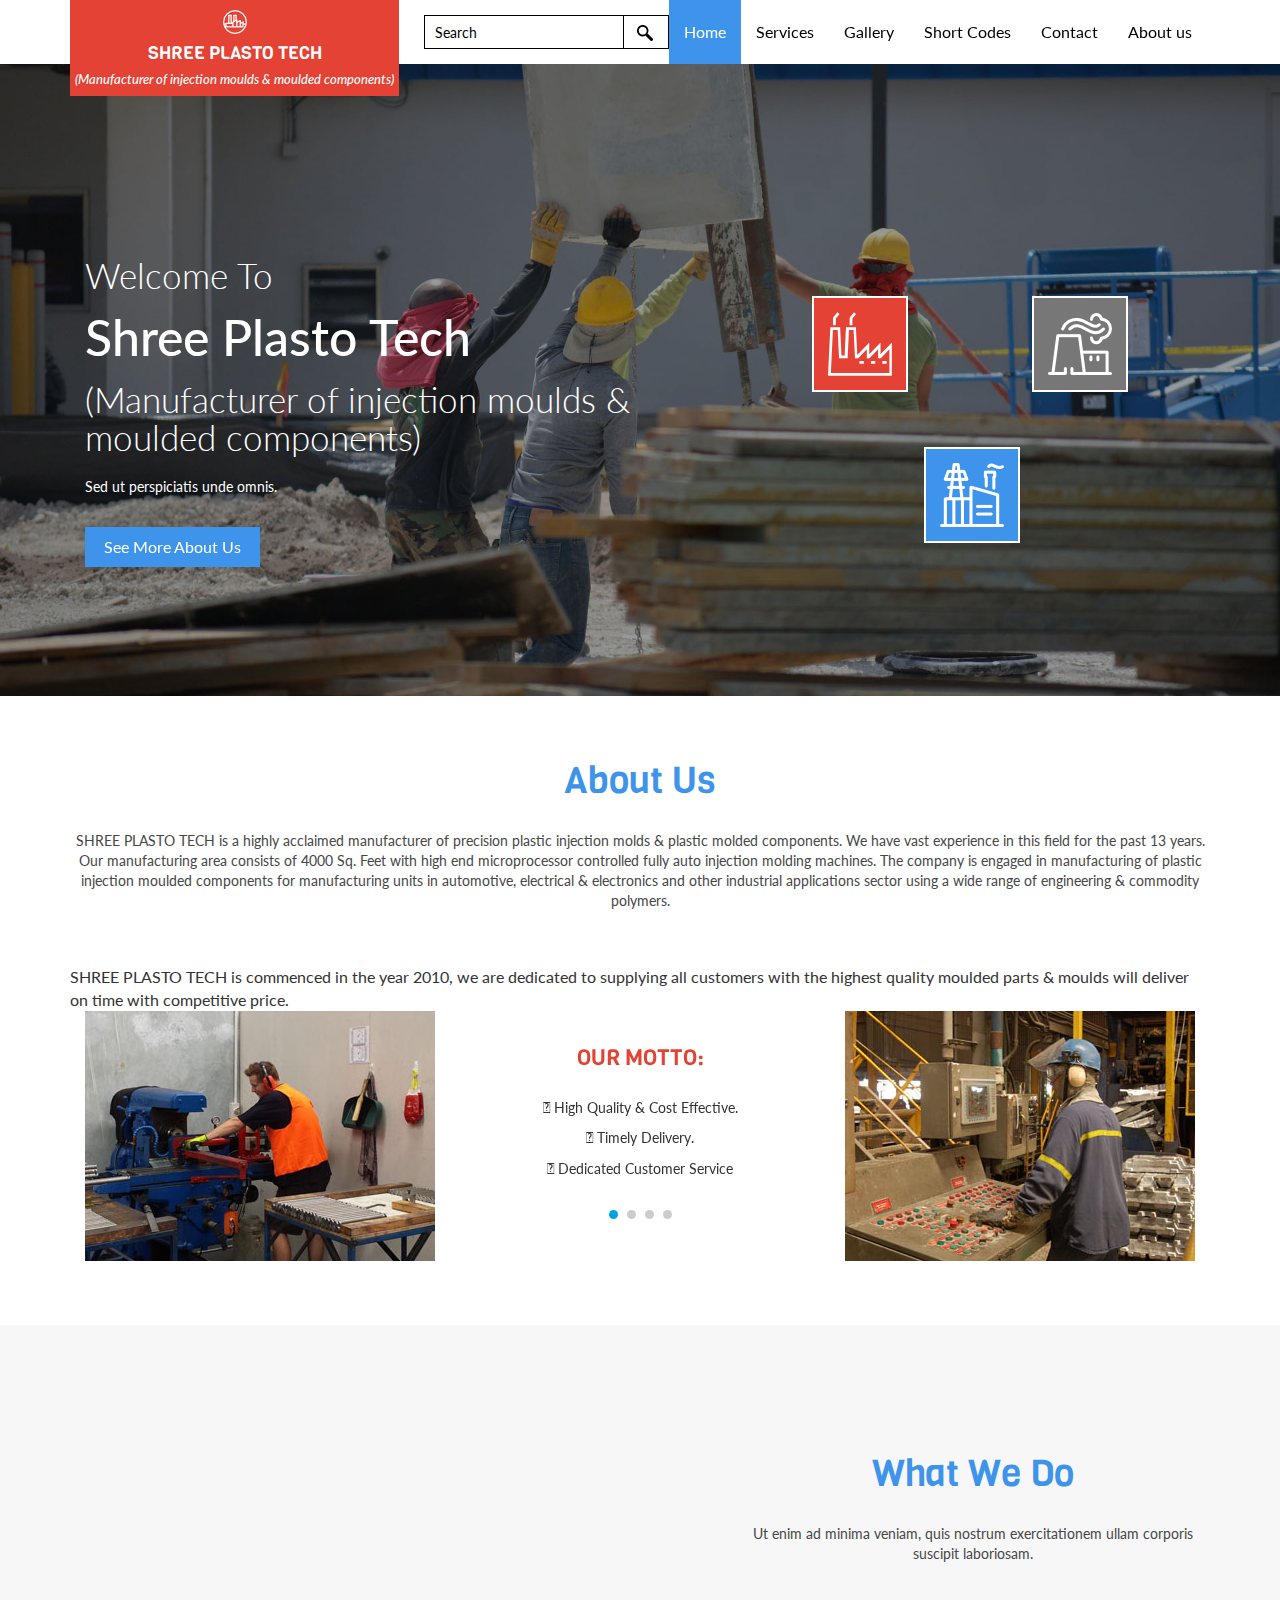
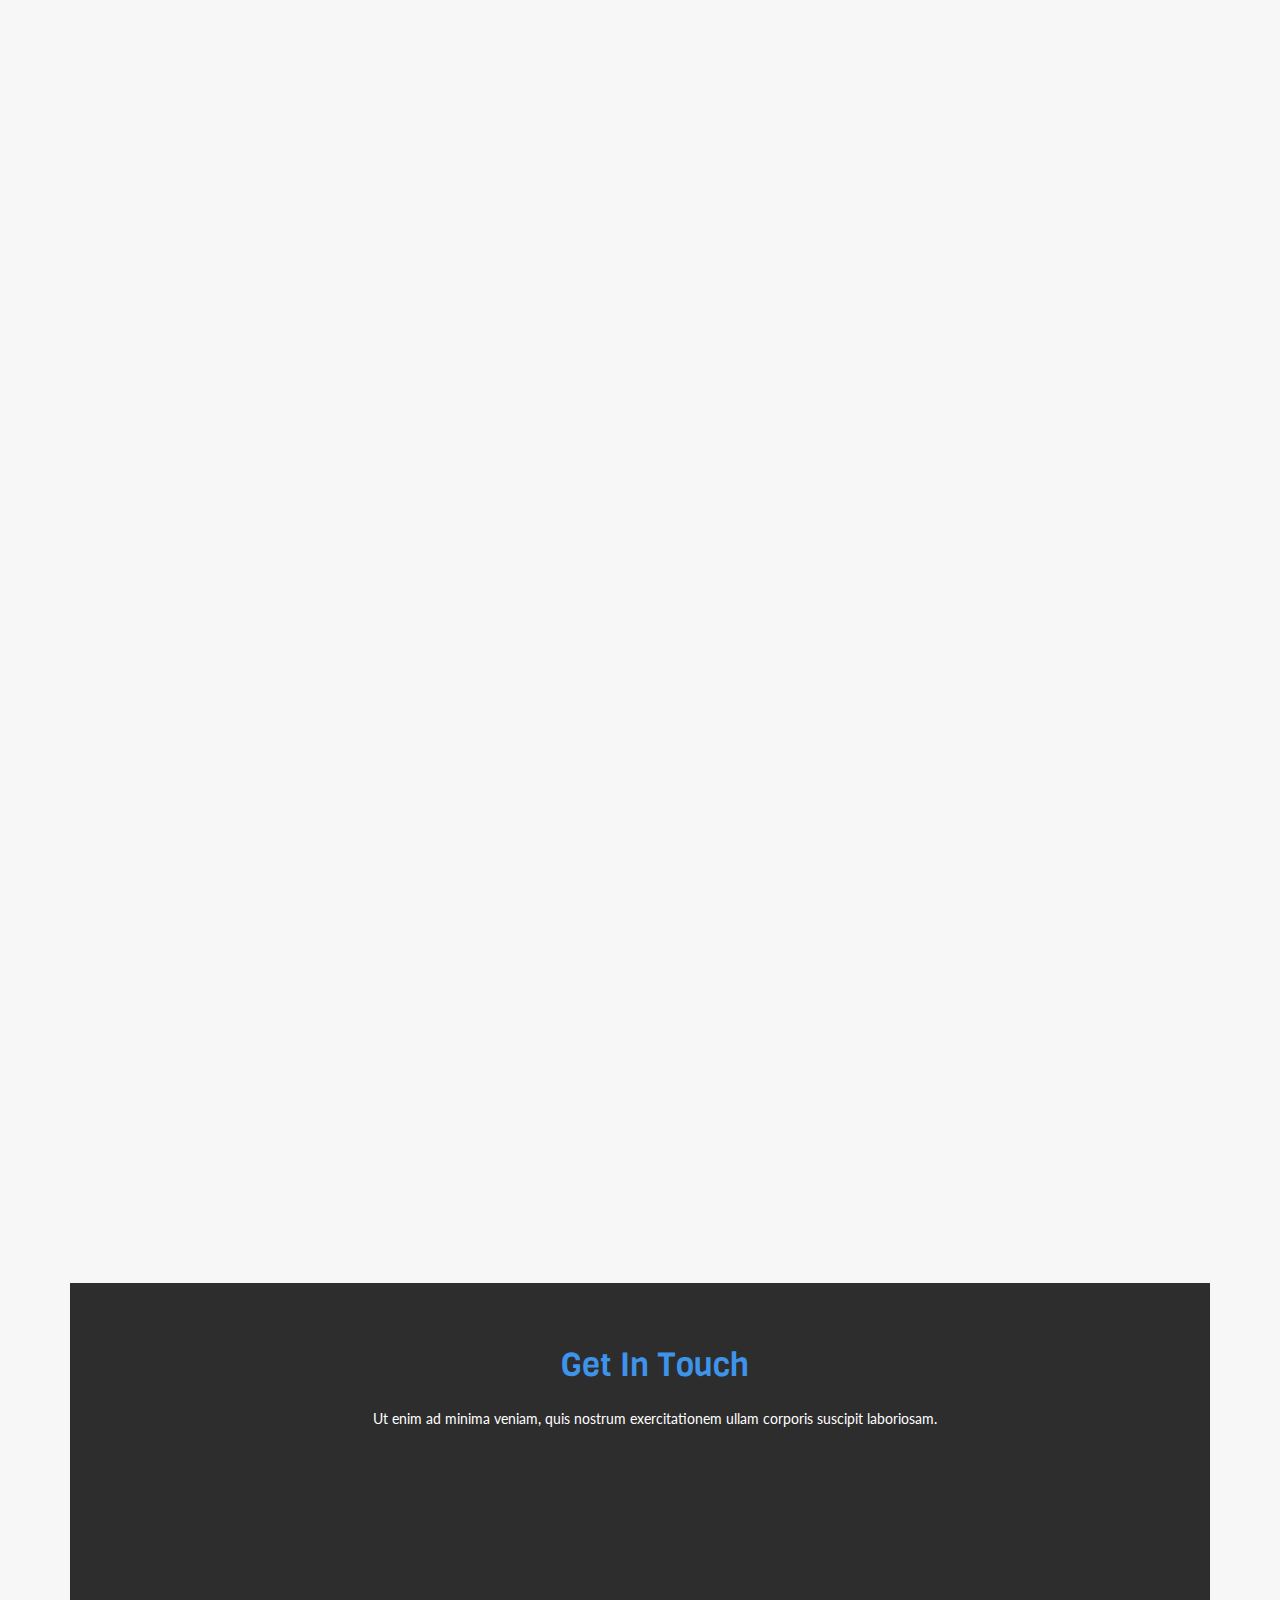
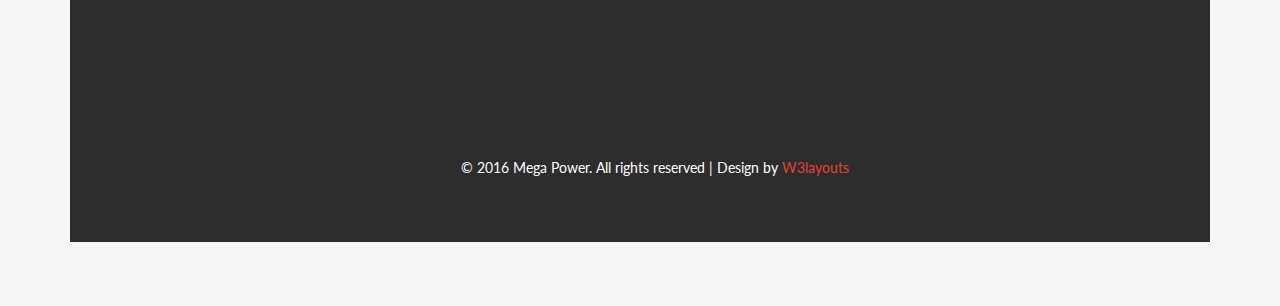
<file: index.html>
<!--
Author: W3layouts
Author URL: http://w3layouts.com
License: Creative Commons Attribution 3.0 Unported
License URL: http://creativecommons.org/licenses/by/3.0/
-->
<!DOCTYPE html>
<html>
<head>
<title>Shree Plasto Tech</title>
<!-- for-mobile-apps -->
<meta name="viewport" content="width=device-width, initial-scale=1">
<meta http-equiv="Content-Type" content="text/html; charset=utf-8" />
<meta name="keywords" content="Mega Power Responsive web template, Bootstrap Web Templates, Flat Web Templates, Android Compatible web template, 
Smartphone Compatible web template, free webdesigns for Nokia, Samsung, LG, SonyEricsson, Motorola web design" />
<script type="application/x-javascript"> addEventListener("load", function() { setTimeout(hideURLbar, 0); }, false);
		function hideURLbar(){ window.scrollTo(0,1); } </script>
<!-- //for-mobile-apps -->
<link href="css/bootstrap.css" rel="stylesheet" type="text/css" media="all" />
<link href="css/style.css" rel="stylesheet" type="text/css" media="all" />
<!-- js -->
<script type="text/javascript" src="js/jquery-2.1.4.min.js"></script>
<!-- //js -->
<!--animate-->
<link href="css/animate.css" rel="stylesheet" type="text/css" media="all">
<script src="js/wow.min.js"></script>
	<script>
		 new WOW().init();
	</script>
<!--//end-animate-->
<link href='//fonts.googleapis.com/css?family=Viga' rel='stylesheet' type='text/css'>
<link href='//fonts.googleapis.com/css?family=Lato:400,100,100italic,300,300italic,400italic,700,700italic,900,900italic' rel='stylesheet' type='text/css'>
<script src="js/responsiveslides.min.js"></script>
<!-- start-smoth-scrolling -->
<script type="text/javascript" src="js/move-top.js"></script>
<script type="text/javascript" src="js/easing.js"></script>
<script type="text/javascript">
	jQuery(document).ready(function($) {
		$(".scroll").click(function(event){		
			event.preventDefault();
			$('html,body').animate({scrollTop:$(this.hash).offset().top},1000);
		});
	});
</script>
<!-- start-smoth-scrolling -->

</head>
<body>
<!--header-->
<!-- header -->
	<div class="header wow zoomIn" data-wow-duration="1.5s" data-wow-delay="0.3s">
		<div class="container">
			<div class="logo">
				<h1><a href="index.html"><i><img src="images/logo.png" alt="" /></i>SHREE PLASTO TECH<span>(Manufacturer of injection moulds & moulded components)</span></a></h1>
			</div>
			<div class="header-left">
				<nav class="navbar navbar-default">
					<!-- Brand and toggle get grouped for better mobile display -->
					<div class="navbar-header">
					  <button type="button" class="navbar-toggle collapsed" data-toggle="collapse" data-target="#bs-example-navbar-collapse-1">
						<span class="sr-only">Toggle navigation</span>
						<span class="icon-bar"></span>
						<span class="icon-bar"></span>
						<span class="icon-bar"></span>
					  </button>
					</div>

					<!-- Collect the nav links, forms, and other content for toggling -->
					<div class="collapse navbar-collapse nav-wil" id="bs-example-navbar-collapse-1">
						<div class="header-right search">
							<form action="#" method="post">
								<input type="search" name="Search" value="Search" onfocus="this.value = '';" onblur="if (this.value == '') {this.value = 'Search';}" required="">
								<input type="submit" value=" ">
							</form>
						</div>
						<nav class="link-effect-9" id="link-effect-9">
							<ul class="nav navbar-nav">
								<li class="active"><a class="hvr-bounce-to-bottom" href="index.html">Home</a></li>
								<li><a href="services.html" class="hvr-bounce-to-bottom">Services</a></li>
								<li><a href="gallery.html" class="hvr-bounce-to-bottom">Gallery</a></li>
								<li><a href="codes.html" class="hvr-bounce-to-bottom">Short Codes</a></li>
								<li><a href="contact.html" class="hvr-bounce-to-bottom">Contact</a></li>
								<li><a href="about us.html" class="hvr-bounce-to-bottom">About us</a></li>
							</ul>
						</nav>
					</div>
					<!-- /.navbar-collapse -->
				</nav>
			</div>
		</div>
	</div>
<!-- //header -->
<!-- banner -->
<div class="banner">
	<div class="container">
		<div class="banner-info">
			<div class="col-md-7 banner-left wow flipInY" data-wow-duration="1.5s" data-wow-delay="0s">
				<h3>Welcome To <span> Shree Plasto Tech </span>(Manufacturer of injection moulds & moulded components)</h3>
				<p>Sed ut perspiciatis unde omnis.</p>
				<a class="hvr-outline-out scroll" href="#about">See More About Us</a>
			</div>
			<div class="col-md-5 banner-right wow flipInY" data-wow-duration="1.5s" data-wow-delay="0s">
					<div class="ban-icon ban-col1">
						<img src="images/icon1.png" alt="" />
					</div>
					<div class="ban-icon ban-col2">
						<img src="images/icon2.png" alt="" />
					</div>
					<div class="ban-icon3">
					<img src="images/icon3.png" alt="" />
					</div>
				<div class="clearfix"></div>
			</div>
			<div class="clearfix"></div>
		</div>
	</div>
</div>
<!-- //banner -->
<!-- banner-bottom -->
<div id="about" class="banner-bottom wow bounceInUp" data-wow-duration="1s" data-wow-delay="0s">
	<div class="container">
		<h3>About Us</h3>
		<p class="para1">SHREE PLASTO TECH is a highly acclaimed manufacturer of precision plastic injection molds &
                         plastic molded components. We have vast experience in this field for the past 13 years. Our
                         manufacturing area consists of 4000 Sq. Feet with high end microprocessor controlled fully auto
                         injection molding machines. The company is engaged in manufacturing of plastic injection moulded
                         components for manufacturing units in automotive, electrical & electronics and other industrial
                         applications sector using a wide range of engineering & commodity polymers.</p>
          <p>SHREE PLASTO TECH is commenced in the year 2010, we are dedicated to supplying all customers
                         with the highest quality moulded parts & moulds will deliver on time with competitive price.</p>
		<div class="col-md-4 bottom-grid multi-gd-text">
			<a href="gallery.html"><img src="images/pic6.jpg" alt=" "/></a>
		</div>
		<div class="col-md-4 bottom-grid mar-pad">
				<script>
						// You can also use "$(window).load(function() {"
						$(function () {
						 // Slideshow 4
						$("#slider3").responsiveSlides({
							auto: true,
							pager: true,
							nav: false,
							speed: 500,
							namespace: "callbacks",
							before: function () {
						$('.events').append("<li>before event fired.</li>");
						},
						after: function () {
							$('.events').append("<li>after event fired.</li>");
							}
							});
						});
				</script>
			<div  id="top" class="callbacks_container">
				<ul class="rslides" id="slider3">
					<li>
						<h4>OUR MOTTO:</h4>
						<p> High Quality & Cost Effective.<br>
                            Timely Delivery.<br>
                            Dedicated Customer Service</p>
					</li>
					<li>
						<h4>QUALITY POLICY:</h4>
						<p>“We at SHREE PLASTO TECH are committed to fulfill the customer’s requirements by supplying
                            quality products in time with agreed cost. We shall strive to achieve excellence in customer’s
                            satisfaction and bring in continual improvement in to our quality management system”.</p>
					</li>
					<li>
						<h4>INFRASTRUCTURE:</h4>
						<p>Our manufacturing unit consists of all necessary equipments for manufacturing precision
                           injection moulded components. Now we are having five fully auto injection moulding machines, with all necessary additional equipments to mould our customer parts to highest standards using highly
                           skilled personnel and quality operating systems. The following are the list of machineries.</p>
					</li>
					<li>
						<h4>INJECTION MOULDING:</h4>
						<p>Fully automatic microprocessor controlled injection molding machines with all its necessary
                          accessories like oven, mould temperature control to mould all kinds of precession plastic
                           components..</p>
					</li>
				</ul>
			</div>
		</div>
		<div class="col-md-4 bottom-grid multi-gd-text">
			<a href="gallery.html"><img src="images/pic7.jpg" alt=" "/></a>
		</div>
		<div class="clearfix"></div>
	</div>
</div>
<!-- //banner-bottom -->
<!-- services -->
<div class="main_ser">
	<div class="container">
		<div class="col-md-7 main_ser_one wow zoomIn" data-wow-duration="1.5s" data-wow-delay="0.1s">
			<h3>Materials processed:</h3>
			<p> We process all type of engineering & commodity polymers PP, ABS, PA-6, PA-66, poly styrene,
                  HIPS, POM , TPU etc… </p>
			<div class="cont-grids">
				<div class="col-sm-6 cont-grid-one">
					<div class="cont-grid-left wel-grid">
						<div class="btm-clr4">
							<figure class="icon">
								<img src="images/icon1.png" alt=" " />
							</figure>
						</div>
					</div>
					<div class="cont-grid-right">
						<h4>1. JSW -300T:</h4>
						<p> CLAMPING CAPACITY : 300 Tons<br>
                            DIE BAR DISTANCE : 630X630 mm.<br>
                            MIN. DAY LIGHT : 250mm.<br>
                            MAX. DAY LIGHT : 550mm.<br>                            
                            CLAMING STROKE : 570mm.<br>
                            SHOT CAPACITY : 890Gms</p>
					</div>
					<div class="clearfix"></div>
				</div>
				<div class="col-sm-6 cont-grid-one">
					<div class="cont-grid-left wel-grid">
						<div class="btm-clr4">
							<figure class="icon">
								<img src="images/icon2.png" alt=" " />
							</figure>
						</div>
					</div>
					<div class="cont-grid-right">
						<h4>2. SUPER MASTER(SM)-250T:</h4>
						<p> CLAMPING CAPACITY : 250 Tons<br>
                           DIE BAR DISTANCE : 610X610 mm.<br>
                           MIN. DAY LIGHT : 200mm.<br>
                           MAX. DAY LIGHT : 650mm<br>.
                           CLAMING STROKE : 550mm.<br>
                           SHOT CAPACITY : 746Gm</p>
					</div>
					<div class="clearfix"></div>
				</div>
				<div class="col-sm-6 cont-grid-one yes_magr">
					<div class="cont-grid-left wel-grid">
						<div class="btm-clr4">
							<figure class="icon">
								<img src="images/icon3.png" alt=" " />
							</figure>
						</div>
					</div>
					<div class="cont-grid-right">
						<h4>3.ElECTRONICA-120T:</h4>
						<p> CLAMPING CAPACITY : 120 Tons<br>
                          DIE BAR DISTANCE : 410X370 mm.<br>
                          MIN. DAY LIGHT : 150 mm.<br>
                          MAX. DAY LIGHT : 380 mm.<br>
                          CLAMING STROKE : 340 mm.<br>
                          SHOT CAPACITY : 245Gms...</p>
					</div>
					<div class="clearfix"></div>
				</div>
				<div class="col-sm-6 cont-grid-one yes_magr">
					<div class="cont-grid-left wel-grid">
						<div class="btm-clr4">
							<figure class="icon">
								<img src="images/icon1.png" alt=" " />
							</figure>
						</div>
					</div>
					<div class="cont-grid-right">
						<h4>4. NIIGATA -90T:</h4>
						<p>CLAMPING CAPACITY : 90 Tons<br>
                            DIE BAR DISTANCE : 360 X 360 mm.<br>
                            MIN. DAY LIGHT : 170mm.<br>
                            MAX. DAY LIGHT : 380mm.<br>
                            CLAMPING STROKE : 300 mm.<br>
                            SHOT CAPACITY : 98Gms. </p>
					</div>
					<div class="clearfix"></div>
				</div>
				<div class="col-sm-6 cont-grid-one yes_magr">
					<div class="cont-grid-left wel-grid">
						<div class="btm-clr4">
							<figure class="icon">
								<img src="images/icon1.png" alt=" " />
							</figure>
						</div>
					</div>
					<div class="cont-grid-right">
						<h4>5. NIIGATA -90T:</h4>
						<p>CLAMPING CAPACITY : 90 Tons<br>
                         DIE BAR DISTANCE : 360 X 360 mm.<br>
                         MIN. DAY LIGHT : 170mm.<br>
                         MAX. DAY LIGHT : 380mm.<br>
                         CLAMPING STROKE : 300mm.<br>
                         SHOT CAPACITY : 98Gms. </p>
					</div>
					<div class="clearfix"></div>
				</div>
				
				<div class="clearfix"></div>
			</div>
		</div>
	<!--	<div class="col-md-5 main_ser_two wow zoomIn" data-wow-duration="1.5s" data-wow-delay="0.1s">
			<img class="img-responsive" src="images/pic3.jpg" alt=" "/>
			<h4>Consequuntur Voluptatem</h4>
				<div class="accordion">
							<div class="accordion-section">
								<a class="accordion-section-title" href="#accordion-1">Voluptatem Accusantium <i class="glyphicon glyphicon-chevron-down"></i><div class="clearfix"></div>
								</a>
								<div id="accordion-1" class="accordion-section-content">
									<p>Mauris interdum fringilla augue vitae tincidunt. Curabitur vitae tortor id eros euismod ultrices.</p>
								</div>
							</div>

							<div class="accordion-section">
								<a class="accordion-section-title" href="#accordion-2">Interdum Fringilla<i class="glyphicon glyphicon-chevron-down"></i><div class="clearfix"></div>
								</a>
								<div id="accordion-2" class="accordion-section-content">
									<p>Mauris interdum fringilla augue vitae tincidunt. Curabitur vitae tortor id eros euismod ultrices.</p>
								</div>
							</div>

							<div class="accordion-section">
								<a class="accordion-section-title" href="#accordion-3">Curabitur Vitae <i class="glyphicon glyphicon-chevron-down"></i><div class="clearfix"></div>
								</a>
								<div id="accordion-3" class="accordion-section-content">
									<p>Mauris interdum fringilla augue vitae tincidunt. Curabitur vitae tortor id eros euismod ultrices.</p>
								</div>
							</div>
							
							
				</div>
				<script>
							jQuery(document).ready(function() {
								function close_accordion_section() {
									jQuery('.accordion .accordion-section-title').removeClass('active');
									jQuery('.accordion .accordion-section-content').slideUp(300).removeClass('open');
								}

								jQuery('.accordion-section-title').click(function(e) {
									// Grab current anchor value
									var currentAttrValue = jQuery(this).attr('href');

									if(jQuery(e.target).is('.active')) {
										close_accordion_section();
									}else {
										close_accordion_section();

										// Add active class to section title
										jQuery(this).addClass('active');
										// Open up the hidden content panel
										jQuery('.accordion ' + currentAttrValue).slideDown(300).addClass('open'); 
									}

									e.preventDefault();
								});
							});
				</script>

		</div>
		<div class="clearfix"></div>
	</div>
</div>
<!-- //services -->
<!-- treatments -->
<div class="treatments">
	<h3>What We Do</h3>
	<p class="para1">Ut enim ad minima veniam, quis nostrum exercitationem ullam corporis suscipit laboriosam.</p>
	<div class="col-md-4 treat-grids treat-pad wow bounceInUp" data-wow-duration="1.5s" data-wow-delay="0s">
		<h5>Our Featured Services</h5>
		<ul>
			<li><span class="glyphicon glyphicon-arrow-right" aria-hidden="true"></span><a href="#">Voluptatem accusantium volup</a></li>
			<li><span class="glyphicon glyphicon-arrow-right" aria-hidden="true"></span><a href="#">Doloremque laudantium dolor</a></li>
			<li><span class="glyphicon glyphicon-arrow-right" aria-hidden="true"></span><a href="#">Molestiae consequatur moles</a></li>
			<li><span class="glyphicon glyphicon-arrow-right" aria-hidden="true"></span><a href="#">Doloremque laudantium dolor</a></li>
			<li><span class="glyphicon glyphicon-arrow-right" aria-hidden="true"></span><a href="#">Molestiae consequatur moles</a></li>
		</ul>
	</div>
	<div class="col-md-4 treat-grids grid wow bounceInUp" data-wow-duration="1.5s" data-wow-delay="0.1s">	
		<figure class="effect-apollo">
			<img src="images/pic8.jpg" alt=" "/>
				<figcaption>
					<p>Test Engineers</p>
				</figcaption>			
		</figure>
	</div>
	<div class="col-md-4 treat-grids treat-pad wow bounceInUp" data-wow-duration="1.5s" data-wow-delay="0.2s">
		<h5>Smart Test Engineers</h5>
			<ul>
				<li><span class="glyphicon glyphicon-arrow-right" aria-hidden="true"></span><a href="#">Voluptatem accusantium volup</a></li>
				<li><span class="glyphicon glyphicon-arrow-right" aria-hidden="true"></span><a href="#">Doloremque laudantium dolor</a></li>
				<li><span class="glyphicon glyphicon-arrow-right" aria-hidden="true"></span><a href="#">Molestiae consequatur moles</a></li>
				<li><span class="glyphicon glyphicon-arrow-right" aria-hidden="true"></span><a href="#">Doloremque laudantium dolor</a></li>
				<li><span class="glyphicon glyphicon-arrow-right" aria-hidden="true"></span><a href="#">Molestiae consequatur moles</a></li>
			</ul>
	</div>
	<div class="col-md-4 treat-grids grid wow bounceInUp" data-wow-duration="1.5s" data-wow-delay="0.3s">	
		<figure class="effect-apollo">
			<img src="images/pic9.jpg" alt=" "/>
				<figcaption>
					<p>Test Engineers</p>
				</figcaption>			
		</figure>
	</div>
	<div class="col-md-4 treat-grids treat-head treat_mar wow bounceInUp" data-wow-duration="1.5s" data-wow-delay="0.4s">
		<h4>Our Best Constructors</h4>
		<p>At vero eos et accusamus et iusto 
		odio dignissimos ducimus qui blanditiis
		praesentium voluptatum deleniti atque 
		corrupti quos dolores et quas molestias 
		except.</p>
		<p>At vero eos et accusamus et iusto 
		odio dignissimos ducimus qui blanditiis.</p>
	</div>
	<div class="col-md-4 treat-grids grid treat_mar wow bounceInUp" data-wow-duration="1.5s" data-wow-delay="0.5s">
		<figure class="effect-apollo">
			<img src="images/pic10.jpg" alt=" "/>
				<figcaption>
					<p>Test Engineers</p>
				</figcaption>			
		</figure>
	</div>
	<div class="clearfix"></div>
</div>
<!-- //treatments -->

<!-- footer -->
<div class="footer">
	<div class="container">
		<h2>Get In Touch</h2>
		<p class="para">Ut enim ad minima veniam, quis nostrum exercitationem ullam corporis suscipit laboriosam.</p>
		<div class="col-md-6 footer-left wow zoomIn" data-wow-duration="1.5s" data-wow-delay="0.1s">
			<div class="col-sm-2 foo-left text-center">
				<span class="glyphicon glyphicon-pencil" aria-hidden="true"></span>
			</div>
			<div class="col-sm-10 foo-right">
				<h4>Information</h4>
				<p>At vero eos et accusamus et iusto odio dignissimos ducimus
				qui blanditiis vero eos et accusamus et iusto dignissimos ducimus
				qui blanditiis.</p>
				<ul class="fb_icons">
					<li><a class="fb" href="#"></a></li>
					<li><a class="twit" href="#"></a></li>
					<li><a class="goog" href="#"></a></li>
					<li><a class="pin" href="#"></a></li>
					<li><a class="drib" href="#"></a></li>
				</ul>

			</div>
			<div class="clearfix"></div>
		</div>
		<div class="col-md-6 footer-right wow zoomIn" data-wow-duration="1.5s" data-wow-delay="0.1s">
			<div class="col-sm-2 foo-left text-center">
				<span class="glyphicon glyphicon-envelope" aria-hidden="true"></span>
			</div>
			<div class="col-sm-10 foo-right">
				<h4>Newsletter</h4>
				<p>At vero eos et accusamus et iusto odio dignissimos ducimus
				qui blanditiis.</p>
				<form action="#" method="post">
					<input type="text" name="Your email" value="Your email" onfocus="this.value = '';" onblur="if (this.value == '') {this.value = 'Your email';}" required="">
					<input type="submit" value="Subscribe">
				</form>
			</div>
			<div class="clearfix"></div>
		</div>
		<div class="clearfix"></div>
		<p class="copy-right">&copy; 2016 Mega Power. All rights reserved | Design by <a href="http://w3layouts.com/">W3layouts</a></p>
	</div>
</div>
<!-- //footer -->
<!-- smooth scrolling -->
	<script type="text/javascript">
		$(document).ready(function() {
		/*
			var defaults = {
			containerID: 'toTop', // fading element id
			containerHoverID: 'toTopHover', // fading element hover id
			scrollSpeed: 1200,
			easingType: 'linear' 
			};
		*/								
		$().UItoTop({ easingType: 'easeOutQuart' });
		});
	</script>
	<a href="#" id="toTop" style="display: block;"> <span id="toTopHover" style="opacity: 1;"> </span></a>
<!-- //smooth scrolling -->
<script type="text/javascript" src="js/bootstrap-3.1.1.min.js"></script>
</body>
</html>
</file>
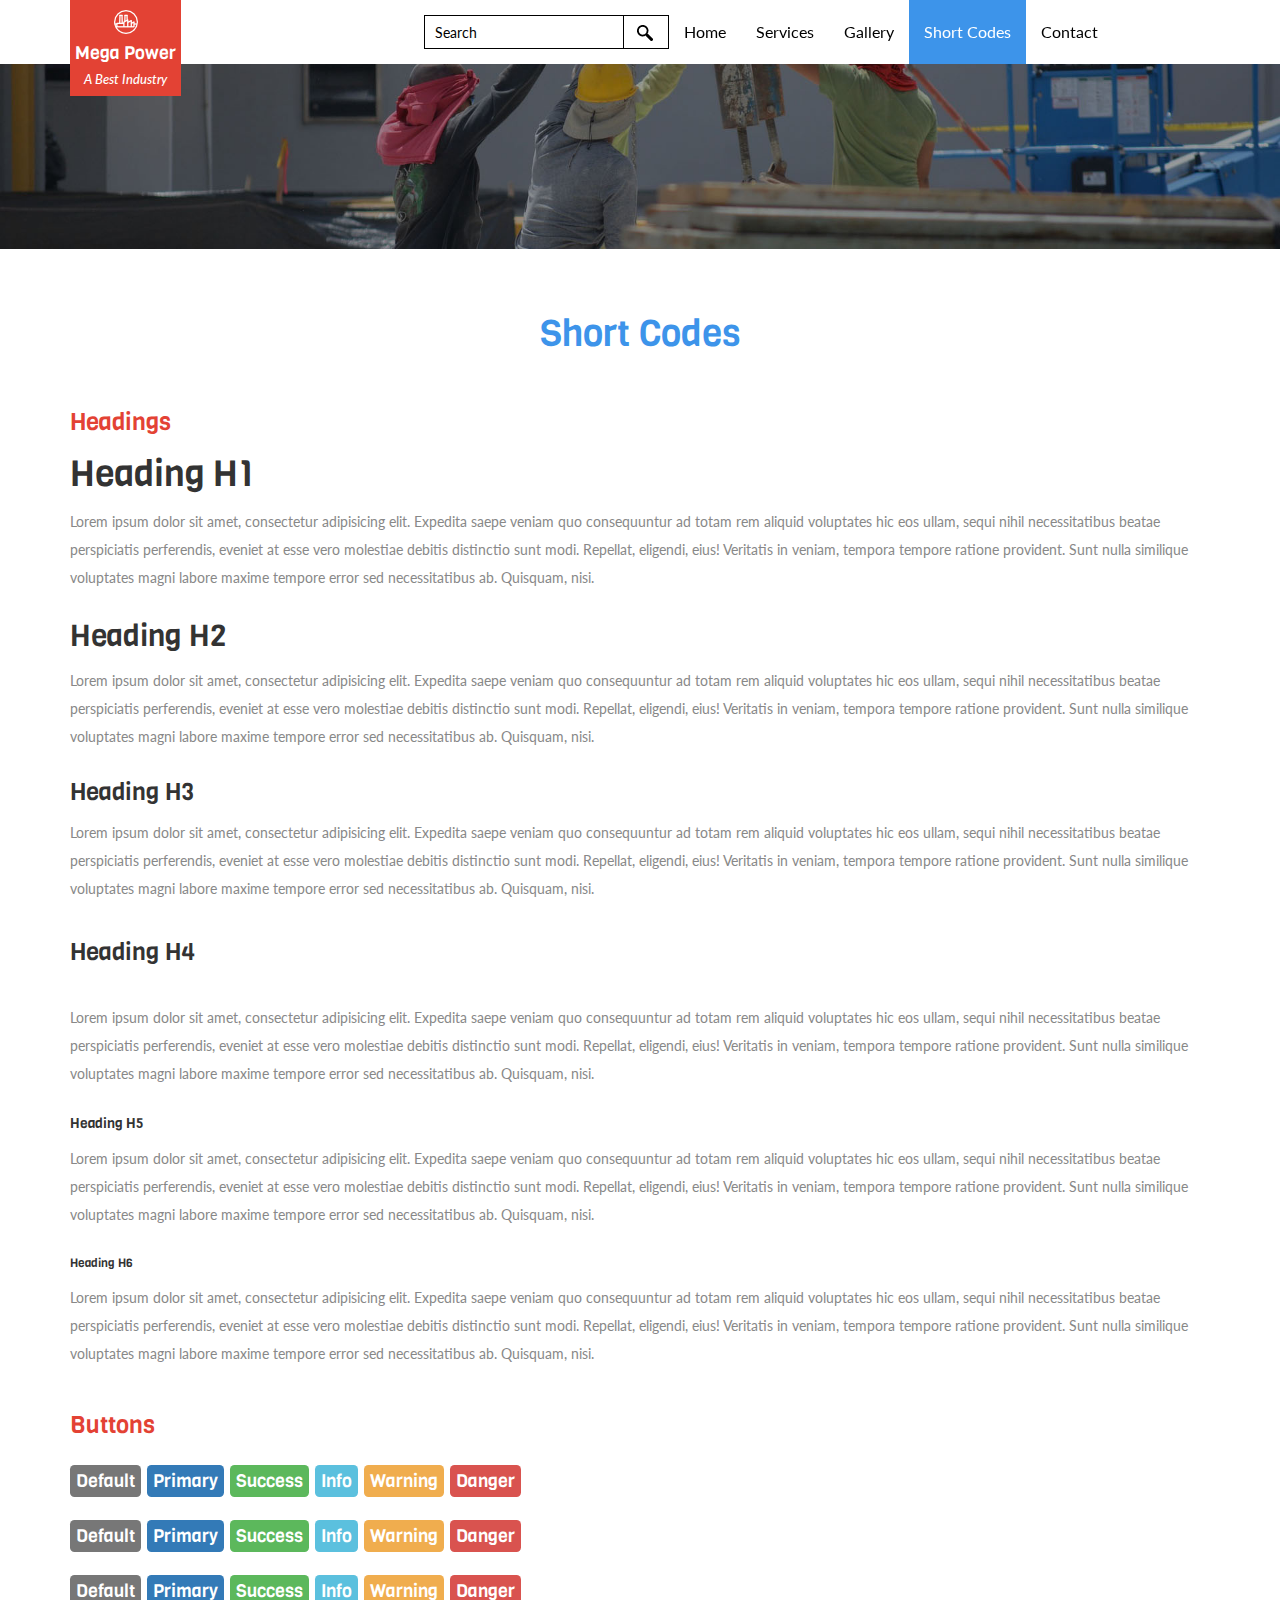
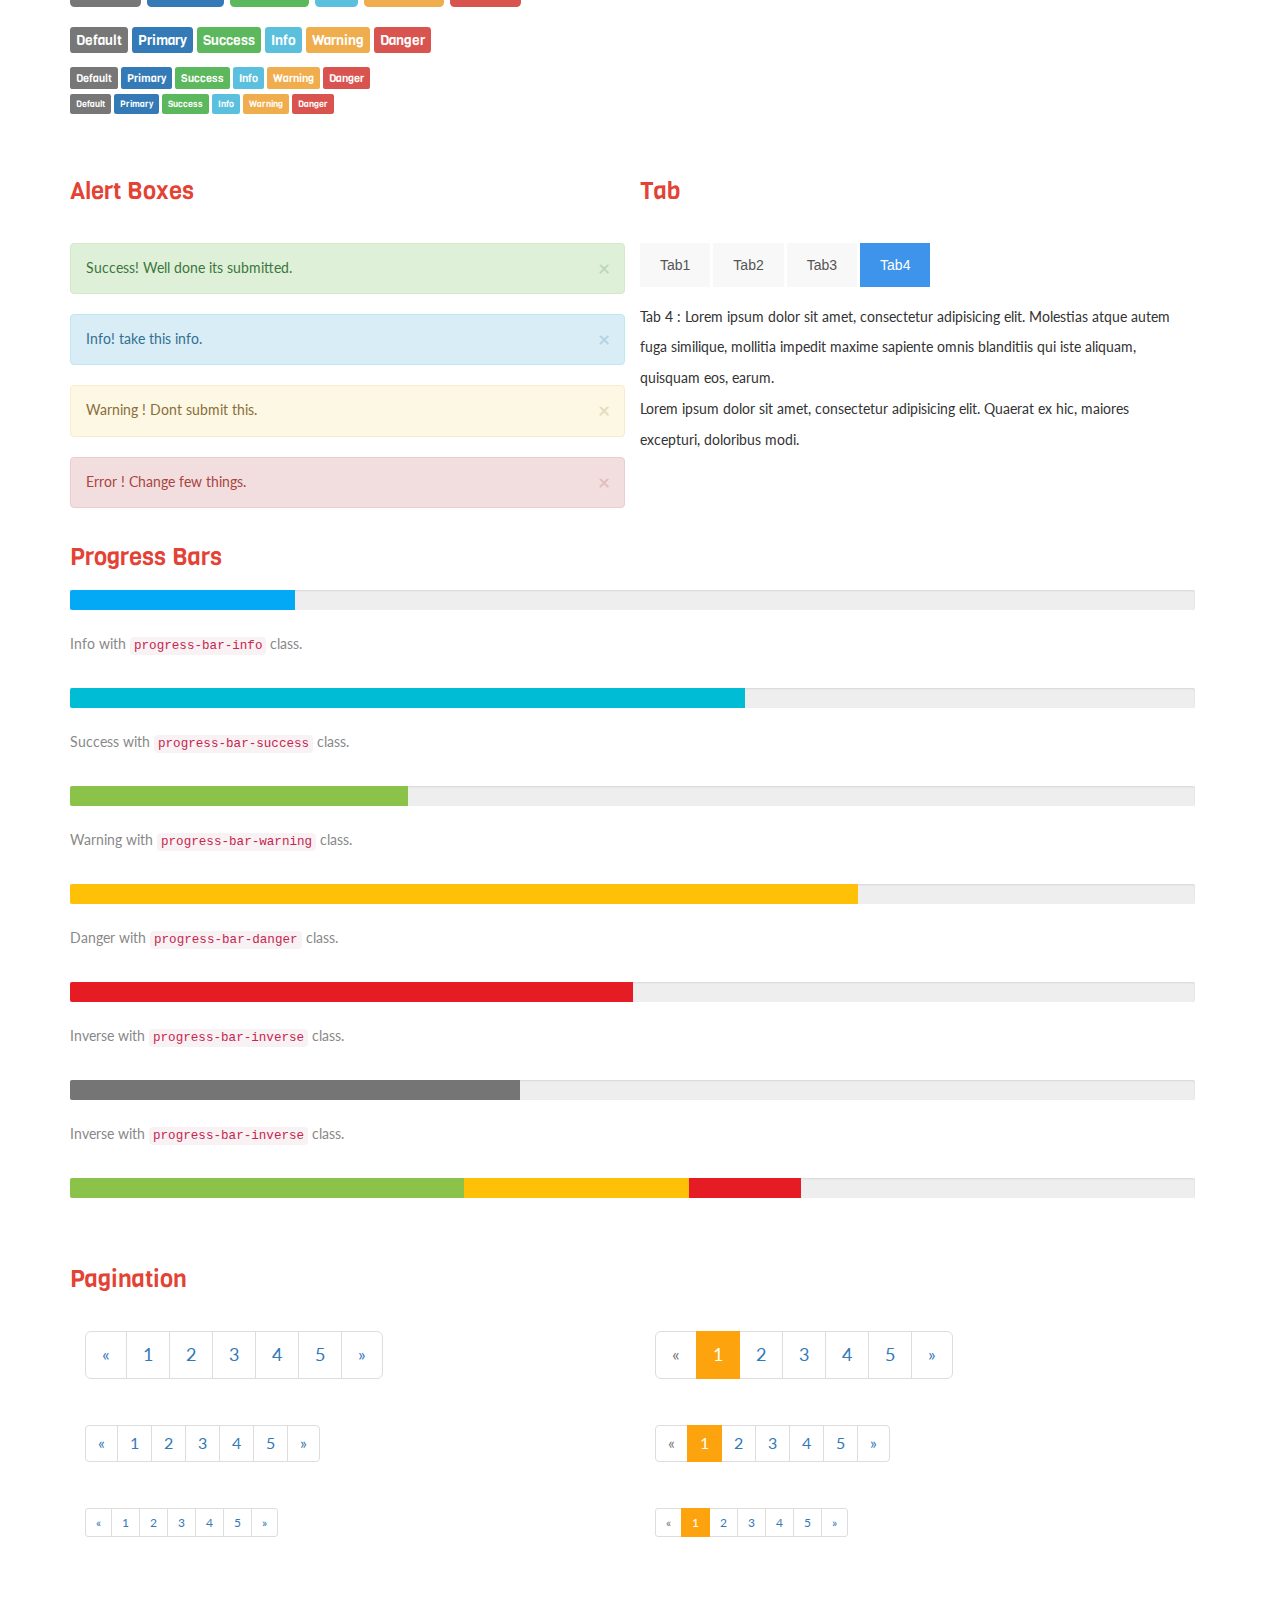
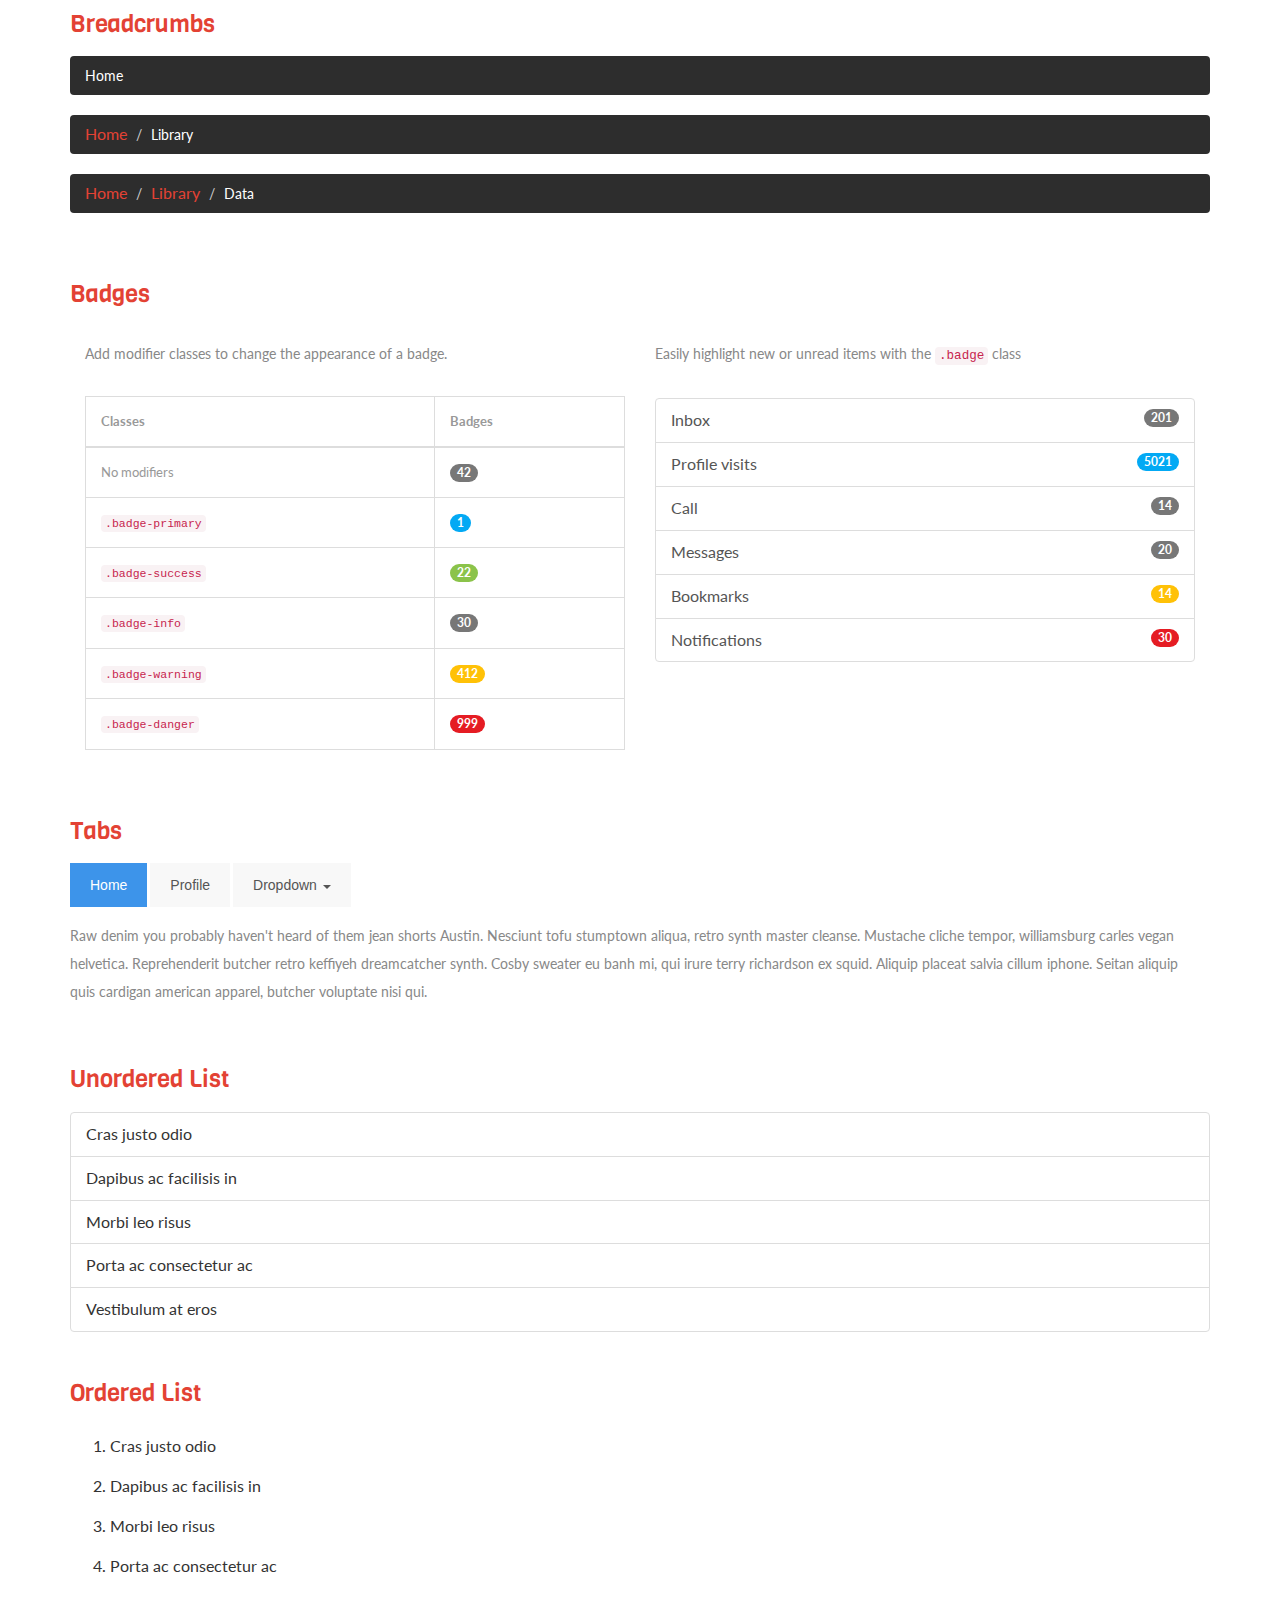
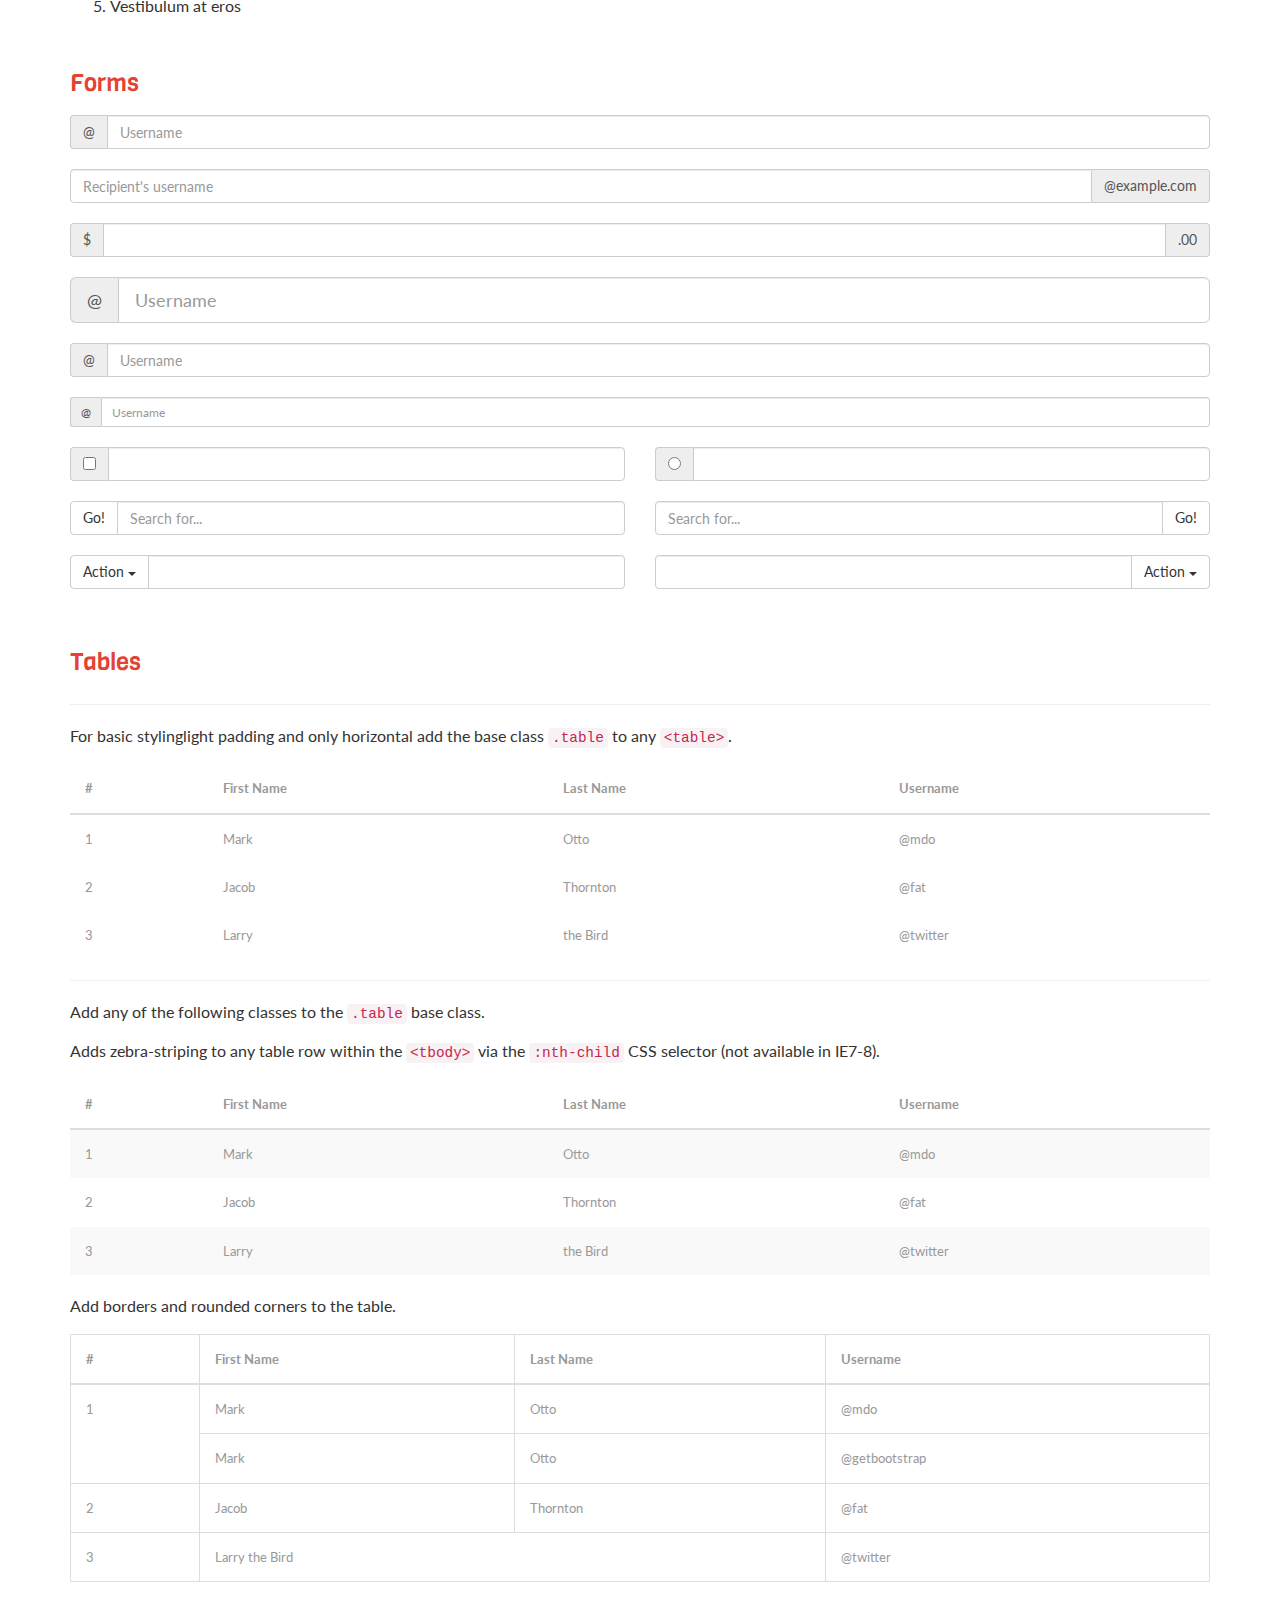
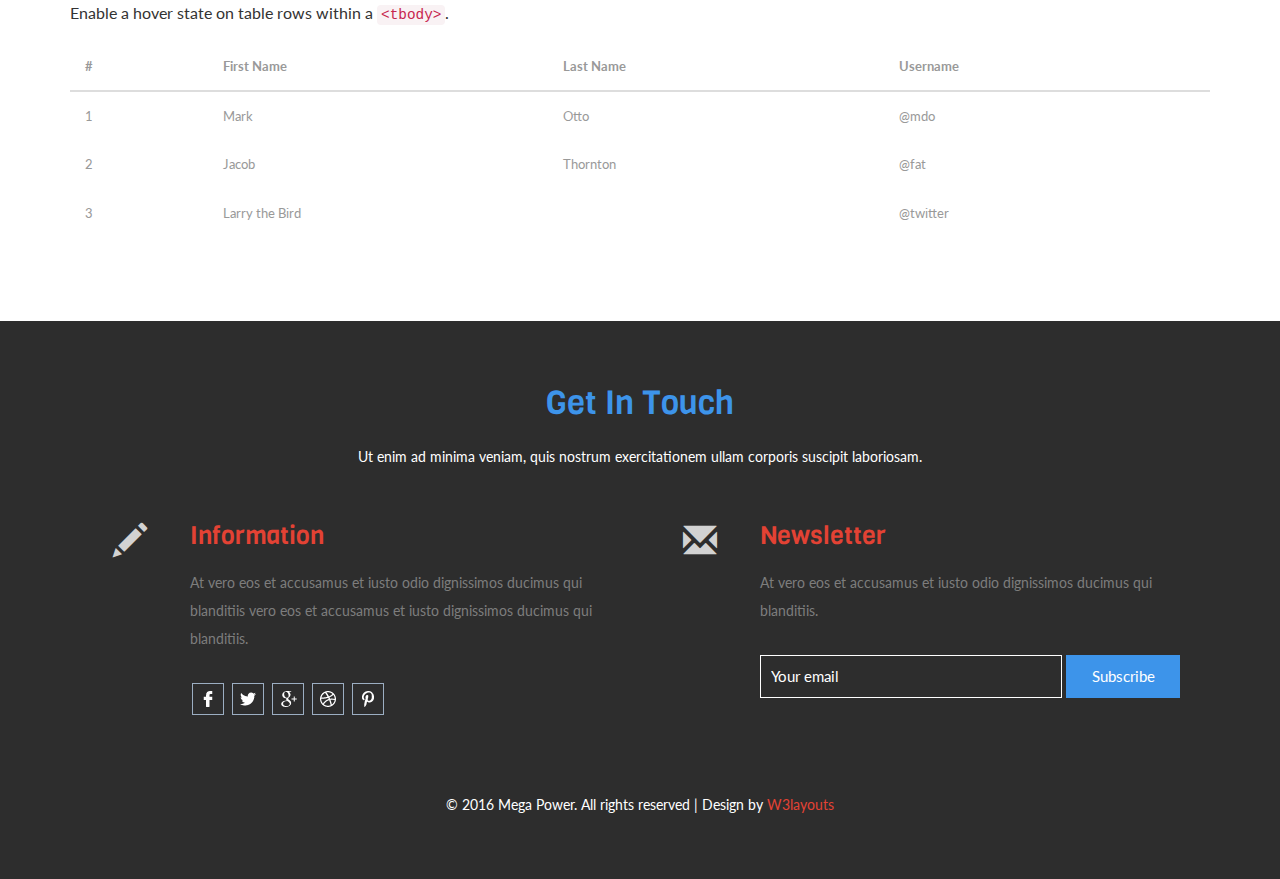
<file: codes.html>
<!--
Author: W3layouts
Author URL: http://w3layouts.com
License: Creative Commons Attribution 3.0 Unported
License URL: http://creativecommons.org/licenses/by/3.0/
-->
<!DOCTYPE html>
<html>
<head>
<title>Mega Power a Industrial Category Flat Bootstrap Responsive Website Template | Short Codes :: w3layouts</title>
<!-- for-mobile-apps -->
<meta name="viewport" content="width=device-width, initial-scale=1">
<meta http-equiv="Content-Type" content="text/html; charset=utf-8" />
<meta name="keywords" content="Mega Power Responsive web template, Bootstrap Web Templates, Flat Web Templates, Android Compatible web template, 
Smartphone Compatible web template, free webdesigns for Nokia, Samsung, LG, SonyEricsson, Motorola web design" />
<script type="application/x-javascript"> addEventListener("load", function() { setTimeout(hideURLbar, 0); }, false);
		function hideURLbar(){ window.scrollTo(0,1); } </script>
<!-- //for-mobile-apps -->
<link href="css/bootstrap.css" rel="stylesheet" type="text/css" media="all" />
<link href="css/style.css" rel="stylesheet" type="text/css" media="all" />
<!-- js -->
<script type="text/javascript" src="js/jquery-2.1.4.min.js"></script>
<!-- //js -->

<link href='//fonts.googleapis.com/css?family=Viga' rel='stylesheet' type='text/css'>
<link href='//fonts.googleapis.com/css?family=Lato:400,100,100italic,300,300italic,400italic,700,700italic,900,900italic' rel='stylesheet' type='text/css'>
<script src="js/responsiveslides.min.js"></script>
<!-- start-smoth-scrolling -->
<script type="text/javascript" src="js/move-top.js"></script>
<script type="text/javascript" src="js/easing.js"></script>
<script type="text/javascript">
	jQuery(document).ready(function($) {
		$(".scroll").click(function(event){		
			event.preventDefault();
			$('html,body').animate({scrollTop:$(this.hash).offset().top},1000);
		});
	});
</script>
<!-- start-smoth-scrolling -->

</head>
<body>
<!--header-->
<!-- header -->
	<div class="header">
		<div class="container">
			<div class="logo">
				<h1><a href="index.html"><i><img src="images/logo.png" alt="" /></i>Mega Power<span>A Best Industry</span></a></h1>
			</div>
			<div class="header-left">
				<nav class="navbar navbar-default">
					<!-- Brand and toggle get grouped for better mobile display -->
					<div class="navbar-header">
					  <button type="button" class="navbar-toggle collapsed" data-toggle="collapse" data-target="#bs-example-navbar-collapse-1">
						<span class="sr-only">Toggle navigation</span>
						<span class="icon-bar"></span>
						<span class="icon-bar"></span>
						<span class="icon-bar"></span>
					  </button>
					</div>

					<!-- Collect the nav links, forms, and other content for toggling -->
					<div class="collapse navbar-collapse nav-wil" id="bs-example-navbar-collapse-1">
						<div class="header-right search">
							<form action="#" method="post">
								<input type="search" name="Search" value="Search" onfocus="this.value = '';" onblur="if (this.value == '') {this.value = 'Search';}" required="">
								<input type="submit" value=" ">
							</form>
						</div>
						<nav class="link-effect-9" id="link-effect-9">
							<ul class="nav navbar-nav">
								<li><a class="hvr-bounce-to-bottom" href="index.html">Home</a></li>
								<li><a href="services.html" class="hvr-bounce-to-bottom">Services</a></li>
								<li><a href="gallery.html" class="hvr-bounce-to-bottom">Gallery</a></li>
								<li class="active"><a href="codes.html" class="hvr-bounce-to-bottom">Short Codes</a></li>
								<li><a href="contact.html" class="hvr-bounce-to-bottom">Contact</a></li>
							</ul>
						</nav>
					</div>
					<!-- /.navbar-collapse -->
				</nav>
			</div>
		</div>
	</div>
<!-- //header -->
<!-- banner -->
<div class="banner page_head">
	
</div>
<!-- //banner -->
<!-- contact -->
<div class="short_codes">
	<div class="container">
		<h3 class="title">Short Codes</h3>
		<div class="grid_3 grid_4 ">
		     <h3 class="bars">Headings</h3>
		    <div class="bs-example">
				<div class="mb-60">
						<h1>Heading H1</h1>
						<p>Lorem ipsum dolor sit amet, consectetur adipisicing elit. Expedita saepe veniam quo consequuntur ad totam rem aliquid voluptates hic eos ullam, sequi nihil necessitatibus beatae perspiciatis perferendis, eveniet at esse vero molestiae debitis distinctio sunt modi. Repellat, eligendi, eius! Veritatis in veniam, tempora tempore ratione provident. Sunt nulla similique voluptates magni labore maxime tempore error sed necessitatibus ab. Quisquam, nisi.</p>
						<h2>Heading H2</h2>
						<p>Lorem ipsum dolor sit amet, consectetur adipisicing elit. Expedita saepe veniam quo consequuntur ad totam rem aliquid voluptates hic eos ullam, sequi nihil necessitatibus beatae perspiciatis perferendis, eveniet at esse vero molestiae debitis distinctio sunt modi. Repellat, eligendi, eius! Veritatis in veniam, tempora tempore ratione provident. Sunt nulla similique voluptates magni labore maxime tempore error sed necessitatibus ab. Quisquam, nisi.</p>
						<h3>Heading H3</h3>
						<p>Lorem ipsum dolor sit amet, consectetur adipisicing elit. Expedita saepe veniam quo consequuntur ad totam rem aliquid voluptates hic eos ullam, sequi nihil necessitatibus beatae perspiciatis perferendis, eveniet at esse vero molestiae debitis distinctio sunt modi. Repellat, eligendi, eius! Veritatis in veniam, tempora tempore ratione provident. Sunt nulla similique voluptates magni labore maxime tempore error sed necessitatibus ab. Quisquam, nisi.</p>
						<h4>Heading H4</h4>
						<p>Lorem ipsum dolor sit amet, consectetur adipisicing elit. Expedita saepe veniam quo consequuntur ad totam rem aliquid voluptates hic eos ullam, sequi nihil necessitatibus beatae perspiciatis perferendis, eveniet at esse vero molestiae debitis distinctio sunt modi. Repellat, eligendi, eius! Veritatis in veniam, tempora tempore ratione provident. Sunt nulla similique voluptates magni labore maxime tempore error sed necessitatibus ab. Quisquam, nisi.</p>
						<h5>Heading H5</h5>
						<p>Lorem ipsum dolor sit amet, consectetur adipisicing elit. Expedita saepe veniam quo consequuntur ad totam rem aliquid voluptates hic eos ullam, sequi nihil necessitatibus beatae perspiciatis perferendis, eveniet at esse vero molestiae debitis distinctio sunt modi. Repellat, eligendi, eius! Veritatis in veniam, tempora tempore ratione provident. Sunt nulla similique voluptates magni labore maxime tempore error sed necessitatibus ab. Quisquam, nisi.</p>
						<h6>Heading H6</h6>
						<p>Lorem ipsum dolor sit amet, consectetur adipisicing elit. Expedita saepe veniam quo consequuntur ad totam rem aliquid voluptates hic eos ullam, sequi nihil necessitatibus beatae perspiciatis perferendis, eveniet at esse vero molestiae debitis distinctio sunt modi. Repellat, eligendi, eius! Veritatis in veniam, tempora tempore ratione provident. Sunt nulla similique voluptates magni labore maxime tempore error sed necessitatibus ab. Quisquam, nisi.</p>
				</div>
			</div>
	    </div>
		  <div class="grid_3 grid_5 ">
			<h3 class="bars">Buttons</h3>
			 	  <h3 class="t-button">
				<a href="#"><span class="label label-default">Default</span></a>
				<a href="#"><span class="label label-primary">Primary</span></a>
				<a href="#"><span class="label label-success">Success</span></a>
				<a href="#"><span class="label label-info">Info</span></a>
				<a href="#"><span class="label label-warning">Warning</span></a>
				<a href="#"><span class="label label-danger">Danger</span></a>
			  </h3>
			  <h3 class="t-button">
				<a href="#"><span class="label label-default">Default</span></a>
				<a href="#"><span class="label label-primary">Primary</span></a>
				<a href="#"><span class="label label-success">Success</span></a>
				<a href="#"><span class="label label-info">Info</span></a>
				<a href="#"><span class="label label-warning">Warning</span></a>
				<a href="#"><span class="label label-danger">Danger</span></a>
			  </h3>
			  <h3 class="t-button">
				<a href="#"><span class="label label-default">Default</span></a>
				<a href="#"><span class="label label-primary">Primary</span></a>
				<a href="#"><span class="label label-success">Success</span></a>
				<a href="#"><span class="label label-info">Info</span></a>
				<a href="#"><span class="label label-warning">Warning</span></a>
				<a href="#"><span class="label label-danger">Danger</span></a>
			  </h3>
			  <h4 class="typ1 t-button">
				<a href="#"><span class="label label-default">Default</span></a>
				<a href="#"><span class="label label-primary">Primary</span></a>
				<a href="#"><span class="label label-success">Success</span></a>
				<a href="#"><span class="label label-info">Info</span></a>
				<a href="#"><span class="label label-warning">Warning</span></a>
				<a href="#"><span class="label label-danger">Danger</span></a>
			  </h4>
			  <h5 class="typ1 t-button">
				<a href="#"><span class="label label-default">Default</span></a>
				<a href="#"><span class="label label-primary">Primary</span></a>
				<a href="#"><span class="label label-success">Success</span></a>
				<a href="#"><span class="label label-info">Info</span></a>
				<a href="#"><span class="label label-warning">Warning</span></a>
				<a href="#"><span class="label label-danger">Danger</span></a>
			  </h5>
			  <h6 class="typ1 t-button">
				<a href="#"><span class="label label-default">Default</span></a>
				<a href="#"><span class="label label-primary">Primary</span></a>
				<a href="#"><span class="label label-success">Success</span></a>
				<a href="#"><span class="label label-info">Info</span></a>
				<a href="#"><span class="label label-warning">Warning</span></a>
				<a href="#"><span class="label label-danger">Danger</span></a>
			  </h6>
	      </div>
		  <div class="col-sm-6 col-md-6 col-lg-6 mb-60">
            <h4 class="text-blue title-border mb-30 bars">Alert Boxes</h4>
            <div class="alert alert-success alert-dismissable">
              <button aria-hidden="true" data-dismiss="alert" class="close" type="button"> × </button>
              Success! Well done its submitted. </div>
            <div class="alert alert-info alert-dismissable">
              <button aria-hidden="true" data-dismiss="alert" class="close" type="button"> × </button>
              Info! take this info. </div>
            <div class="alert alert-warning alert-dismissable">
              <button aria-hidden="true" data-dismiss="alert" class="close" type="button"> × </button>
              Warning ! Dont submit this. </div>
            <div class="alert alert-danger alert-dismissable">
                <button aria-hidden="true" data-dismiss="alert" class="close" type="button"> × </button>
                Error ! Change few things. </div>
          </div>
		  <div class="col-sm-6 col-md-6 col-lg-6 mb-60">
            <h4 class="text-blue title-border mb-30 bars">Tab</h4>            
            <div class="horizontal-tab">
              <ul class="nav nav-tabs">
                <li class=""><a href="#tab1" data-toggle="tab" aria-expanded="false">Tab1</a></li>
                <li class=""><a href="#tab2" data-toggle="tab" aria-expanded="false">Tab2</a></li>
                <li class=""><a href="#tab3" data-toggle="tab" aria-expanded="false">Tab3</a></li>
                <li class="active"><a href="#tab4" data-toggle="tab" aria-expanded="true">Tab4</a></li>
              </ul>
              <div class="tab-content">
                <div class="tab-pane fade" id="tab1">
                  <div class="row">
                    <div class="col-md-12">
                      <p>Tab 1 : Lorem ipsum dolor sit amet, consectetur adipisicing elit. Molestias atque autem fuga similique, mollitia impedit maxime sapiente omnis blanditiis qui iste aliquam, quisquam eos, earum.</p>
                      <p>Lorem ipsum dolor sit amet, consectetur adipisicing elit. Quaerat ex hic, maiores excepturi, doloribus modi.</p>
                    </div>
                  </div>
                </div>
                <div class="tab-pane" id="tab2">
                  <div class="row">
                    <div class="col-md-12">
                      <p>Tab 2 : Lorem ipsum dolor sit amet, consectetur adipisicing elit. Molestias atque autem fuga similique, mollitia impedit maxime sapiente omnis blanditiis qui iste aliquam, quisquam eos, earum.</p>
                      <p>Lorem ipsum dolor sit amet, consectetur adipisicing elit. Quaerat ex hic, maiores excepturi, doloribus modi.</p>
                    </div>
                  </div>
                </div>
                <div class="tab-pane" id="tab3">
                  <div class="row">
                    <div class="col-md-12">
                      <p>Tab 3 : Lorem ipsum dolor sit amet, consectetur adipisicing elit. Molestias atque autem fuga similique, mollitia impedit maxime sapiente omnis blanditiis qui iste aliquam, quisquam eos, earum.</p>
                      <p>Lorem ipsum dolor sit amet, consectetur adipisicing elit. Quaerat ex hic, maiores excepturi, doloribus modi.</p>
                    </div>
                  </div>
                </div>
                <div class="tab-pane active in" id="tab4">
                  <div class="row">
                    <div class="col-md-12">
                      <p>Tab 4 : Lorem ipsum dolor sit amet, consectetur adipisicing elit. Molestias atque autem fuga similique, mollitia impedit maxime sapiente omnis blanditiis qui iste aliquam, quisquam eos, earum.</p>
                      <p>Lorem ipsum dolor sit amet, consectetur adipisicing elit. Quaerat ex hic, maiores excepturi, doloribus modi.</p>
                    </div>
                  </div>
                </div>
              </div>
            </div>
          </div>
		  <div class="clearfix"></div>
		  <div class="grid_3 grid_5 wow fadeInLeft animated" data-wow-delay=".5s">
			 <h3 class="bars">Progress Bars</h3>
			  <div class="tab-content">
				 <div class="tab-pane active" id="domprogress">
					 <div class="progress">    
					      <div class="progress-bar progress-bar-primary" style="width: 20%"></div>
					 </div>
					 <p>Info with <code>progress-bar-info</code> class.</p>
					 <div class="progress">    
						 <div class="progress-bar progress-bar-info" style="width: 60%"></div>
					 </div>
					 <p>Success with <code>progress-bar-success</code> class.</p>
					 <div class="progress">
						 <div class="progress-bar progress-bar-success" style="width: 30%"></div>
					 </div>
					 <p>Warning with <code>progress-bar-warning</code> class.</p>
					 <div class="progress">
						 <div class="progress-bar progress-bar-warning" style="width: 70%"></div>
					 </div>
					 <p>Danger with <code>progress-bar-danger</code> class.</p>
					 <div class="progress">
						 <div class="progress-bar progress-bar-danger" style="width: 50%"></div>
					 </div>
					 <p>Inverse with <code>progress-bar-inverse</code> class.</p>
					 <div class="progress">
						 <div class="progress-bar progress-bar-inverse" style="width: 40%"></div>
					 </div>
					 <p>Inverse with <code>progress-bar-inverse</code> class.</p>
					 <div class="progress">
						 <div class="progress-bar progress-bar-success" style="width: 35%"><span class="sr-only">35% Complete (success)</span></div>
						 <div class="progress-bar progress-bar-warning" style="width: 20%"><span class="sr-only">20% Complete (warning)</span></div>
						 <div class="progress-bar progress-bar-danger" style="width: 10%"><span class="sr-only">10% Complete (danger)</span></div>
					 </div>
				   </div>
			   </div>
		   </div>
		   
		   <div class="grid_3 grid_5 ">
			 <h3 class="bars">Pagination</h3>
			 <div class="col-md-6">
				  <nav>
				  <ul class="pagination pagination-lg">
					<li><a href="#" aria-label="Previous"><span aria-hidden="true">«</span></a></li>
					<li><a href="#">1</a></li>
					<li><a href="#">2</a></li>
					<li><a href="#">3</a></li>
					<li><a href="#">4</a></li>
					<li><a href="#">5</a></li>
					<li><a href="#" aria-label="Next"><span aria-hidden="true">»</span></a></li>
				  </ul>
				  </nav>
				  <nav>
				  <ul class="pagination">
					<li><a href="#" aria-label="Previous"><span aria-hidden="true">«</span></a></li>
					<li><a href="#">1</a></li>
					<li><a href="#">2</a></li>
					<li><a href="#">3</a></li>
					<li><a href="#">4</a></li>
					<li><a href="#">5</a></li>
					<li><a href="#" aria-label="Next"><span aria-hidden="true">»</span></a></li>
				  </ul>
				 </nav>
				 <nav>
				   <ul class="pagination pagination-sm">
					<li><a href="#" aria-label="Previous"><span aria-hidden="true">«</span></a></li>
					<li><a href="#">1</a></li>
					<li><a href="#">2</a></li>
					<li><a href="#">3</a></li>
					<li><a href="#">4</a></li>
					<li><a href="#">5</a></li>
					<li><a href="#" aria-label="Next"><span aria-hidden="true">»</span></a></li>
				  </ul>
				 </nav>				 
			 </div>
			 <div class="col-md-6">
					<ul class="pagination pagination-lg">
									<li class="disabled"><a href="#"><span aria-hidden="true">«</span></a></li>
									<li class="active"><a href="#">1</a></li>
									<li><a href="#">2</a></li>
									<li><a href="#">3</a></li>
									<li><a href="#">4</a></li>
									<li><a href="#">5</a></li>
									<li><a href="#" aria-label="Next"><span aria-hidden="true">»</span></a></li>
								</ul>
				<nav>
				  <ul class="pagination">
					<li class="disabled"><a href="#" aria-label="Previous"><span aria-hidden="true">«</span></a></li>
					<li class="active"><a href="#">1 <span class="sr-only">(current)</span></a></li>
					<li><a href="#">2</a></li>
					<li><a href="#">3</a></li>
					<li><a href="#">4</a></li>
					<li><a href="#">5</a></li>
					<li><a href="#" aria-label="Next"><span aria-hidden="true">»</span></a></li>
				 </ul>
			   </nav>
				 <ul class="pagination pagination-sm">
					<li class="disabled"><a href="#"><span aria-hidden="true">«</span></a></li>
					<li class="active"><a href="#">1</a></li>
					<li><a href="#">2</a></li>
					<li><a href="#">3</a></li>
					<li><a href="#">4</a></li>
					<li><a href="#">5</a></li>
					<li><a href="#" aria-label="Next"><span aria-hidden="true">»</span></a></li>
				</ul>
				</div>
			   <div class="clearfix"> </div>
		 </div>
		  <div class="grid_3 grid_5 ">
				<h3 class="bars">Breadcrumbs</h3>
				<ol class="breadcrumb">
					<li class="active">Home</li>
				</ol>
				<ol class="breadcrumb">
					<li><a href="#">Home</a></li>
					<li class="active">Library</li>
				</ol>
				<ol class="breadcrumb">
					<li><a href="#">Home</a></li>
					<li><a href="#">Library</a></li>
					<li class="active">Data</li>
				</ol>
			</div>

	   <div class="grid_3 grid_5 ">
			 <h3 class="bars">Badges</h3>
				<div class="col-md-6">
					<p>Add modifier classes to change the appearance of a badge.</p>
					  <table class="table table-bordered">
						<thead>
							<tr>
								<th>Classes</th>
								<th>Badges</th>
							</tr>
						</thead>
						<tbody>
							<tr>
								<td>No modifiers</td>
								<td><span class="badge">42</span></td>
							</tr>
							<tr>
								<td><code>.badge-primary</code></td>
								<td><span class="badge badge-primary">1</span></td>
							</tr>
							<tr>
								<td><code>.badge-success</code></td>
								<td><span class="badge badge-success">22</span></td>
							</tr>
							<tr>
								<td><code>.badge-info</code></td>
								<td><span class="badge badge-info">30</span></td>
							</tr>
							<tr>
								<td><code>.badge-warning</code></td>
								<td><span class="badge badge-warning">412</span></td>
							</tr>
							<tr>
								<td><code>.badge-danger</code></td>
								<td><span class="badge badge-danger">999</span></td>
							</tr>
						</tbody>
					  </table>                    
				</div>
				<div class="col-md-6">
				  <p>Easily highlight new or unread items with the <code>.badge</code> class</p>
					<div class="list-group list-group-alternate"> 
						<a href="#" class="list-group-item"><span class="badge">201</span> <i class="ti ti-email"></i> Inbox </a> 
						<a href="#" class="list-group-item"><span class="badge badge-primary">5021</span> <i class="ti ti-eye"></i> Profile visits </a> 
						<a href="#" class="list-group-item"><span class="badge">14</span> <i class="ti ti-headphone-alt"></i> Call </a> 
						<a href="#" class="list-group-item"><span class="badge">20</span> <i class="ti ti-comments"></i> Messages </a> 
						<a href="#" class="list-group-item"><span class="badge badge-warning">14</span> <i class="ti ti-bookmark"></i> Bookmarks </a> 
						<a href="#" class="list-group-item"><span class="badge badge-danger">30</span> <i class="ti ti-bell"></i> Notifications </a> 
					</div>
			   </div>
			   <div class="clearfix"> </div>
			 </div>
			 <div class="grid_3 grid_5 ">
				 <h3 class="bars">Tabs</h3>
				   <div class="bs-example bs-example-tabs" role="tabpanel" data-example-id="togglable-tabs">
			<ul id="myTab" class="nav nav-tabs" role="tablist">
			  <li role="presentation" class="active"><a href="#home" id="home-tab" role="tab" data-toggle="tab" aria-controls="home" aria-expanded="true">Home</a></li>
			  <li role="presentation"><a href="#profile" role="tab" id="profile-tab" data-toggle="tab" aria-controls="profile">Profile</a></li>
			  <li role="presentation" class="dropdown">
				<a href="#" id="myTabDrop1" class="dropdown-toggle" data-toggle="dropdown" aria-controls="myTabDrop1-contents">Dropdown <span class="caret"></span></a>
				<ul class="dropdown-menu" role="menu" aria-labelledby="myTabDrop1" id="myTabDrop1-contents">
				  <li><a href="#dropdown1" tabindex="-1" role="tab" id="dropdown1-tab" data-toggle="tab" aria-controls="dropdown1">@fat</a></li>
				  <li><a href="#dropdown2" tabindex="-1" role="tab" id="dropdown2-tab" data-toggle="tab" aria-controls="dropdown2">@mdo</a></li>
				</ul>
			  </li>
			</ul>
			<div id="myTabContent" class="tab-content">
			  <div role="tabpanel" class="tab-pane fade in active" id="home" aria-labelledby="home-tab">
				<p>Raw denim you probably haven't heard of them jean shorts Austin. Nesciunt tofu stumptown aliqua, retro synth master cleanse. Mustache cliche tempor, williamsburg carles vegan helvetica. Reprehenderit butcher retro keffiyeh dreamcatcher synth. Cosby sweater eu banh mi, qui irure terry richardson ex squid. Aliquip placeat salvia cillum iphone. Seitan aliquip quis cardigan american apparel, butcher voluptate nisi qui.</p>
			  </div>
			  <div role="tabpanel" class="tab-pane fade" id="profile" aria-labelledby="profile-tab">
				<p>Food truck fixie locavore, accusamus mcsweeney's marfa nulla single-origin coffee squid. Exercitation +1 labore velit, blog sartorial PBR leggings next level wes anderson artisan four loko farm-to-table craft beer twee. Qui photo booth letterpress, commodo enim craft beer mlkshk aliquip jean shorts ullamco ad vinyl cillum PBR. Homo nostrud organic, assumenda labore aesthetic magna delectus mollit. Keytar helvetica VHS salvia yr, vero magna velit sapiente labore stumptown. Vegan fanny pack odio cillum wes anderson 8-bit, sustainable jean shorts beard ut DIY ethical culpa terry richardson biodiesel. Art party scenester stumptown, tumblr butcher vero sint qui sapiente accusamus tattooed echo park.</p>
			  </div>
			  <div role="tabpanel" class="tab-pane fade" id="dropdown1" aria-labelledby="dropdown1-tab">
				<p>Etsy mixtape wayfarers, ethical wes anderson tofu before they sold out mcsweeney's organic lomo retro fanny pack lo-fi farm-to-table readymade. Messenger bag gentrify pitchfork tattooed craft beer, iphone skateboard locavore carles etsy salvia banksy hoodie helvetica. DIY synth PBR banksy irony. Leggings gentrify squid 8-bit cred pitchfork. Williamsburg banh mi whatever gluten-free, carles pitchfork biodiesel fixie etsy retro mlkshk vice blog. Scenester cred you probably haven't heard of them, vinyl craft beer blog stumptown. Pitchfork sustainable tofu synth chambray yr.</p>
			  </div>
			  <div role="tabpanel" class="tab-pane fade" id="dropdown2" aria-labelledby="dropdown2-tab">
				<p>Trust fund seitan letterpress, keytar raw denim keffiyeh etsy art party before they sold out master cleanse gluten-free squid scenester freegan cosby sweater. Fanny pack portland seitan DIY, art party locavore wolf cliche high life echo park Austin. Cred vinyl keffiyeh DIY salvia PBR, banh mi before they sold out farm-to-table VHS viral locavore cosby sweater. Lomo wolf viral, mustache readymade thundercats keffiyeh craft beer marfa ethical. Wolf salvia freegan, sartorial keffiyeh echo park vegan.</p>
			  </div>
			</div>
		   </div>
		  </div>
		   <h3 class="bars">Unordered List</h3>
		<ul class="list-group">
		  <li class="list-group-item">Cras justo odio</li>
		  <li class="list-group-item">Dapibus ac facilisis in</li>
		  <li class="list-group-item">Morbi leo risus</li>
		  <li class="list-group-item">Porta ac consectetur ac</li>
		  <li class="list-group-item">Vestibulum at eros</li>
		</ul>
  <h3 class="bars">Ordered List</h3>
		<ol>
			<li class="list-group-item1">Cras justo odio</li>
			<li class="list-group-item1">Dapibus ac facilisis in</li>
			<li class="list-group-item1">Morbi leo risus</li>
			<li class="list-group-item1">Porta ac consectetur ac</li>
			<li class="list-group-item1">Vestibulum at eros</li>
		</ol>
<h3 class="bars">Forms</h3>
<div class="input-group">
  <span class="input-group-addon" id="basic-addon1">@</span>
  <input type="text" class="form-control" placeholder="Username" aria-describedby="basic-addon1">
</div>

<div class="input-group">
  <input type="text" class="form-control" placeholder="Recipient's username" aria-describedby="basic-addon2">
  <span class="input-group-addon" id="basic-addon2">@example.com</span>
</div>

<div class="input-group">
  <span class="input-group-addon">$</span>
  <input type="text" class="form-control" aria-label="Amount (to the nearest dollar)">
  <span class="input-group-addon">.00</span>
</div>
<div class="input-group input-group-lg">
  <span class="input-group-addon" id="sizing-addon1">@</span>
  <input type="text" class="form-control" placeholder="Username" aria-describedby="sizing-addon1">
</div>

<div class="input-group">
  <span class="input-group-addon" id="sizing-addon2">@</span>
  <input type="text" class="form-control" placeholder="Username" aria-describedby="sizing-addon2">
</div>

<div class="input-group input-group-sm">
  <span class="input-group-addon" id="sizing-addon3">@</span>
  <input type="text" class="form-control" placeholder="Username" aria-describedby="sizing-addon3">
</div>

<div class="row">
  <div class="col-lg-6 in-gp-tl">
    <div class="input-group">
      <span class="input-group-addon">
        <input type="checkbox" aria-label="...">
      </span>
      <input type="text" class="form-control" aria-label="...">
    </div><!-- /input-group -->
  </div><!-- /.col-lg-6 -->
  <div class="col-lg-6 in-gp-tb">
    <div class="input-group">
      <span class="input-group-addon">
        <input type="radio" aria-label="...">
      </span>
      <input type="text" class="form-control" aria-label="...">
    </div><!-- /input-group -->
  </div><!-- /.col-lg-6 -->
</div><!-- /.row -->
<div class="row">
  <div class="col-lg-6 in-gp-tl">
    <div class="input-group">
      <span class="input-group-btn">
        <button class="btn btn-default" type="button">Go!</button>
      </span>
      <input type="text" class="form-control" placeholder="Search for...">
    </div><!-- /input-group -->
  </div><!-- /.col-lg-6 -->
  <div class="col-lg-6 in-gp-tb">
    <div class="input-group">
      <input type="text" class="form-control" placeholder="Search for...">
      <span class="input-group-btn">
        <button class="btn btn-default" type="button">Go!</button>
      </span>
    </div><!-- /input-group -->
  </div><!-- /.col-lg-6 -->
</div><!-- /.row -->
<div class="row">
  <div class="col-lg-6 in-gp-tl">
    <div class="input-group">
      <div class="input-group-btn">
        <button type="button" class="btn btn-default dropdown-toggle" data-toggle="dropdown" aria-haspopup="true" aria-expanded="false">Action <span class="caret"></span></button>
        <ul class="dropdown-menu">
          <li><a href="#">Action</a></li>
          <li><a href="#">Another action</a></li>
          <li><a href="#">Something else here</a></li>
          <li role="separator" class="divider"></li>
          <li><a href="#">Separated link</a></li>
        </ul>
      </div><!-- /btn-group -->
      <input type="text" class="form-control" aria-label="...">
    </div><!-- /input-group -->
  </div><!-- /.col-lg-6 -->
  <div class="col-lg-6 in-gp-tb">
    <div class="input-group">
      <input type="text" class="form-control" aria-label="...">
      <div class="input-group-btn">
        <button type="button" class="btn btn-default dropdown-toggle" data-toggle="dropdown" aria-haspopup="true" aria-expanded="false">Action <span class="caret"></span></button>
        <ul class="dropdown-menu dropdown-menu-right">
          <li><a href="#">Action</a></li>
          <li><a href="#">Another action</a></li>
          <li><a href="#">Something else here</a></li>
          <li role="separator" class="divider"></li>
          <li><a href="#">Separated link</a></li>
        </ul>
      </div><!-- /btn-group -->
    </div><!-- /input-group -->
  </div><!-- /.col-lg-6 -->
</div><!-- /.row -->

		<section id="tables">
          <div class="page-header">
            <h3 class="bars">Tables</h3>
          </div>

          <p>For basic stylinglight padding and only horizontal add the base class <code>.table</code> to any <code>&lt;table&gt;</code>.</p>
          <div class="bs-docs-example">
            <table class="table">
              <thead>
                <tr>
                  <th>#</th>
                  <th>First Name</th>
                  <th>Last Name</th>
                  <th>Username</th>
                </tr>
              </thead>
              <tbody>
                <tr>
                  <td>1</td>
                  <td>Mark</td>
                  <td>Otto</td>
                  <td>@mdo</td>
                </tr>
                <tr>
                  <td>2</td>
                  <td>Jacob</td>
                  <td>Thornton</td>
                  <td>@fat</td>
                </tr>
                <tr>
                  <td>3</td>
                  <td>Larry</td>
                  <td>the Bird</td>
                  <td>@twitter</td>
                </tr>
              </tbody>
            </table>
          </div>
	<hr class="bs-docs-separator">
          <p>Add any of the following classes to the <code>.table</code> base class.</p>
          <p>Adds zebra-striping to any table row within the <code>&lt;tbody&gt;</code> via the <code>:nth-child</code> CSS selector (not available in IE7-8).</p>
          <div class="bs-docs-example">
            <table class="table table-striped">
              <thead>
                <tr>
                  <th>#</th>
                  <th>First Name</th>
                  <th>Last Name</th>
                  <th>Username</th>
                </tr>
              </thead>
              <tbody>
                <tr>
                  <td>1</td>
                  <td>Mark</td>
                  <td>Otto</td>
                  <td>@mdo</td>
                </tr>
                <tr>
                  <td>2</td>
                  <td>Jacob</td>
                  <td>Thornton</td>
                  <td>@fat</td>
                </tr>
                <tr>
                  <td>3</td>
                  <td>Larry</td>
                  <td>the Bird</td>
                  <td>@twitter</td>
                </tr>
              </tbody>
            </table>
          </div>
          <p>Add borders and rounded corners to the table.</p>
          <div class="bs-docs-example">
            <table class="table table-bordered">
              <thead>
                <tr>
                  <th>#</th>
                  <th>First Name</th>
                  <th>Last Name</th>
                  <th>Username</th>
                </tr>
              </thead>
              <tbody>
                <tr>
                  <td rowspan="2">1</td>
                  <td>Mark</td>
                  <td>Otto</td>
                  <td>@mdo</td>
                </tr>
                <tr>
                  <td>Mark</td>
                  <td>Otto</td>
                  <td>@getbootstrap</td>
                </tr>
                <tr>
                  <td>2</td>
                  <td>Jacob</td>
                  <td>Thornton</td>
                  <td>@fat</td>
                </tr>
                <tr>
                  <td>3</td>
                  <td colspan="2">Larry the Bird</td>
                  <td>@twitter</td>
                </tr>
              </tbody>
            </table>
          </div>
          <p>Enable a hover state on table rows within a <code>&lt;tbody&gt;</code>.</p>
          <div class="bs-docs-example">
            <table class="table table-hover">
              <thead>
                <tr>
                  <th>#</th>
                  <th>First Name</th>
                  <th>Last Name</th>
                  <th>Username</th>
                </tr>
              </thead>
              <tbody>
                <tr>
                  <td>1</td>
                  <td>Mark</td>
                  <td>Otto</td>
                  <td>@mdo</td>
                </tr>
                <tr>
                  <td>2</td>
                  <td>Jacob</td>
                  <td>Thornton</td>
                  <td>@fat</td>
                </tr>
                <tr>
                  <td>3</td>
                  <td colspan="2">Larry the Bird</td>
                  <td>@twitter</td>
                </tr>
              </tbody>
            </table>
          </div>
		</section>
	</div>
</div>
<!-- //contact -->
<!-- footer -->
<div class="footer">
	<div class="container">
		<h2>Get In Touch</h2>
		<p class="para">Ut enim ad minima veniam, quis nostrum exercitationem ullam corporis suscipit laboriosam.</p>
		<div class="col-md-6 footer-left">
			<div class="col-sm-2 foo-left text-center">
				<span class="glyphicon glyphicon-pencil" aria-hidden="true"></span>
			</div>
			<div class="col-sm-10 foo-right">
				<h4>Information</h4>
				<p>At vero eos et accusamus et iusto odio dignissimos ducimus
				qui blanditiis vero eos et accusamus et iusto dignissimos ducimus
				qui blanditiis.</p>
				<ul class="fb_icons">
					<li><a class="fb" href="#"></a></li>
					<li><a class="twit" href="#"></a></li>
					<li><a class="goog" href="#"></a></li>
					<li><a class="pin" href="#"></a></li>
					<li><a class="drib" href="#"></a></li>
				</ul>

			</div>
			<div class="clearfix"></div>
		</div>
		<div class="col-md-6 footer-right">
			<div class="col-sm-2 foo-left text-center">
				<span class="glyphicon glyphicon-envelope" aria-hidden="true"></span>
			</div>
			<div class="col-sm-10 foo-right">
				<h4>Newsletter</h4>
				<p>At vero eos et accusamus et iusto odio dignissimos ducimus
				qui blanditiis.</p>
				<form action="#" method="post">
					<input type="text" value="Your email" name="Your email" onfocus="this.value = '';" onblur="if (this.value == '') {this.value = 'Your email';}" required="">
					<input type="submit" value="Subscribe">
				</form>
			</div>
			<div class="clearfix"></div>
		</div>
		<div class="clearfix"></div>
		<p class="copy-right">&copy; 2016 Mega Power. All rights reserved | Design by <a href="http://w3layouts.com/">W3layouts</a></p>
	</div>
</div>
<!-- //footer -->
<!-- smooth scrolling -->
	<script type="text/javascript">
		$(document).ready(function() {
		/*
			var defaults = {
			containerID: 'toTop', // fading element id
			containerHoverID: 'toTopHover', // fading element hover id
			scrollSpeed: 1200,
			easingType: 'linear' 
			};
		*/								
		$().UItoTop({ easingType: 'easeOutQuart' });
		});
	</script>
	<a href="#" id="toTop" style="display: block;"> <span id="toTopHover" style="opacity: 1;"> </span></a>
<!-- //smooth scrolling -->
<script type="text/javascript" src="js/bootstrap-3.1.1.min.js"></script>
</body>
</html>
</file>
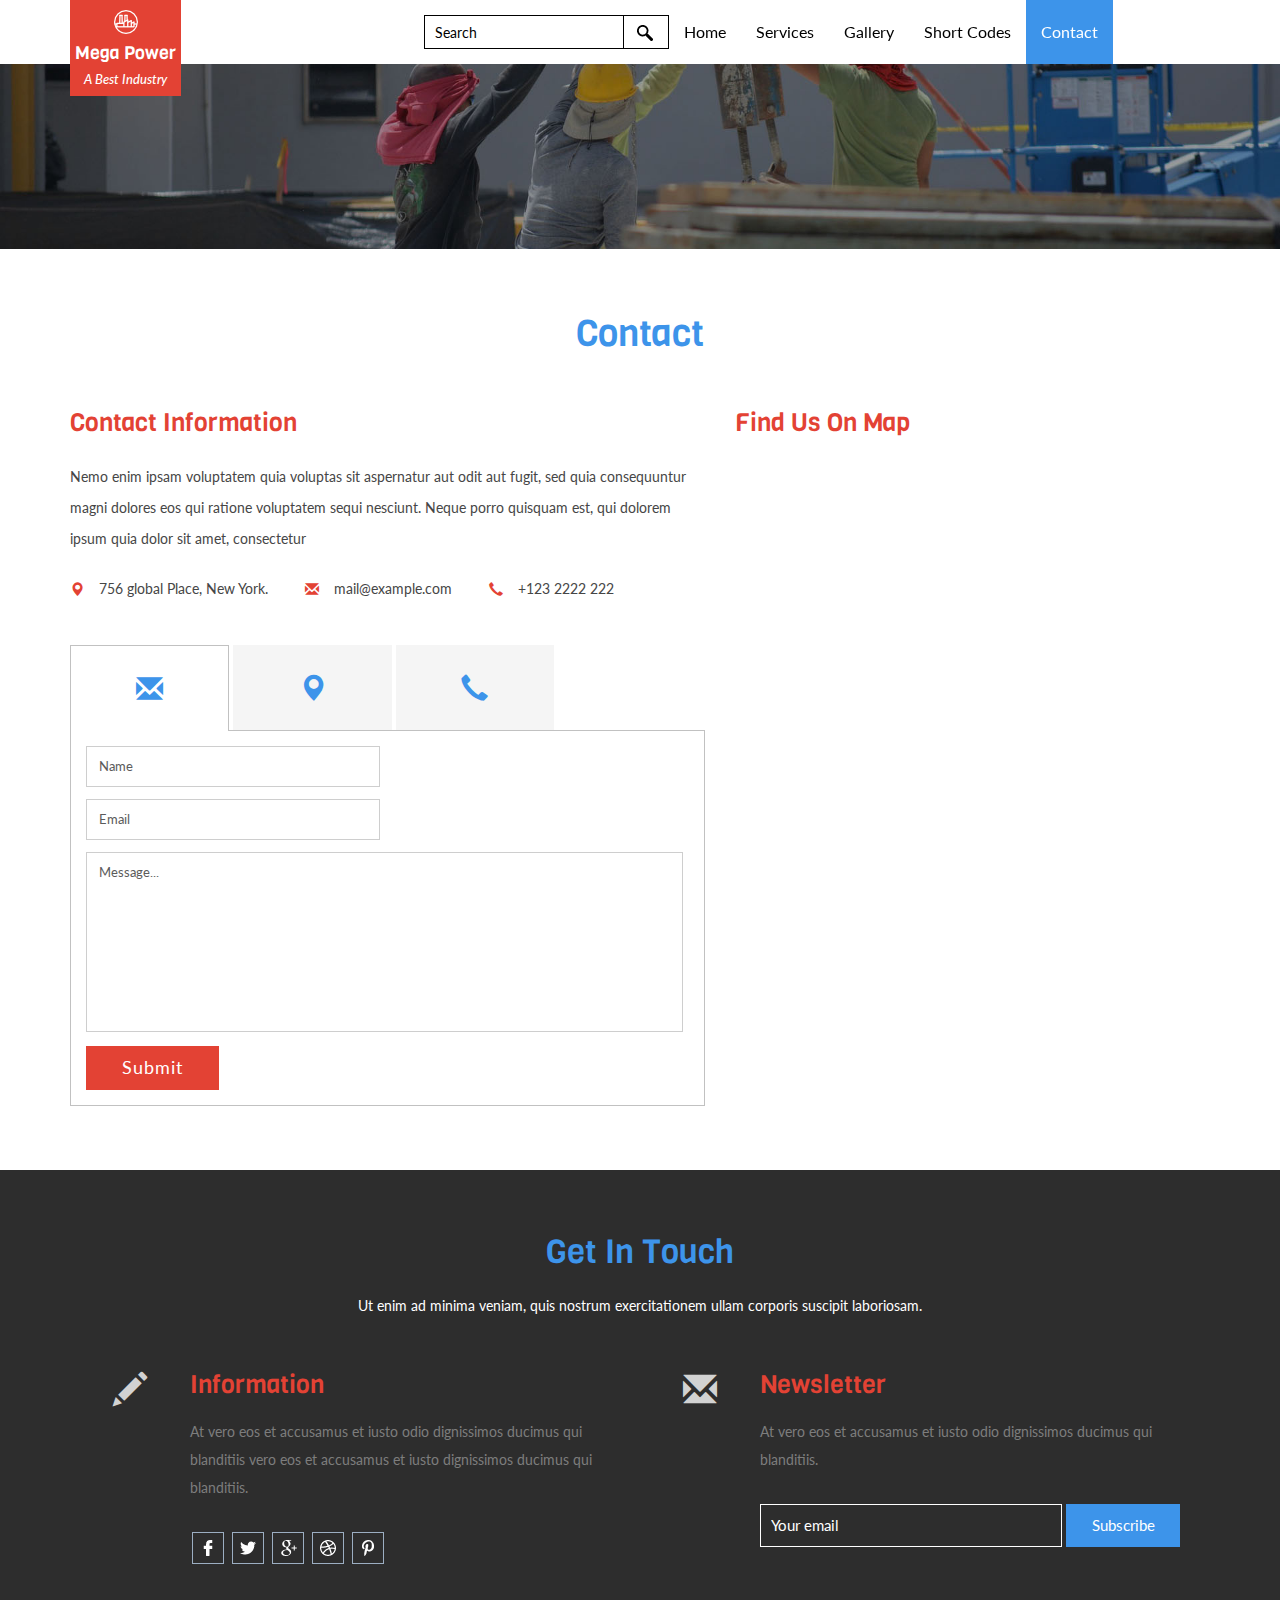
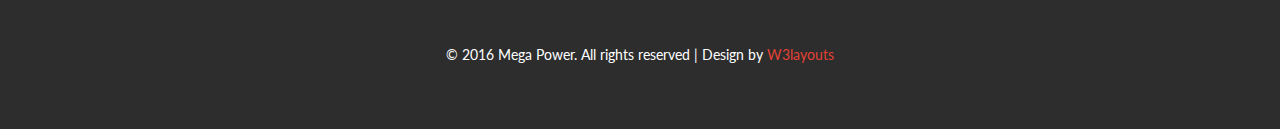
<file: contact.html>
<!--
Author: W3layouts
Author URL: http://w3layouts.com
License: Creative Commons Attribution 3.0 Unported
License URL: http://creativecommons.org/licenses/by/3.0/
-->
<!DOCTYPE html>
<html>
<head>
<title>Mega Power a Industrial Category Flat Bootstrap Responsive Website Template | Contact :: w3layouts</title>
<!-- for-mobile-apps -->
<meta name="viewport" content="width=device-width, initial-scale=1">
<meta http-equiv="Content-Type" content="text/html; charset=utf-8" />
<meta name="keywords" content="Mega Power Responsive web template, Bootstrap Web Templates, Flat Web Templates, Android Compatible web template, 
Smartphone Compatible web template, free webdesigns for Nokia, Samsung, LG, SonyEricsson, Motorola web design" />
<script type="application/x-javascript"> addEventListener("load", function() { setTimeout(hideURLbar, 0); }, false);
		function hideURLbar(){ window.scrollTo(0,1); } </script>
<!-- //for-mobile-apps -->
<link href="css/bootstrap.css" rel="stylesheet" type="text/css" media="all" />
<link href="css/style.css" rel="stylesheet" type="text/css" media="all" />
<!-- js -->
<script type="text/javascript" src="js/jquery-2.1.4.min.js"></script>
<!-- //js -->

<link href='//fonts.googleapis.com/css?family=Viga' rel='stylesheet' type='text/css'>
<link href='//fonts.googleapis.com/css?family=Lato:400,100,100italic,300,300italic,400italic,700,700italic,900,900italic' rel='stylesheet' type='text/css'>
<script src="js/responsiveslides.min.js"></script>
<!-- start-smoth-scrolling -->
<script type="text/javascript" src="js/move-top.js"></script>
<script type="text/javascript" src="js/easing.js"></script>
<script type="text/javascript">
	jQuery(document).ready(function($) {
		$(".scroll").click(function(event){		
			event.preventDefault();
			$('html,body').animate({scrollTop:$(this.hash).offset().top},1000);
		});
	});
</script>
<!-- start-smoth-scrolling -->
<script src="js/easyResponsiveTabs.js"></script>

</head>
<body>
<!--header-->
<!-- header -->
	<div class="header">
		<div class="container">
			<div class="logo">
				<h1><a href="index.html"><i><img src="images/logo.png" alt="" /></i>Mega Power<span>A Best Industry</span></a></h1>
			</div>
			<div class="header-left">
				<nav class="navbar navbar-default">
					<!-- Brand and toggle get grouped for better mobile display -->
					<div class="navbar-header">
					  <button type="button" class="navbar-toggle collapsed" data-toggle="collapse" data-target="#bs-example-navbar-collapse-1">
						<span class="sr-only">Toggle navigation</span>
						<span class="icon-bar"></span>
						<span class="icon-bar"></span>
						<span class="icon-bar"></span>
					  </button>
					</div>

					<!-- Collect the nav links, forms, and other content for toggling -->
					<div class="collapse navbar-collapse nav-wil" id="bs-example-navbar-collapse-1">
						<div class="header-right search">
							<form action="#" method="post">
								<input type="search" value="Search" name="Search" onfocus="this.value = '';" onblur="if (this.value == '') {this.value = 'Search';}" required="">
								<input type="submit" value=" ">
							</form>
						</div>
						<nav class="link-effect-9" id="link-effect-9">
							<ul class="nav navbar-nav">
								<li><a class="hvr-bounce-to-bottom" href="index.html">Home</a></li>
								<li><a href="services.html" class="hvr-bounce-to-bottom">Services</a></li>
								<li><a href="gallery.html" class="hvr-bounce-to-bottom">Gallery</a></li>
								<li><a href="codes.html" class="hvr-bounce-to-bottom">Short Codes</a></li>
								<li class="active"><a href="contact.html" class="hvr-bounce-to-bottom">Contact</a></li>
							</ul>
						</nav>
					</div>
					<!-- /.navbar-collapse -->
				</nav>
			</div>
		</div>
	</div>
<!-- //header -->
<!-- banner -->
<div class="banner page_head">
	
</div>
<!-- //banner -->
<!-- contact -->
<div class="contact">
	<div class="container">
		<h3>Contact</h3>
		<div class="col-md-7 contact_left">
			<h4>Contact Information</h4>
			<p> Nemo enim ipsam voluptatem quia voluptas sit aspernatur 
			aut odit aut fugit, sed quia consequuntur magni dolores eos
			qui ratione voluptatem sequi nesciunt. Neque porro quisquam 
			est, qui dolorem ipsum quia dolor sit amet, consectetur</p>
			<ul class="contact-list">
				<li><span class="glyphicon glyphicon-map-marker" aria-hidden="true"></span>756 global Place, New York.</li>
				<li><span class="glyphicon glyphicon-envelope" aria-hidden="true"></span><a href="mailto:example@mail.com">mail@example.com</a></li>
				<li><span class="glyphicon glyphicon-earphone" aria-hidden="true"></span>+123 2222 222</li>
			</ul>
			<div id="container">
				<!--Horizontal Tab-->
				<div id="parentHorizontalTab">
					<ul class="resp-tabs-list hor_1">
						<li><span class="glyphicon glyphicon-envelope" aria-hidden="true"></span></li>
						<li><span class="glyphicon glyphicon-map-marker" aria-hidden="true"></span></li>
						<li><span class="glyphicon glyphicon-earphone" aria-hidden="true"></span></li>
					</ul>
					<div class="resp-tabs-container hor_1">
						<div>
							<form action="#" method="post">
								<input type="text" value="Name" onfocus="this.value = '';" onblur="if (this.value == '') {this.value = 'Name';}" required="">
								<input type="email" value="Email" onfocus="this.value = '';" onblur="if (this.value == '') {this.value = 'Email';}" required="">
								<textarea onfocus="this.value = '';" onblur="if (this.value == '') {this.value = 'Message...';}" required="">Message...</textarea>
								<input type="submit" value="Submit" >
							</form>
						</div>
						<div>
							<div class="map-grid">
							<h5>Our Branches</h5>
								<ul>
									<li><span class="glyphicon glyphicon-arrow-right" aria-hidden="true"></span>756 global Place, New York.</li>
									<li><span class="glyphicon glyphicon-arrow-right" aria-hidden="true"></span>889 diamond street, USA.</li>
									<li><span class="glyphicon glyphicon-arrow-right" aria-hidden="true"></span>756 global Place, New York.</li>
									<li><span class="glyphicon glyphicon-arrow-right" aria-hidden="true"></span>889 diamond street, USA.</li>
								</ul>
							</div>
						</div>
						<div>
							<div class="map-grid">
								<h5>Contact Me Through</h5>
								<ul>
									<li>Mobile No : +123 456 7890</li>
									<li>Office No : +123 222 2222</li>
									<li>Home No : +123 456 7890</li>
									<li>Fax No : +123 456 7890</li>
								</ul>
							</div>
						</div>
					</div>
				</div>
			</div>
			
			<!--Plug-in Initialisation-->
			<script type="text/javascript">
			$(document).ready(function() {
				//Horizontal Tab
				$('#parentHorizontalTab').easyResponsiveTabs({
					type: 'default', //Types: default, vertical, accordion
					width: 'auto', //auto or any width like 600px
					fit: true, // 100% fit in a container
					tabidentify: 'hor_1', // The tab groups identifier
					activate: function(event) { // Callback function if tab is switched
						var $tab = $(this);
						var $info = $('#nested-tabInfo');
						var $name = $('span', $info);
						$name.text($tab.text());
						$info.show();
					}
				});

				// Child Tab
				$('#ChildVerticalTab_1').easyResponsiveTabs({
					type: 'vertical',
					width: 'auto',
					fit: true,
					tabidentify: 'ver_1', // The tab groups identifier
					activetab_bg: '#fff', // background color for active tabs in this group
					inactive_bg: '#F5F5F5', // background color for inactive tabs in this group
					active_border_color: '#c1c1c1', // border color for active tabs heads in this group
					active_content_border_color: '#5AB1D0' // border color for active tabs contect in this group so that it matches the tab head border
				});

				//Vertical Tab
				$('#parentVerticalTab').easyResponsiveTabs({
					type: 'vertical', //Types: default, vertical, accordion
					width: 'auto', //auto or any width like 600px
					fit: true, // 100% fit in a container
					closed: 'accordion', // Start closed if in accordion view
					tabidentify: 'hor_1', // The tab groups identifier
					activate: function(event) { // Callback function if tab is switched
						var $tab = $(this);
						var $info = $('#nested-tabInfo2');
						var $name = $('span', $info);
						$name.text($tab.text());
						$info.show();
					}
				});
			});
		</script>
			
		</div>
		<div class="col-md-5 contact_right">
			<h4>Find Us On Map</h4>
			<iframe src="https://www.google.com/maps/embed?pb=!1m10!1m8!1m3!1d2482.432383990807!2d0.028213999961443994!3d51.52362882484525!3m2!1i1024!2i768!4f13.1!5e0!3m2!1sen!2sin!4v1423469959819" style="border:0"></iframe>
		</div>
		<div class="clearfix"></div>
	</div>
</div>
<!-- //contact -->
<!-- footer -->
<div class="footer">
	<div class="container">
		<h2>Get In Touch</h2>
		<p class="para">Ut enim ad minima veniam, quis nostrum exercitationem ullam corporis suscipit laboriosam.</p>
		<div class="col-md-6 footer-left">
			<div class="col-sm-2 foo-left text-center">
				<span class="glyphicon glyphicon-pencil" aria-hidden="true"></span>
			</div>
			<div class="col-sm-10 foo-right">
				<h4>Information</h4>
				<p>At vero eos et accusamus et iusto odio dignissimos ducimus
				qui blanditiis vero eos et accusamus et iusto dignissimos ducimus
				qui blanditiis.</p>
				<ul class="fb_icons">
					<li><a class="fb" href="#"></a></li>
					<li><a class="twit" href="#"></a></li>
					<li><a class="goog" href="#"></a></li>
					<li><a class="pin" href="#"></a></li>
					<li><a class="drib" href="#"></a></li>
				</ul>

			</div>
			<div class="clearfix"></div>
		</div>
		<div class="col-md-6 footer-right">
			<div class="col-sm-2 foo-left text-center">
				<span class="glyphicon glyphicon-envelope" aria-hidden="true"></span>
			</div>
			<div class="col-sm-10 foo-right">
				<h4>Newsletter</h4>
				<p>At vero eos et accusamus et iusto odio dignissimos ducimus
				qui blanditiis.</p>
				<form action="#" method="post">
					<input type="text" name="Your email" value="Your email" onfocus="this.value = '';" onblur="if (this.value == '') {this.value = 'Your email';}" required="">
					<input type="submit" value="Subscribe">
				</form>
			</div>
			<div class="clearfix"></div>
		</div>
		<div class="clearfix"></div>
		<p class="copy-right">&copy; 2016 Mega Power. All rights reserved | Design by <a href="http://w3layouts.com/">W3layouts</a></p>
	</div>
</div>
<!-- //footer -->
<!-- smooth scrolling -->
	<script type="text/javascript">
		$(document).ready(function() {
		/*
			var defaults = {
			containerID: 'toTop', // fading element id
			containerHoverID: 'toTopHover', // fading element hover id
			scrollSpeed: 1200,
			easingType: 'linear' 
			};
		*/								
		$().UItoTop({ easingType: 'easeOutQuart' });
		});
	</script>
	<a href="#" id="toTop" style="display: block;"> <span id="toTopHover" style="opacity: 1;"> </span></a>
<!-- //smooth scrolling -->
<script type="text/javascript" src="js/bootstrap-3.1.1.min.js"></script>
</body>
</html>
</file>
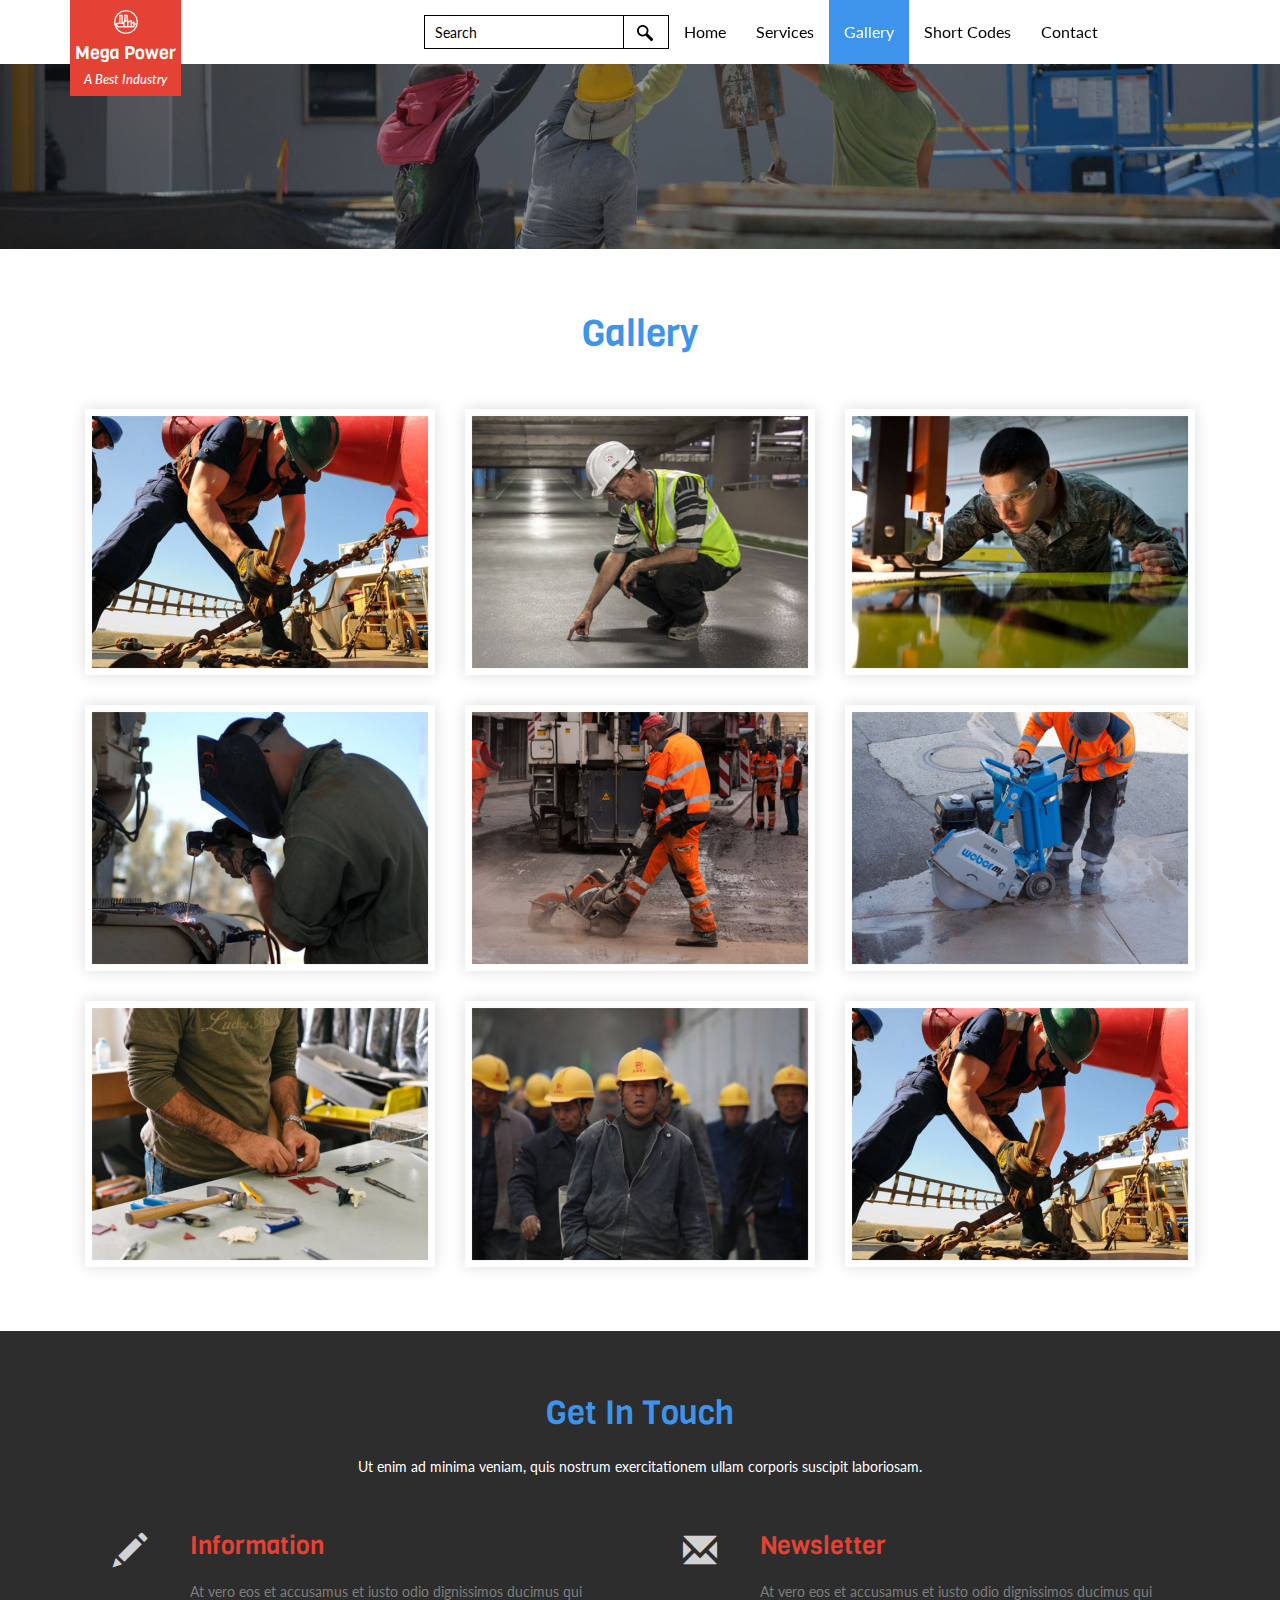
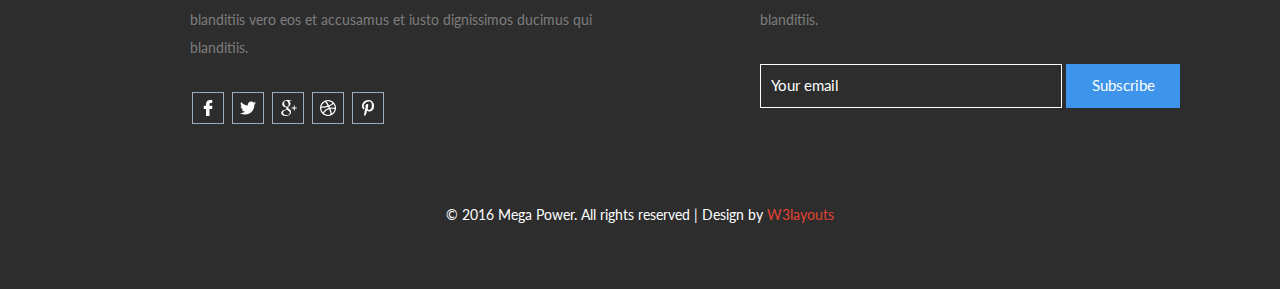
<file: gallery.html>
<!--
Author: W3layouts
Author URL: http://w3layouts.com
License: Creative Commons Attribution 3.0 Unported
License URL: http://creativecommons.org/licenses/by/3.0/
-->
<!DOCTYPE html>
<html>
<head>
<title>Mega Power a Industrial Category Flat Bootstrap Responsive Website Template | Gallery :: w3layouts</title>
<!-- for-mobile-apps -->
<meta name="viewport" content="width=device-width, initial-scale=1">
<meta http-equiv="Content-Type" content="text/html; charset=utf-8" />
<meta name="keywords" content="Mega Power Responsive web template, Bootstrap Web Templates, Flat Web Templates, Android Compatible web template, 
Smartphone Compatible web template, free webdesigns for Nokia, Samsung, LG, SonyEricsson, Motorola web design" />
<script type="application/x-javascript"> addEventListener("load", function() { setTimeout(hideURLbar, 0); }, false);
		function hideURLbar(){ window.scrollTo(0,1); } </script>
<!-- //for-mobile-apps -->
<link href="css/bootstrap.css" rel="stylesheet" type="text/css" media="all" />
<link rel="stylesheet" href="css/swipebox.css">
<link href="css/style.css" rel="stylesheet" type="text/css" media="all" />
<!-- js -->
<script type="text/javascript" src="js/jquery-2.1.4.min.js"></script>
<!-- //js -->

<link href='//fonts.googleapis.com/css?family=Viga' rel='stylesheet' type='text/css'>
<link href='//fonts.googleapis.com/css?family=Lato:400,100,100italic,300,300italic,400italic,700,700italic,900,900italic' rel='stylesheet' type='text/css'>
<script src="js/responsiveslides.min.js"></script>
<!-- start-smoth-scrolling -->
<script type="text/javascript" src="js/move-top.js"></script>
<script type="text/javascript" src="js/easing.js"></script>
<script type="text/javascript">
	jQuery(document).ready(function($) {
		$(".scroll").click(function(event){		
			event.preventDefault();
			$('html,body').animate({scrollTop:$(this.hash).offset().top},1000);
		});
	});
</script>
<!-- start-smoth-scrolling -->
	<!-- swipe box js -->
		<script src="js/jquery.swipebox.min.js"></script> 
			<script type="text/javascript">
				jQuery(function($) {
				$(".swipebox").swipebox();
				});
		</script>
	<!-- //swipe box js -->
</head>
<body>
<!--header-->
<!-- header -->
	<div class="header">
		<div class="container">
			<div class="logo">
				<h1><a href="index.html"><i><img src="images/logo.png" alt="" /></i>Mega Power<span>A Best Industry</span></a></h1>
			</div>
			<div class="header-left">
				<nav class="navbar navbar-default">
					<!-- Brand and toggle get grouped for better mobile display -->
					<div class="navbar-header">
					  <button type="button" class="navbar-toggle collapsed" data-toggle="collapse" data-target="#bs-example-navbar-collapse-1">
						<span class="sr-only">Toggle navigation</span>
						<span class="icon-bar"></span>
						<span class="icon-bar"></span>
						<span class="icon-bar"></span>
					  </button>
					</div>

					<!-- Collect the nav links, forms, and other content for toggling -->
					<div class="collapse navbar-collapse nav-wil" id="bs-example-navbar-collapse-1">
						<div class="header-right search">
							<form action="#" method="post">
								<input type="search" name="Search" value="Search" onfocus="this.value = '';" onblur="if (this.value == '') {this.value = 'Search';}" required="">
								<input type="submit" value=" ">
							</form>
						</div>
						<nav class="link-effect-9" id="link-effect-9">
							<ul class="nav navbar-nav">
								<li><a class="hvr-bounce-to-bottom" href="index.html">Home</a></li>
								<li><a href="services.html" class="hvr-bounce-to-bottom">Services</a></li>
								<li class="active"><a href="gallery.html" class="hvr-bounce-to-bottom">Gallery</a></li>
								<li><a href="codes.html" class="hvr-bounce-to-bottom">Short Codes</a></li>
								<li ><a href="contact.html" class="hvr-bounce-to-bottom">Contact</a></li>
							</ul>
						</nav>
					</div>
					<!-- /.navbar-collapse -->
				</nav>
			</div>
		</div>
	</div>
<!-- //header -->
<!-- banner -->
<div class="banner page_head">
	
</div>
<!-- //banner -->
<!-- gallery -->
	<div class="gallery">
		<div class="container">
			<h3>Gallery</h3>
			<div class="col-md-4 gal-left">
				<div class="content-grid-effect slow-zoom vertical text-center">
					<a href="images/g1.jpg" class="b-link-stripe b-animate-go  swipebox">
						<div class="img-box">
							<img src="images/g1.jpg" alt="image" class="img-responsive zoom-img">	
						</div>
				
						<div class="info-box">
							<div class="info-content">
								<h4>Mega Power</h4>
								<span class="separator"></span>
								<p>Ut enim ad minima veniam, quis nostrum exercitationem ullam corporis suscipit laboriosam</p>
							</div>
						</div>
					</a>
				</div>
			</div>
			<div class="col-md-4 gal-left">
				<div class="content-grid-effect slow-zoom vertical text-center">
					<a href="images/g2.jpg" class="b-link-stripe b-animate-go  swipebox">
						<div class="img-box">
							<img src="images/g2.jpg" alt="image" class="img-responsive zoom-img">	
						</div>
				
						<div class="info-box">
							<div class="info-content">
								<h4>Mega Power</h4>
								<span class="separator"></span>
								<p>Ut enim ad minima veniam, quis nostrum exercitationem ullam corporis suscipit laboriosam</p>
							</div>
						</div>
					</a>
				</div>
			</div>
			<div class="col-md-4 gal-left">
				<div class="content-grid-effect slow-zoom vertical text-center">
					<a href="images/g3.jpg" class="b-link-stripe b-animate-go  swipebox">
						<div class="img-box">
							<img src="images/g3.jpg" alt="image" class="img-responsive zoom-img">	
						</div>
					
						<div class="info-box">
							<div class="info-content">
								<h4>Mega Power</h4>
								<span class="separator"></span>
								<p>Ut enim ad minima veniam, quis nostrum exercitationem ullam corporis suscipit laboriosam</p>
							</div>
						</div>
					</a>
				</div>
			</div>
			<div class="col-md-4 gal-left gal_mar">
				<div class="content-grid-effect slow-zoom vertical text-center">
					<a href="images/g4.jpg" class="b-link-stripe b-animate-go  swipebox">
						<div class="img-box">
							<img src="images/g4.jpg" alt="image" class="img-responsive zoom-img">	
						</div>
					
						<div class="info-box">
							<div class="info-content">
								<h4>Mega Power</h4>
								<span class="separator"></span>
								<p>Ut enim ad minima veniam, quis nostrum exercitationem ullam corporis suscipit laboriosam</p>
							</div>
						</div>
					</a>
				</div>
			</div>
			<div class="col-md-4 gal-left gal_mar">
				<div class="content-grid-effect slow-zoom vertical text-center">
					<a href="images/g5.jpg" class="b-link-stripe b-animate-go  swipebox">
						<div class="img-box">
							<img src="images/g5.jpg" alt="image" class="img-responsive zoom-img">	
						</div>
					
						<div class="info-box">
							<div class="info-content">
								<h4>Mega Power</h4>
								<span class="separator"></span>
								<p>Ut enim ad minima veniam, quis nostrum exercitationem ullam corporis suscipit laboriosam</p>
							</div>
						</div>
					</a>
				</div>
			</div>
			<div class="col-md-4 gal-left gal_mar">
				<div class="content-grid-effect slow-zoom vertical text-center">
					<a href="images/g6.jpg" class="b-link-stripe b-animate-go  swipebox">
						<div class="img-box">
							<img src="images/g6.jpg" alt="image" class="img-responsive zoom-img">	
						</div>
					
						<div class="info-box">
							<div class="info-content">
								<h4>Mega Power</h4>
								<span class="separator"></span>
								<p>Ut enim ad minima veniam, quis nostrum exercitationem ullam corporis suscipit laboriosam</p>
							</div>
						</div>
					</a>
				</div>
			</div>
			<div class="col-md-4 gal-left gal_mar">
				<div class="content-grid-effect slow-zoom vertical text-center">
					<a href="images/g7.jpg" class="b-link-stripe b-animate-go  swipebox">
						<div class="img-box">
							<img src="images/g7.jpg" alt="image" class="img-responsive zoom-img">	
						</div>
					
						<div class="info-box">
							<div class="info-content">
								<h4>Mega Power</h4>
								<span class="separator"></span>
								<p>Ut enim ad minima veniam, quis nostrum exercitationem ullam corporis suscipit laboriosam</p>
							</div>
						</div>
					</a>
				</div>
			</div>
			<div class="col-md-4 gal-left gal_mar">
				<div class="content-grid-effect slow-zoom vertical text-center">
					<a href="images/g8.jpg" class="b-link-stripe b-animate-go  swipebox">
						<div class="img-box">
							<img src="images/g8.jpg" alt="image" class="img-responsive zoom-img">	
						</div>
					
						<div class="info-box">
							<div class="info-content">
								<h4>Mega Power</h4>
								<span class="separator"></span>
								<p>Ut enim ad minima veniam, quis nostrum exercitationem ullam corporis suscipit laboriosam</p>
							</div>
						</div>
					</a>
				</div>
			</div>
			<div class="col-md-4 gal-left gal_mar">
				<div class="content-grid-effect slow-zoom vertical text-center">
					<a href="images/g1.jpg" class="b-link-stripe b-animate-go  swipebox">
						<div class="img-box">
							<img src="images/g1.jpg" alt="image" class="img-responsive zoom-img">	
						</div>
					
						<div class="info-box">
							<div class="info-content">
								<h4>Mega Power</h4>
								<span class="separator"></span>
								<p>Ut enim ad minima veniam, quis nostrum exercitationem ullam corporis suscipit laboriosam</p>
							</div>
						</div>
					</a>
				</div>
			</div>
			<div class="clearfix"></div>
		</div>
	</div>
<!-- //gallery -->
<!-- footer -->
<div class="footer">
	<div class="container">
		<h2>Get In Touch</h2>
		<p class="para">Ut enim ad minima veniam, quis nostrum exercitationem ullam corporis suscipit laboriosam.</p>
		<div class="col-md-6 footer-left">
			<div class="col-sm-2 foo-left text-center">
				<span class="glyphicon glyphicon-pencil" aria-hidden="true"></span>
			</div>
			<div class="col-sm-10 foo-right">
				<h4>Information</h4>
				<p>At vero eos et accusamus et iusto odio dignissimos ducimus
				qui blanditiis vero eos et accusamus et iusto dignissimos ducimus
				qui blanditiis.</p>
				<ul class="fb_icons">
					<li><a class="fb" href="#"></a></li>
					<li><a class="twit" href="#"></a></li>
					<li><a class="goog" href="#"></a></li>
					<li><a class="pin" href="#"></a></li>
					<li><a class="drib" href="#"></a></li>
				</ul>

			</div>
			<div class="clearfix"></div>
		</div>
		<div class="col-md-6 footer-right">
			<div class="col-sm-2 foo-left text-center">
				<span class="glyphicon glyphicon-envelope" aria-hidden="true"></span>
			</div>
			<div class="col-sm-10 foo-right">
				<h4>Newsletter</h4>
				<p>At vero eos et accusamus et iusto odio dignissimos ducimus
				qui blanditiis.</p>
				<form action="#" method="post">
					<input type="text" name="Your email" value="Your email" onfocus="this.value = '';" onblur="if (this.value == '') {this.value = 'Your email';}" required="">
					<input type="submit" value="Subscribe">
				</form>
			</div>
			<div class="clearfix"></div>
		</div>
		<div class="clearfix"></div>
		<p class="copy-right">&copy; 2016 Mega Power. All rights reserved | Design by <a href="http://w3layouts.com/">W3layouts</a></p>
	</div>
</div>
<!-- //footer -->
<!-- smooth scrolling -->
	<script type="text/javascript">
		$(document).ready(function() {
		/*
			var defaults = {
			containerID: 'toTop', // fading element id
			containerHoverID: 'toTopHover', // fading element hover id
			scrollSpeed: 1200,
			easingType: 'linear' 
			};
		*/								
		$().UItoTop({ easingType: 'easeOutQuart' });
		});
	</script>
	<a href="#" id="toTop" style="display: block;"> <span id="toTopHover" style="opacity: 1;"> </span></a>
<!-- //smooth scrolling -->
<script type="text/javascript" src="js/bootstrap-3.1.1.min.js"></script>
</body>
</html>
</file>
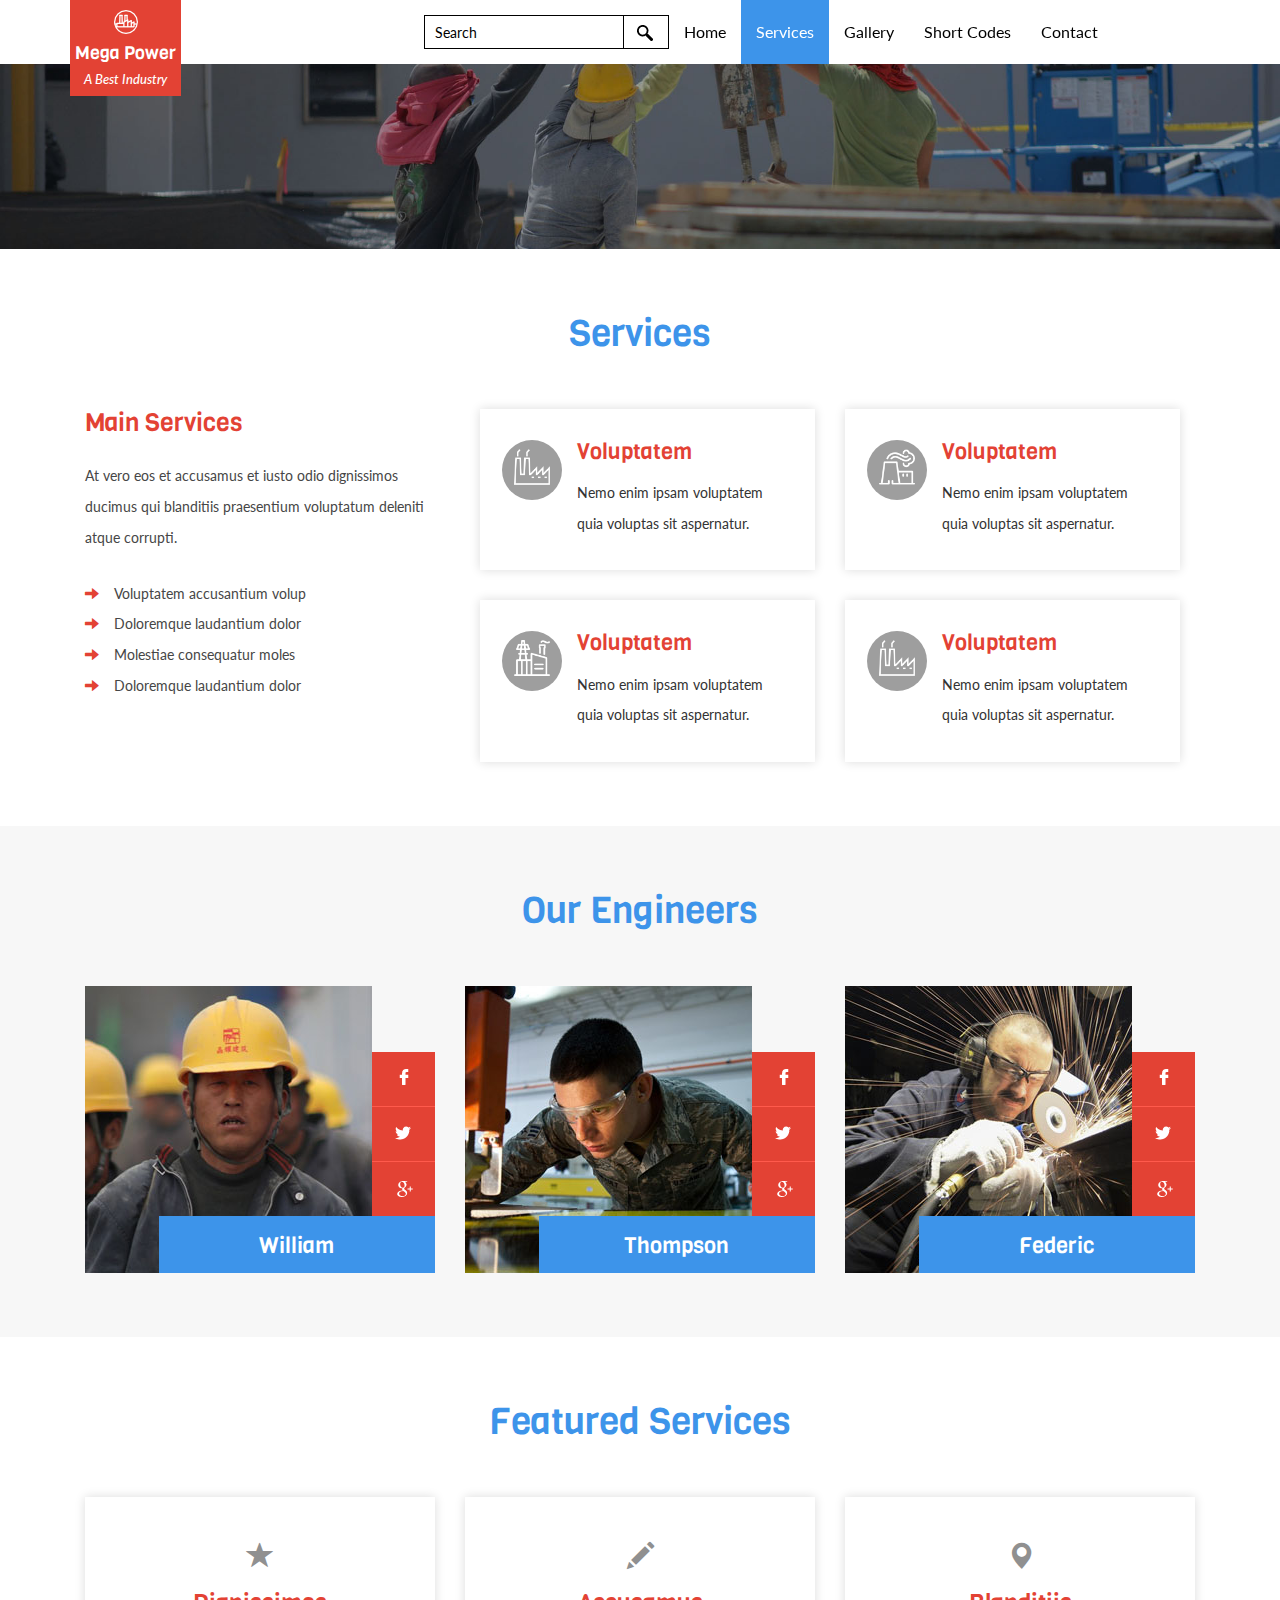
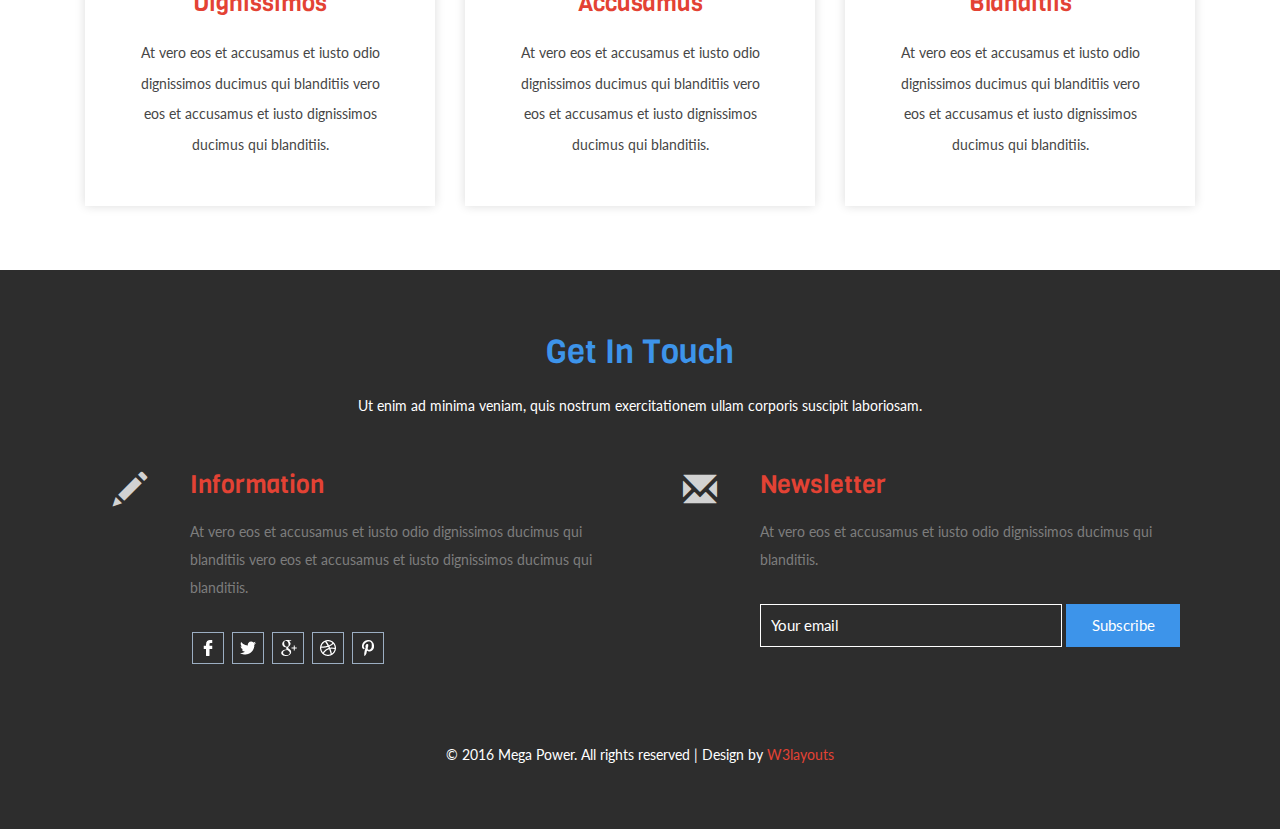
<file: services.html>
<!--
Author: W3layouts
Author URL: http://w3layouts.com
License: Creative Commons Attribution 3.0 Unported
License URL: http://creativecommons.org/licenses/by/3.0/
-->
<!DOCTYPE html>
<html>
<head>
<title>Mega Power a Industrial Category Flat Bootstrap Responsive Website Template | Services :: w3layouts</title>
<!-- for-mobile-apps -->
<meta name="viewport" content="width=device-width, initial-scale=1">
<meta http-equiv="Content-Type" content="text/html; charset=utf-8" />
<meta name="keywords" content="Mega Power Responsive web template, Bootstrap Web Templates, Flat Web Templates, Android Compatible web template, 
Smartphone Compatible web template, free webdesigns for Nokia, Samsung, LG, SonyEricsson, Motorola web design" />
<script type="application/x-javascript"> addEventListener("load", function() { setTimeout(hideURLbar, 0); }, false);
		function hideURLbar(){ window.scrollTo(0,1); } </script>
<!-- //for-mobile-apps -->
<link href="css/bootstrap.css" rel="stylesheet" type="text/css" media="all" />
<link href="css/style.css" rel="stylesheet" type="text/css" media="all" />
<!-- js -->
<script type="text/javascript" src="js/jquery-2.1.4.min.js"></script>
<!-- //js -->

<link href='//fonts.googleapis.com/css?family=Viga' rel='stylesheet' type='text/css'>
<link href='//fonts.googleapis.com/css?family=Lato:400,100,100italic,300,300italic,400italic,700,700italic,900,900italic' rel='stylesheet' type='text/css'>
<script src="js/responsiveslides.min.js"></script>
<!-- start-smoth-scrolling -->
<script type="text/javascript" src="js/move-top.js"></script>
<script type="text/javascript" src="js/easing.js"></script>
<script type="text/javascript">
	jQuery(document).ready(function($) {
		$(".scroll").click(function(event){		
			event.preventDefault();
			$('html,body').animate({scrollTop:$(this.hash).offset().top},1000);
		});
	});
</script>
<!-- start-smoth-scrolling -->
<script src="js/easyResponsiveTabs.js"></script>
</head>
<body>
<!--header-->
<!-- header -->
	<div class="header">
		<div class="container">
			<div class="logo">
				<h1><a href="index.html"><i><img src="images/logo.png" alt="" /></i>Mega Power<span>A Best Industry</span></a></h1>
			</div>
			<div class="header-left">
				<nav class="navbar navbar-default">
					<!-- Brand and toggle get grouped for better mobile display -->
					<div class="navbar-header">
					  <button type="button" class="navbar-toggle collapsed" data-toggle="collapse" data-target="#bs-example-navbar-collapse-1">
						<span class="sr-only">Toggle navigation</span>
						<span class="icon-bar"></span>
						<span class="icon-bar"></span>
						<span class="icon-bar"></span>
					  </button>
					</div>

					<!-- Collect the nav links, forms, and other content for toggling -->
					<div class="collapse navbar-collapse nav-wil" id="bs-example-navbar-collapse-1">
						<div class="header-right search">
							<form action="#" method="post">
								<input type="search" name="Search" value="Search" onfocus="this.value = '';" onblur="if (this.value == '') {this.value = 'Search';}" required="">
								<input type="submit" value=" ">
							</form>
						</div>
						<nav class="link-effect-9" id="link-effect-9">
							<ul class="nav navbar-nav">
								<li><a class="hvr-bounce-to-bottom" href="index.html">Home</a></li>
								<li class="active"><a href="services.html" class="hvr-bounce-to-bottom">Services</a></li>
								<li><a href="gallery.html" class="hvr-bounce-to-bottom">Gallery</a></li>
								<li><a href="codes.html" class="hvr-bounce-to-bottom">Short Codes</a></li>
								<li ><a href="contact.html" class="hvr-bounce-to-bottom">Contact</a></li>
							</ul>
						</nav>
					</div>
					<!-- /.navbar-collapse -->
				</nav>
			</div>
		</div>
	</div>
<!-- //header -->
<!-- banner -->
<div class="banner page_head">
	
</div>
<!-- //banner -->
<!-- services -->
<div class="services">
	<div class="container">
		<h3>Services</h3>
		<div class="col-md-4 ser-left-grid">
			<h4>Main Services</h4>
			<p>At vero eos et accusamus et iusto odio dignissimos ducimus 
			qui blanditiis praesentium voluptatum deleniti atque corrupti. </p>
			<ul>
				<li><span class="glyphicon glyphicon-arrow-right" aria-hidden="true"></span><a href="#">Voluptatem accusantium volup</a></li>
				<li><span class="glyphicon glyphicon-arrow-right" aria-hidden="true"></span><a href="#">Doloremque laudantium dolor</a></li>
				<li><span class="glyphicon glyphicon-arrow-right" aria-hidden="true"></span><a href="#">Molestiae consequatur moles</a></li>
				<li><span class="glyphicon glyphicon-arrow-right" aria-hidden="true"></span><a href="#">Doloremque laudantium dolor</a></li>
			</ul>
		</div>
		<div class="col-md-8 ser-right-grid">
			<div class="col-sm-6 main-ser">
					<div class="cont-grid-left wel-grid">
						<div class="btm-clr4">
							<figure class="icon">
								<img src="images/icon1.png" alt=" ">
							</figure>
						</div>
					</div>
					<div class="cont-grid-right">
						<h4>Voluptatem</h4>
						<p> Nemo enim ipsam voluptatem quia voluptas sit aspernatur.</p>
					</div>
					<div class="clearfix"></div>
			</div>
			<div class="col-sm-6 main-ser">
					<div class="cont-grid-left wel-grid">
						<div class="btm-clr4">
							<figure class="icon">
								<img src="images/icon2.png" alt=" ">
							</figure>
						</div>
					</div>
					<div class="cont-grid-right">
						<h4>Voluptatem</h4>
						<p> Nemo enim ipsam voluptatem quia voluptas sit aspernatur.</p>
					</div>
					<div class="clearfix"></div>
			</div>
			<div class="col-sm-6 main-ser mar-bot">
					<div class="cont-grid-left wel-grid">
						<div class="btm-clr4">
							<figure class="icon">
								<img src="images/icon3.png" alt=" ">
							</figure>
						</div>
					</div>
					<div class="cont-grid-right">
						<h4>Voluptatem</h4>
						<p> Nemo enim ipsam voluptatem quia voluptas sit aspernatur.</p>
					</div>
					<div class="clearfix"></div>
			</div>
			<div class="col-sm-6 main-ser mar-bot">
					<div class="cont-grid-left wel-grid">
						<div class="btm-clr4">
							<figure class="icon">
								<img src="images/icon1.png" alt=" ">
							</figure>
						</div>
					</div>
					<div class="cont-grid-right">
						<h4>Voluptatem</h4>
						<p> Nemo enim ipsam voluptatem quia voluptas sit aspernatur.</p>
					</div>
					<div class="clearfix"></div>
			</div>
			<div class="clearfix"></div>
		</div>
		<div class="clearfix"></div>
	</div>
</div>
<!-- //services -->
<!-- services -->
<div class="services_bot">
	<div class="container">
		<h3>Our Engineers</h3>
		<div class="col-md-4 ser_bottom-grid">
			<div class="btm-right">
				<img src="images/team1.jpg" alt=" " />
					<div class="captn-icon">
						<ul>
							<li><a class="fb" href="#"></a></li>
							<li><a class="twit" href="#"></a></li>
							<li><a class="goog" href="#"></a></li>
						</ul>
					</div>
					<div class="captn">
						<h4>William</h4>	
					</div>
			</div>
		</div>
		<div class="col-md-4 ser_bottom-grid our_marg">
			<div class="btm-right">
				<img src="images/team2.jpg" alt=" " />
					<div class="captn-icon">
						<ul>
							<li><a class="fb" href="#"></a></li>
							<li><a class="twit" href="#"></a></li>
							<li><a class="goog" href="#"></a></li>
						</ul>
					</div>
					<div class="captn">
						<h4>Thompson</h4>	
					</div>
			</div>
		</div>
		<div class="col-md-4 ser_bottom-grid">
			<div class="btm-right">
				<img src="images/team3.jpg" alt=" " />
					<div class="captn-icon">
						<ul>
							<li><a class="fb" href="#"></a></li>
							<li><a class="twit" href="#"></a></li>
							<li><a class="goog" href="#"></a></li>
						</ul>
					</div>
					<div class="captn">
						<h4>Federic</h4>	
					</div>
			</div>
		</div>
		<div class="clearfix"></div>
	</div>
</div>
<!-- //services -->
<!-- services-top -->
<div class="ser-foo">
	<div class="container">
		<h3>Featured Services</h3>
		<div class="col-md-4 featured_left text-center">
			<div class="lastest-grid">
				<span class="glyphicon glyphicon-star" aria-hidden="true"></span>
				<h4>Dignissimos</h4>
				<p>At vero eos et accusamus et iusto odio dignissimos ducimus
					qui blanditiis vero eos et accusamus et iusto dignissimos ducimus
					qui blanditiis.</p>
			</div>
		</div>
		<div class="col-md-4 featured_left text-center our_marg">
			<div class="lastest-grid">
				<span class="glyphicon glyphicon-pencil" aria-hidden="true"></span>
				<h4>Accusamus</h4>
				<p>At vero eos et accusamus et iusto odio dignissimos ducimus
					qui blanditiis vero eos et accusamus et iusto dignissimos ducimus
					qui blanditiis.</p>
			</div>
		</div>
		<div class="col-md-4 featured_left text-center">
			<div class="lastest-grid">
				<span class="glyphicon glyphicon-map-marker" aria-hidden="true"></span>
				<h4>Blanditiis</h4>
				<p>At vero eos et accusamus et iusto odio dignissimos ducimus
					qui blanditiis vero eos et accusamus et iusto dignissimos ducimus
					qui blanditiis.</p>
			</div>
		</div>
		<div class="clearfix"></div>
	</div>
</div>
<!-- //services-top -->
<!-- footer -->
<div class="footer">
	<div class="container">
		<h2>Get In Touch</h2>
		<p class="para">Ut enim ad minima veniam, quis nostrum exercitationem ullam corporis suscipit laboriosam.</p>
		<div class="col-md-6 footer-left">
			<div class="col-sm-2 foo-left text-center">
				<span class="glyphicon glyphicon-pencil" aria-hidden="true"></span>
			</div>
			<div class="col-sm-10 foo-right">
				<h4>Information</h4>
				<p>At vero eos et accusamus et iusto odio dignissimos ducimus
				qui blanditiis vero eos et accusamus et iusto dignissimos ducimus
				qui blanditiis.</p>
				<ul class="fb_icons">
					<li><a class="fb" href="#"></a></li>
					<li><a class="twit" href="#"></a></li>
					<li><a class="goog" href="#"></a></li>
					<li><a class="pin" href="#"></a></li>
					<li><a class="drib" href="#"></a></li>
				</ul>

			</div>
			<div class="clearfix"></div>
		</div>
		<div class="col-md-6 footer-right">
			<div class="col-sm-2 foo-left text-center">
				<span class="glyphicon glyphicon-envelope" aria-hidden="true"></span>
			</div>
			<div class="col-sm-10 foo-right">
				<h4>Newsletter</h4>
				<p>At vero eos et accusamus et iusto odio dignissimos ducimus
				qui blanditiis.</p>
				<form action="#" method="post">
					<input type="text" name="Your email" value="Your email" onfocus="this.value = '';" onblur="if (this.value == '') {this.value = 'Your email';}" required="">
					<input type="submit" value="Subscribe">
				</form>
			</div>
			<div class="clearfix"></div>
		</div>
		<div class="clearfix"></div>
		<p class="copy-right">&copy; 2016 Mega Power. All rights reserved | Design by <a href="http://w3layouts.com/">W3layouts</a></p>
	</div>
</div>
<!-- //footer -->
<!-- smooth scrolling -->
	<script type="text/javascript">
		$(document).ready(function() {
		/*
			var defaults = {
			containerID: 'toTop', // fading element id
			containerHoverID: 'toTopHover', // fading element hover id
			scrollSpeed: 1200,
			easingType: 'linear' 
			};
		*/								
		$().UItoTop({ easingType: 'easeOutQuart' });
		});
	</script>
	<a href="#" id="toTop" style="display: block;"> <span id="toTopHover" style="opacity: 1;"> </span></a>
<!-- //smooth scrolling -->
<script type="text/javascript" src="js/bootstrap-3.1.1.min.js"></script>
</body>
</html>
</file>
<file: css/style.css>
/*--
Author: W3layouts
Author URL: http://w3layouts.com
License: Creative Commons Attribution 3.0 Unported
License URL: http://creativecommons.org/licenses/by/3.0/
--*/
html, body{
	margin:0;
	font-size: 100%;
	font-family: 'Lato', sans-serif;
	background: #fff;
}
body a {
	text-decoration:none;
	transition:0.5s all;
	-webkit-transition:0.5s all;
	-moz-transition:0.5s all;
	-o-transition:0.5s all;
	-ms-transition:0.5s all;
}
a:hover{
 text-decoration:none;
}
input[type="button"],input[type="submit"]{
	transition:0.5s all;
	-webkit-transition:0.5s all;
	-moz-transition:0.5s all;
	-o-transition:0.5s all;
	-ms-transition:0.5s all;
}

h1,h2,h3,h4,h5,h6{
	margin:0;
	font-family: 'Viga', sans-serif;
}	
p{
	margin:0;
}
ul{
	margin:0;
	padding:0;
}
label{
	margin:0;
}
/*-- header --*/
/*-- to-top --*/
#toTop {
	display: none;
	text-decoration: none;
	position: fixed;
	bottom: 24px;
	right: 1%;
	overflow: hidden;
	z-index: 999; 
	width: 32px;
	height: 32px;
	border: none;
	text-indent: 100%;
	background: url("../images/arr.png") no-repeat 0px 0px;
}
#toTopHover {
	width: 32px;
	height: 32px;
	display: block;
	overflow: hidden;
	float: right;
	opacity: 0;
	-moz-opacity: 0;
	filter: alpha(opacity=0);
}
/*-- //to-top --*/
/*-- nav-bar --*/
.navbar-default .navbar-nav > li > a,.admin-right h5 a,.mail-grid-left1 ul li a,.comments-grid-right h4 a,.comments-grid-right ul li a,.copy-right p a,.blog-left-grid1-bottom h4 a,.tags ul li a,.blog-left-grid1-bottom ul li a,.services-grid i,input[type="submit"],ul.main-nav li a,ul.main-nav-bottom li a {
	transition: .5s ease-in;
	-webkit-transition: .5s ease-in;
	-moz-transition: .5s ease-in;
	-o-transition: .5s ease-in;
	-ms-transition: .5s ease-in;
}
.navbar-default .navbar-nav > .active > a, .navbar-default .navbar-nav > .active > a:hover, .navbar-default .navbar-nav > .active > a:focus {
    color:#fff;
	background:#3D94EA;
}
.header {
	position:relative;
	background:#FFFFFF;
}
.logo {
    position: absolute;
    top: 0%;
    z-index: 9999;
    text-align: center;
}
.header-left {
    margin-left: 14em;
}
.navbar-collapse {
    padding: 0;
}
.navbar-nav  li > a {
    padding:22px 15px;
    font-size: 16px;
}
.navbar-nav > li > a i {
    display: block;
    text-align: center;
	margin-bottom: 1em;
}
.navbar-default .navbar-collapse, .navbar-default .navbar-form {
    border: none;
}
.navbar {
    border-radius:0;
    margin-bottom: 0;
}
.navbar-default {
    background: none;
    border: none;
}
.navbar-default .navbar-nav > li > a {
    color:#000;
}
.header-right{
	float:left;
}
.navbar-default .navbar-nav > li > a:hover, .navbar-default .navbar-nav > li > a:focus {
    color: #fff;
    background-color:#313131;
}
.logo i {
    display: block;
    margin-bottom: 10px;
}
.logo a {
    color: #fff;
    font-size: 18px;
    text-decoration: none;
    font-family: 'Viga', sans-serif;
    display: block;
    background: #e34234;
    padding: 10px 5px;
}
.logo span {
    font-family: 'Lato', sans-serif;
    font-size: 13px;
    display: block;
    margin-top: 8px;
    font-style: italic;
}
.search {
    border:1px solid #000;
    margin: 15px 0px 0 130px;
}
.search input[type="search"] {
  border: none;
  outline: none;
  padding: 5px 10px;
  font-size: 14px;
  color: #000;
  background:none;
}
.search form input[type="submit"]{
    background: url(../images/key2.png) no-repeat 13px 9px;
    width: 45px;
    height: 32px;
    border: none;
    margin: 0 0 0 -4px;
    padding: 0;
    border-left: 1px solid #000;
    border-right: none;
    border-bottom: none;
    border-top: none;
    outline: none;
}
/* Bounce To Bottom */
a.hvr-bounce-to-bottom {
  display: inline-block;
  vertical-align: middle;
  -webkit-transform: translateZ(0);
  transform: translateZ(0);
  box-shadow: 0 0 1px rgba(0, 0, 0, 0);
  -webkit-backface-visibility: hidden;
  backface-visibility: hidden;
  -moz-osx-font-smoothing: grayscale;
  position: relative;
  -webkit-transition-property: color;
  transition-property: color;
  -webkit-transition-duration: 0.5s;
  transition-duration: 0.5s;
  background: none;
  color: #fff;
}
a.hvr-bounce-to-bottom:before {
  content: "";
  position: absolute;
  z-index: -1;
  top: 0;
  left: 0;
  right: 0;
  bottom: 0;
  background:#3D94EA;
  	 /*-- w3layouts --*/
  -webkit-transform: scaleY(0);
  transform: scaleY(0);
  -webkit-transform-origin: 50% 0;
  transform-origin: 50% 0;
  -webkit-transition-property: transform;
  transition-property: transform;
  -webkit-transition-duration: 0.5s;
  transition-duration: 0.5s;
  -webkit-transition-timing-function: ease-out;
  transition-timing-function: ease-out;
}
a.hvr-bounce-to-bottom:hover,a.hvr-bounce-to-bottom:focus,a.hvr-bounce-to-bottom:active {
  color: white;
}
a.hvr-bounce-to-bottom:hover:before,a.hvr-bounce-to-bottom:focus:before,a.hvr-bounce-to-bottom:active:before {
  -webkit-transform: scaleY(1);
  transform: scaleY(1);
  -webkit-transition-timing-function: cubic-bezier(0.52, 1.64, 0.37, 0.66);
  transition-timing-function: cubic-bezier(0.52, 1.64, 0.37, 0.66);
}
/*-- //nav-bar --*/
/*-- //header --*/
/*-- banner --*/
.banner{
    background: url(../images/pic1.jpg) no-repeat center;
    background-size: cover;
    -webkit-background-size: cover;
    -o-background-size: cover;
    -ms-background-size: cover;
    -moz-background-size: cover;
    min-height: 700px;	
}
.banner-info {
    margin-top: 14em;
}
.banner-left h3{
    font-family: 'Lato', sans-serif;
    color: #fff;
    font-size: 40px;
    font-weight: 300;
}
.banner-left h3 span {
    display: block;
    font-weight: 500;
    margin: 15px 0;
    font-size: 55px;
}
.banner-left p {
    margin: 20px 0 30px;
		 /*-- agileits --*/
    font-size: 16px;
    color: #fff;
}
/*-- Outline Out --*/
.hvr-outline-out {
  display: inline-block;
  vertical-align: middle;
  -webkit-transform: translateZ(0);
  transform: translateZ(0);
  box-shadow: 0 0 1px rgba(0, 0, 0, 0);
  -webkit-backface-visibility: hidden;
  backface-visibility: hidden;
  -moz-osx-font-smoothing: grayscale;
  position: relative;
  background: #3D94EA;
}
.hvr-outline-out:before {
  content: '';
  position: absolute;
  border: #3D94EA solid 4px;
  top: 0;
  right: 0;
  bottom: 0;
  left: 0;
  -webkit-transition-duration: 0.3s;
  transition-duration: 0.3s;
  -webkit-transition-property: top, right, bottom, left;
  transition-property: top, right, bottom, left;
}
.hvr-outline-out:hover:before,.hvr-outline-out:focus:before,.hvr-outline-out:active:before {
  top: -8px;
  right: -8px;
  bottom: -8px;
  left: -8px;
}
a.hvr-outline-out {
    padding: 9px 19px;
    color: #fff;
	text-decoration:none;
}
/*-- //Outline Out --*/
.ban-icon {
    float: left;
    width: 96px;
    height: 96px;
    text-align: center;
    margin: 0 62px;
    border: 2px solid #fff;
    line-height: 5.5em;
		 /*-- w3layouts --*/
}
.ban-col1{
    background: #E34234;	
}
.ban-col2{
    background: #777777;	
}
.ban-icon3 {
    width: 96px;
    height: 96px;
    text-align: center;
    border: 2px solid #fff;
    line-height: 5.5em;
    margin: 55px 174px 0;
    background: #3D94EA;
    float: left;
}
.banner-right {
    margin-top: 40px;
}
/*-- //banner --*/
/*-- footer --*/
.footer{
	padding:4em 0;
	background:#2D2D2D;
}
.footer h2{
    color: #3D94EA;
    text-align: center;
    font-size: 33px;
}
p.para {
    color: #fff;
    text-align: center;
    margin: 26px 0 55px;
}
.foo-left span {
    color: #d2d2d2;
    font-size: 34px;
}
.foo-right h4 {
    color: #E34234;
    font-size: 25px;
    margin-bottom: 19px;
}
.foo-right p {
    color: #7D7D7D;
	line-height:2em;
	font-size:15px;
		 /*-- agileits --*/
    margin-bottom: 30px;
}
.foo-right input[type="text"] {
    background: none;
    padding: 10px 10px;
    color: #fff;
    border: 1px solid #fff;
    font-size: 15px;
    outline: none;
    width: 72%;
}
.foo-right input[type="submit"] {
    background: #3D94EA;
    padding: 11px 10px;
    color: #fff;
    border: none;
    font-size: 15px;
    outline: none;
    width: 27%;
}
.foo-right input[type="submit"]:hover{
	background:#E34234;
}
.fb_icons  li{
	list-style-type:none;
	display:inline-block;
	margin:0 2px;
	overflow:hidden;
	height:32px;
}
.fb_icons li a{
    width: 32px;
    height: 32px;
    display: inline-block;
    border: 1px solid #9caec2;
}
.fb_icons  li a.fb{
    background: url(../images/social2.png) no-repeat -48px -7px;
}
.fb_icons  li a.twit{
    background: url(../images/social2.png) no-repeat -7px -7px;
}
.fb_icons  li a.goog{
    background: url(../images/social2.png) no-repeat -88px -7px;
}
.fb_icons li a.pin{
    background: url(../images/social2.png) no-repeat -130px -7px;
}
.fb_icons li a.drib{
    background: url(../images/social2.png) no-repeat -171px -7px;
}
.fb_icons li a:hover{
	border-radius:100%;
    -webkit-border-radius:100%;
    -o-border-radius:100%;
    -ms-border-radius:100%;
    -moz-border-radius:100%;
	transform:rotateZ(360deg);
}
p.copy-right {
    color: #fff;
    font-size: 15px;
    text-align: center;
    margin-top: 75px;
}
p.copy-right a{
    color: #E34234;
	text-decoration:none;
}
p.copy-right a:hover{
    color: #fff;
}
/*-- //footer --*/
/*-- banner bottom --*/
.banner-bottom{
	padding:6em 0;
}
.banner-bottom h3 {
    color: #3D94EA;
    text-align: center;
    font-size: 37px;
}
p.para1 {
    color: #464646;
    text-align: center;
    margin: 30px 0 55px;
}

/*-- Slider Part starts Here --*/
#slider3,#slider4  {
  box-shadow: none;
  -moz-box-shadow: none;
  -webkit-box-shadow: none;
  margin: 0 auto;
}
.rslides_tabs {
  list-style: none;
  padding: 0;
  background: rgba(0,0,0,.25);
  box-shadow: 0 0 1px rgba(255,255,255,.3), inset 0 0 5px rgba(0,0,0,1.0);
  -moz-box-shadow: 0 0 1px rgba(255,255,255,.3), inset 0 0 5px rgba(0,0,0,1.0);
  -webkit-box-shadow: 0 0 1px rgba(255,255,255,.3), inset 0 0 5px rgba(0,0,0,1.0);
  font-size: 18px;
  list-style: none;
  margin: 0 auto 50px;
  max-width: 540px;
  padding: 10px 0;
  text-align: center;
  width: 100%;
}
.rslides_tabs li {
  display: inline;
  margin-right: 1px;
}
.rslides_tabs a {
  width: auto;
  line-height: 20px;
  padding: 9px 20px;
  height: auto;
  background: transparent;
  display: inline;
}
.rslides_tabs li:first-child {
  margin-left: 0;
}
.rslides_tabs .rslides_here a {
  background: rgba(255,255,255,.1);
  color: #fff;
  font-weight: bold;
}
.events {
  list-style: none;
}
.callbacks_container {
  position: relative;
  float: left;
  width: 100%;
}
.callbacks {
  position: relative;
  list-style: none;
  overflow: hidden;
  width: 100%;
  padding: 0;
  margin: 0;
}
.callbacks li {
  position: absolute;
  width: 100%;
  left: 0;
  top: 0;
}
.callbacks img {
  position: relative;
  z-index: 1;
  height: auto;
  border: 0;
}
.callbacks .caption {
	display: block;
	position: absolute;
	z-index: 2;
	font-size: 20px;
	text-shadow: none;
	color: #fff;
	left: 0;
	right: 0;
	padding: 10px 20px;
	margin: 0;
	max-width: none;
	top: 10%;
	text-align: center;
}
.callbacks_nav {
  	position: absolute;
	-webkit-tap-highlight-color: rgba(0,0,0,0);
	top: 61%;
	left: 0;
	opacity: 0.7;
	z-index: 3;
	text-indent: -9999px;
	overflow: hidden;
	text-decoration: none;
	height: 62px;
	width: 45px;
	margin-top: -65px;
}
.callbacks_nav:active {
  opacity: 1.0;
}
a.callbacks_nav.callbacks1_nav.prev {
	background: transparent url("../images/themes.png") no-repeat 0px 0px;
  left: -3.1%;
}
.callbacks_nav.next {
	background: transparent url("../images/themes.png") no-repeat -46px 0px;
  left: 100%;
}
#slider3-pager a,#slider4-pager a  {
  display: inline-block;
}
#slider3-pager span,#slider4-pager span{
}
#slider3-pager span,#slider4-pager span{
	width:100px;
	height:15px;
	background:#fff;
	display:inline-block;
	border-radius:30em;
	opacity:0.6;
}
#slider3-pager .rslides_here a ,#slider4-pager .rslides_here a {
  background: #FFF;
  border-radius:30em;
  opacity:1;
}
#slider3-pager a ,#slider4-pager a {
  padding: 0;
}
#slider3-pager li, #slider4-pager li{
	display:inline-block;
}
.rslides {
  position: relative;
  list-style: none;
  overflow: hidden;
  width: 100%;
  padding: 0;
  margin: 0;
}
.rslides li {
  -webkit-backface-visibility: hidden;
  position: absolute;
  display: none;
  width: 100%;
  left: 0;
  top: 0;
}
.rslides li{
  position: relative;
  display: block;
}

.callbacks_tabs{
    list-style: none;
    position: absolute;
    top: 87%;
    z-index: 999;
    left: 38.5%;
    padding: 0;
    margin: 0;
}
ul.callbacks_tabs.callbacks2_tabs {
    top: 107%;
    left: 0%;
}
.slider-top{
	text-align: center;
	padding:10em 0;
}
.slider-top h1{
	font-weight:700;
	font-size:48px;
	color:#010101;
}
.slider-top p{
	font-weight:400;
	font-size:20px;
	padding:1em 7em;
	color:#010101;
}
.slider-top ul.social-slide{
	display:inline-flex;
	margin: 0px;
	padding: 0px;
}
ul.social-slide li i{
	width:70px;
	height:74px;
	background:url(../images/img-resources.png)no-repeat;
	display: inline-block;
	margin:0px 15px;
}
ul.social-slide li i.win{
	background-position:-6px 0px;
}
ul.social-slide li i.android{
	background-position:-110px 0px;
}
ul.social-slide li i.mac{
	background-position:-215px 0px;
}
.callbacks_tabs li{
	display: inline-block;
}


.callbacks_tabs a{
 visibility: hidden;
}
.callbacks_tabs a:after {
  content: "\f111";
  font-size:0;
  font-family: FontAwesome;
  visibility: visible;
  display: block;
    height: 9px;
    width: 9px;
  display:inline-block;
  background: #ccc;
  border-radius: 30px;
  -webkit-border-radius: 30px;
  -moz-border-radius: 30px;
  -o-border-radius: 30px;
  -ms-border-radius: 30px;
}
.callbacks_here a:after{
	background: #00a4e4;	
}
a.callbacks_nav.callbacks2_nav.prev {
background: transparent url("../images/2.png") no-repeat left top;
width:23px;
height:23px;
}
a.callbacks_nav.callbacks2_nav.next{
background: transparent url("../images/2.png") no-repeat -29px 0px;
width:23px;
height:23px;
}
a.callbacks_nav.callbacks2_nav.prev {
left: 86% !important;
top: 9%;
}
a.callbacks_nav.callbacks2_nav.next {
right: 0% !important;
top: 9%;
}
/*-- Slider part Ends Here --*/
.bottom-grid img{
	width:100%;
}
.bottom-grid h4 {
    text-align: center;
    color: #E34234;
    font-size: 22px;
    margin-bottom: 22px;
}
.bottom-grid p {
    text-align: center;
    font-size: 15px;
    line-height: 2.2em;
    margin-bottom: 30px;
}
.multi-gd-text a {
    display: block;
    position: relative;
}
.multi-gd-text a:hover::before {
    width: 100%;
    height: 100%;
}
.multi-gd-text a::before {
    background: rgba(0,0,0,0.34);
    position: absolute;
    right: 0;
    top: 0;
    width: 0;
    height: 0;
    transition: all 0.5s ease-out 0s;
    z-index: 99;
    content: "";
}
.multi-gd-text img {
    height: auto;
    width: 100%;
}
.multi-gd-text a:hover::after {
    width: 100%;
    height: 100%;
}
.multi-gd-text a::after {
    background: rgba(0,0,0,0.34);
    position: absolute;
    bottom: 0;
    left: 0;
    width: 0;
    height: 0;
    transition: all 0.5s ease-out 0s;
    z-index: 99;
    content: "";
}
.mar-pad {
    padding-top: 35px;
}
/*-- //banner-bottom --*/
/*-- treatments --*/
.treatments{
    padding: 6em 0;
}
.treatments h3 {
    color: #3D94EA;
    text-align: center;
    font-size: 37px;
}
.treat-grids img {
    width: 100%;
}
figure.effect-apollo {
	background: #3498db;
}

figure.effect-apollo img {
	-webkit-transition: opacity 0.35s, -webkit-transform 0.35s;
	transition: opacity 0.35s, transform 0.35s;
	-webkit-transform: scale3d(1.05,1.05,1);
	transform: scale3d(1.05,1.05,1);
}
.treat-grids img,.treat-pad,.treat-head {
	height:355px;
}

figure.effect-apollo figcaption::before {
	position: absolute;
	top: 0;
	left: 0;
	width: 79%;
	height: 100%;
	background: rgba(255,255,255,0.5);
	content: '';
	-webkit-transition: -webkit-transform 0.6s;
	transition: transform 0.6s;
	-webkit-transform: scale3d(1.9,1.4,1) rotate3d(0,0,1,45deg) translate3d(0,-113%,0);
	transform: scale3d(1.9,1.4,1) rotate3d(0,0,1,45deg) translate3d(0,-113%,0);
}

figure.effect-apollo p {
    position: absolute;
    right: 0;
    bottom: 0;
    margin: 0 1em 1em;
    padding: 0 1em;
    /* max-width: 150px; */
    border-right: 4px solid #fff;
    text-align: right;
    opacity: 0;
    -webkit-transition: opacity 0.35s;
    transition: opacity 0.35s;
    color: #C53743;
    font-size: 24px;
}


figure.effect-apollo:hover img {
	opacity: 0.6;
	-webkit-transform: scale3d(1,1,1);
	transform: scale3d(1,1,1);
}

figure.effect-apollo:hover figcaption::before {
	-webkit-transform: scale3d(1.9,1.4,1) rotate3d(0,0,1,45deg) translate3d(0,100%,0);
	transform: scale3d(1.9,1.4,1) rotate3d(0,0,1,45deg) translate3d(0,100%,0);
}

figure.effect-apollo:hover p {
	opacity: 1;
	-webkit-transition-delay: 0.1s;
	transition-delay: 0.1s;
}

.treat-grids.grid {
	position: relative;
	margin: 0 auto;
	list-style: none;
	text-align: center;
	padding:0;
}

/* Common style */
.treat-grids.grid figure {
	position: relative;
	overflow: hidden;
	height: auto;
	text-align: center;
	cursor: pointer;
}

.treat-grids.grid figure img {
	position: relative;
	display: block;
	min-height: 100%;
	max-width: 100%;
}

.treat-grids.grid figure figcaption {
    padding: 0;
	color: #fff;
	text-transform: uppercase;
	font-size: 1.25em;
	-webkit-backface-visibility: hidden;
	backface-visibility: hidden;
    border:5px solid #3D94EA;
}



.treat-grids.grid figure figcaption {
	position: absolute;
	top: 0;
	left: 0;
	width: 100%;
	height: 100%;
}
.treat-head h4 {
    color: #E34234;
    font-size: 28px;

}
.treat-grids p {
    font-size: 15px;
    color: #464646;
    line-height: 2.2em;
    margin-top: 30px;
}
.treat-head {
    padding: 4em 4em 0em 4em;
}
.treat-pad{
    padding: 2em 0em 0em 4em;	
}
.treat-grids h5 {
    color: #E34234;
    font-size: 28px;
    margin-bottom: 30px;
}
.treat-grids ul li {
    line-height: 2.5em;
    font-size: 15px;
	display:block;
}
.treat-grids ul li a{
	color:#464646;
	text-decoration:none;
}
.treat-grids ul li a:hover{
    color: #3D94EA;	
	padding-left:10px;
}
.treat-grids ul li span{
	color: #E34234;
	margin-right:10px;
}
/*-- //treatments --*/
/*-- main services --*/
.main_ser {
    padding: 6em 0;
    background: #f7f7f7;
}
.main_ser_one h3 {
    color: #3D94EA;
    font-size: 37px;
}
.main_ser_one p {
    color: #464646;
    font-size: 15px;
	margin:30px 0 0px;
	line-height:2.2em;
}
.main_ser_two {
    padding: 0;
}
/*-- Accordion --*/
.accordion, .accordion * {
	-webkit-box-sizing:border-box; 
	-moz-box-sizing:border-box; 
	box-sizing:border-box;
}
.accordion {
	overflow:hidden;
	background:#f7f7f7;
}
/*----- Section Titles -----*/
.accordion-section-title {
    width: 100%;
    padding: 8px 0;
    display: inline-block;
    background: #3D94EA;
    transition: all linear 0.15s;
    font-size: 16px;
    color: #fff;
    text-indent: 2em;
    text-decoration: none;
}
.accordion-section-title.active, .accordion-section-title:hover,.accordion-section-title.focus {
    color: #fff;
	text-decoration:none;
}

.accordion-section:last-child .accordion-section-title {
	border-bottom:none;
}
.accordion-section-content {
    padding: 15px;
    display: none;
    border:1px solid #3D94EA;
    border-top: none;
    background: #fff;
}
.accordion p {
    color: #464646;
    font-size: 14px;
    line-height: 1.8em;
}
.accordion i {
    float: right;
    margin:4px 18px 0 0;
    color: #fff;
    font-size: 13px;
}
.accordion-section {
    margin: 5px 0;
}
.main_ser_two h4 {
    margin: 18px 0 15px;
    color: #E34234;
    font-size: 25px;
}
/*----- Section Content -----*/
.cont-grid-left {
    float: left;
    width: 20%;
}
.cont-grid-right {
    float: right;
    width: 74%;
}
.cont-grid-right h4 {
    color: #E34234;
    font-size: 22px;
}
.cont-grid-left img {
    width: 100%;
    padding: 9px 12px;
}
.cont-grid-one {
    padding-left: 0;
}
.cont-grid-right p {
    margin-top: 14px !important;
	font-size:15px;
	line-height:2.2em;
}
.cont-grids {
    margin-top: 45px;
}
.yes_magr{
	margin-top:50px;
}
.wel-grid .icon {
  width: 60px;
  height: 60px;
  border-radius: 50%;
  background: #9E9E9E;
  position: relative;	
}
.wel-grid .icon img {
  position: relative;
  z-index: 100;
  transition: all 0.3s ease 0s;
}
.wel-grid .icon:before {
  content: '';
  width: 100%;
  height: 100%;
  border-radius: 50%;
  background:#3D94EA;
  position: absolute;
  top: 0;
  left: 0;
  z-index: 10;
  -webkit-transform: scale(0);
  -moz-transform: scale(0);
  -ms-transform: scale(0);
  -o-transform: scale(0);
  transform: scale(0);
  transition: all 0.3s ease 0s;
}
.wel-grid:hover .icon img {
  -webkit-transform: scale(0.9);
  -moz-transform: scale(0.9);
  -ms-transform: scale(0.9);
  -o-transform: scale(0.9);
  transform: scale(0.9);
}
.wel-grid:hover .icon:before {
  -webkit-transform: scale(1);
  -moz-transform: scale(1);
  -ms-transform: scale(1);
  -o-transform: scale(1);
  transform: scale(1);
}
/*-- //main services --*/
/*-- contact --*/
.page_head{
	min-height:185px !important;
}
.contact,.short_codes,.services,.services_bot,.ser-foo,.gallery{
	padding:6em 0;
}
.contact h3 ,.short_codes h3.title,.services h3,.services_bot h3,.ser-foo h3,.gallery h3{
    font-size: 37px;
    color: #3D94EA;
    text-align: center;
    margin-bottom: 55px;
}
.contact_right{
	padding:0;
}
.contact_right iframe{
	width:100%;
	height:600px;
}
.contact_left {
    padding: 0 30px 0 0;
}
.contact_left h4 ,.contact_right h4{
    color: #E34234;
    font-size: 25px;
    margin-bottom: 26px;
}
.contact_left p {
    line-height: 2.2em;
    color: #464646;
    font-size: 15px;
}
ul.contact-list li {
    display: inline-block;
    margin: 0 33px 0 0;
	font-size:15px;
	color:#464646;
}
ul.contact-list li a{
	color:#464646;
	text-decoration:none;
}
ul.contact-list {
    margin: 22px 0 46px;
}
ul.contact-list li span {
    color: #E34234;
    margin-right: 15px;
    top: 2px;
}
ul.resp-tabs-list, p {
margin: 0px;
padding: 0px;
}
.resp-tabs-list li {
    font-weight: 600;
    font-size: 13px;
    display: inline-block;
    padding: 13px 15px;
    margin: 0 4px 0 0;
    list-style: none;
    cursor: pointer;
    float: left;
    width: 25%;
    text-align: center;
}
.resp-tabs-list li span {
    font-size: 27px;
    color: #3D94EA;
    padding: 16px 0;
}
.resp-tabs-container {
padding: 0px;
background-color: #fff;
clear: left;
}
h2.resp-accordion {
cursor: pointer;
padding: 5px;
display: none;
}
.resp-tab-content {
display: none;
padding: 15px;
}
.resp-tab-active {
border: 1px solid #c1c1c1;
border-bottom: none;
margin-bottom: -1px !important;
}
.resp-tab-active {
border-bottom: none;
background-color: #fff;
}
.resp-content-active, .resp-accordion-active {
display: block;
}
.resp-tab-content {
border: 1px solid #c1c1c1;
}
h2.resp-accordion {
font-size: 13px;
border: 1px solid #c1c1c1;
border-top: 0px solid #c1c1c1;
margin: 0px;
padding: 10px 15px;
}
h2.resp-tab-active {
border-bottom: 0px solid #c1c1c1 !important;
margin-bottom: 0px !important;
padding: 10px 15px !important;
}
h2.resp-tab-title:last-child {
border-bottom: 12px solid #c1c1c1 !important;
background: blue;
}
/*-----------Vertical tabs-----------*/
.resp-vtabs ul.resp-tabs-list {
float: left;
width: 30%;
}
.resp-vtabs .resp-tabs-list li {
display: block;
padding: 15px 15px !important;
margin: 0;
cursor: pointer;
float: none;
}
.resp-vtabs .resp-tabs-container {
padding: 0px;
background-color: #fff;
border: 1px solid #c1c1c1;
float: left;
width: 68%;
min-height: 250px;
border-radius: 4px;
clear: none;
}
.resp-vtabs .resp-tab-content {
border: none;
}
.resp-vtabs li.resp-tab-active {
border: 1px solid #c1c1c1;
border-right: none;
background-color: #fff;
position: relative;
z-index: 1;
margin-right: -1px !important;
padding: 14px 15px 15px 14px !important;
}
.resp-arrow {
width: 0;
height: 0;
float: right;
margin-top: 3px;
border-left: 6px solid transparent;
border-right: 6px solid transparent;
border-top: 12px solid #c1c1c1;
}
h2.resp-tab-active span.resp-arrow {
border: none;
border-left: 6px solid transparent;
border-right: 6px solid transparent;
border-bottom: 12px solid #9B9797;
}
/*-----------Accordion styles-----------*/
h2.resp-tab-active {
background: #DBDBDB !important;
}
.resp-easy-accordion h2.resp-accordion {
display: block;
}
.resp-easy-accordion .resp-tab-content {
border: 1px solid #c1c1c1;
}
.resp-easy-accordion .resp-tab-content:last-child {
border-bottom: 1px solid #c1c1c1 !important;
}
.resp-jfit {
width: 100%;
margin: 0px;
}
.resp-tab-content-active {
display: block;
}
h2.resp-accordion:first-child {
border-top: 1px solid #c1c1c1 !important;
}

/*Here your can change the breakpoint to set the accordion, when screen resolution changed*/

.contact_left input[type="text"],.contact_left input[type="email"] {
    border: 1px solid #CECECE;
    width: 48.7%;
    margin: 0 1% 2% 0%;
    outline: none;
    font-size: 13px;
    color: #5b5b5b;
    padding: 10px 12px;
    -webkit-appearance: none;
    background: none;
}

.contact_left textarea {
  border: 1px solid #CECECE;
  outline: none;
  font-size: 13px;
  color: #5b5b5b;
  padding: 10px 12px;
  width: 99%;
  resize: none;
  height: 180px;
  -webkit-appearance: none;
  background:none;
}
.contact_left input[type="submit"] {
    border:none;
    padding: 9px 0;
    width: 22%;
    margin-top: 0.5em;
    font-size: 18px;
    color: #fff;
    letter-spacing: 1px;
    outline: none;
    background:#E34234;
    transition: 0.5s all ease;
    -webkit-transition: 0.5s all ease;
    -moz-transition: 0.5s all ease;
    -o-transition: 0.5s all ease;
    -ms-transition: 0.5s all ease;
	-webkit-appearance: none;
}
.contact_left input[type="submit"]:hover{
    background:#3D94EA;	
}
.contact_left h5 {
    color: #E34234;
    font-size: 22px;
    margin-bottom: 21px;
}
.map-grid ul li{
	display:block;
	line-height:2.2em;
	color:#464646;
	font-size:15px;
}
.map-grid ul li span{
	color:#3D94EA;
	margin-right:15px;
}
/*-- //contact --*/
/*--trypography--*/
.typrography {
    padding: 100px 0;
}
.mb-60 {
    padding-left: 0;
}
.mb-60 h4 {
    margin: 36px 0 38px;
    font-size: 24px;
}
.tab-content {
	padding: 15px;
	padding-top: 0px; 
	padding-left: 0px; 
	padding-bottom: 0px;
	border-top: none;
}
.nav-tabs {
	border: none;
}
.nav-tabs > li {
	float: left;
	margin-bottom: -1px;
}
.nav-tabs > li > a {
	background: #f8f8f8;
	margin-right: 3px;
	border: none;
	border-radius: 0;
	font-family: 'Open Sans', sans-serif;
	font-size: 14px;
	color: #555;
	padding: 12px 20px;
	-webkit-transition: all 0.3s ease-in-out 0s;
	-o-transition: all 0.3s ease-in-out 0s;
	transition: all 0.3s ease-in-out 0s;
}
.nav-tabs > li > a .fa {
	margin-right: 10px;
}
.nav-tabs > li.active > a{
	border: none;
}
.nav-tabs > li.active > a, .nav-tabs > li.active > a:hover, .nav-tabs > li.active > a:focus {
	color: #fff;
	background-color: #3D94EA;
	border: none;
	border-radius: 0;
}
.nav-tabs > li > a:hover, .nav-tabs > li > a:focus {
	color: #fff;
	background-color: #3D94EA;
}
.nav-tabs > li > a i {
	font-size: 32px;
	margin-right: 20px;
	vertical-align: middle;
}
.tab-content p {
    line-height: 2.2em;
    font-size: 14px;
}
.grid_4{
	background:#fff;
	padding:0em 0em 0em 0em;
}  
.grid_5{
	background:#fff;
	padding:1em 0 2em 0;
}

.table td, .table>tbody>tr>td, .table>tbody>tr>th, .table>tfoot>tr>td, .table>tfoot>tr>th, .table>thead>tr>td, .table>thead>tr>th {
  padding: 15px!important;
}
.table > thead > tr > th, .table > tbody > tr > th, .table > tfoot > tr > th, .table > thead > tr > td, .table > tbody > tr > td, .table > tfoot > tr > td {
  font-size: 0.8em;
  color: #999;
}
.table > thead > tr > th, .table > tbody > tr > th, .table > tfoot > tr > th, .table > thead > tr > td, .table > tbody > tr > td, .table > tfoot > tr > td {
  border-top: none !important;
}
.tab-content > .active {
  display: block;
  visibility: visible;
}
.label {
  font-weight: 300 !important;
}
.label {
  padding: 4px 6px;
  border: none;
  text-shadow: none;
}
h4.typ1{
	margin-bottom:15px;
}
h5.typ1{
	margin-bottom:15px;
}
.progress {
  height: 8px;
  box-shadow: none;
}
.progress {
  overflow: hidden;
  height: 20px;
  margin-bottom: 20px;
  background-color: #eeeeee;
  border-radius: 2px;
  -webkit-box-shadow: inset 0 1px 2px rgba(0, 0, 0, 0.1);
  box-shadow: inset 0 1px 2px rgba(0, 0, 0, 0.1);
}
.progress-bar {
  float: left;
  width: 0%;
  height: 100%;
  font-size: 12px;
  line-height: 20px;
  color: #ffffff;
  text-align: center;
  background-color: #03a9f4;
  -webkit-box-shadow: inset 0 -1px 0 rgba(0, 0, 0, 0.15);
  box-shadow: inset 0 -1px 0 rgba(0, 0, 0, 0.15);
  -webkit-transition: width 0.6s ease;
  -o-transition: width 0.6s ease;
  transition: width 0.6s ease;
}
.progress-bar {
  box-shadow: none;
}
.progress-bar-primary {
  background-color: #03a9f4;
}
.progress-bar-info {
  background-color: #00bcd4;
}
.progress-bar-success {
  background-color: #8bc34a;
}
.progress-bar-warning {
  background-color: #ffc107;
}
.progress-bar-danger {
  background-color: #e51c23;
}
.progress-bar-inverse {
  background-color: #757575;
}
.pagination > .active > a, .pagination > .active > span, .pagination > .active > a:hover, .pagination > .active > span:hover, .pagination > .active > a:focus, .pagination > .active > span:focus {
  background-color:#FDA30E !important;
  border-color:#FDA30E !important;
}
.grid_3 p,.page-header p {
  color: #888;
  font-size: 14px;
  line-height:2em;
  margin: 1em 0 2em;
}
.bs-docs-example {
  margin: 1em 0;
}
section#tables  p {
 margin-top: 1em;
}
.breadcrumb li{
	font-size:0.85em;
}
.badge-primary {
  background-color: #03a9f4;
}
.badge-success {
  background-color: #8bc34a;
}
.badge-warning {
  background-color: #ffc107;
}
.badge-danger {
  background-color: #e51c23;
}
.tab-container .tab-content {
  border-radius: 0 2px 2px 2px;
  border: 1px solid #e0e0e0;
  padding: 16px;
  background-color: #ffffff;
}
.nav-tabs {
  margin-bottom: 1em;
}
.alert {
  font-size: 0.85em;
}
h1.t-button,h2.t-button,h3.t-button,h4.t-button,h5.t-button {
line-height:1.8em;
  margin-top:0.5em;
  margin-bottom: 0.5em;
}
.bars {
  margin-bottom: 0.8em;
    color: #E34234;
}
li.list-group-item1 {
  line-height: 2.5em;
}
ol {
  margin-bottom: 44px;
}
.list-group {
  margin-bottom: 48px;
}
.input-group {
  margin-bottom: 20px;
}
.breadcrumb {
    background-color: #2D2D2D;
}
.breadcrumb li a {
    font-size: 16px;
    color: #E34234;
}
.breadcrumb > .active {
    color: #fff;
}
.breadcrumb li a span {
    margin-right: 6px;
}
/*-- //typrography --*/
/*-- services --*/
.ser-left-grid h4 {
    color: #e34234;
    font-size: 25px;
    margin-bottom: 25px;
}
.ser-left-grid p {
    line-height: 2.2em;
    font-size: 15px;
    color: #464646;
}
.main-ser {
    box-shadow: 0px 0px 10px 0px #DCDCDC;
    padding: 31px 22px;
    width: 46%;
    margin: 0 2%;
}
.mar-bot{
	margin-top:30px;
}
.ser-left-grid ul{
	margin-top:25px;
}
.ser-left-grid ul li{
	display:block;
	line-height:2.2em;
	color:#464646;
}
.ser-left-grid ul li a{
	color:#464646;
	text-decoration:none;
}
.ser-left-grid ul li a:hover{
    color: #3D94EA;
	padding-left:10px;
}
.ser-left-grid ul li span{
    color: #E34234;
	margin-right:15px;	
}
/*-- //services --*/
/*-- services bottom --*/
.services_bot{
	background:#f7f7f7;
}
.btm-right {
  overflow: hidden;
  position: relative;
  display: block;
}
.btm-right img{
	width:82%;
}
.btm-right .captn {
    display: inline-block;
    height: 100%;
    width: 79%;
    color: #ffffff;
    position: absolute;
    bottom: -80%;
    right: 0;
    background-color: #3D94EA;
    text-align: center;
    -o-transition: all 0.3s ease;
    -moz-transition: all 0.3s ease;
    -ms-transition: all 0.3s ease;
    -webkit-transition: all 0.3s ease;
    transition: all 0.3s ease;
}
.captn h4 {
    font-size: 22px;
    color: #fff;
    padding:18px 0 0;
}
.captn-icon{
    height: 77%;
    width: 18%;
    color: #ffffff;
    position: absolute;
    bottom: 0%;
    right: 0;
    background: #e34234;
    text-align: center;
    -o-transition: all 0.3s ease;
    -moz-transition: all 0.3s ease;
    -ms-transition: all 0.3s ease;
    -webkit-transition: all 0.3s ease;
    transition: all 0.3s ease;	
}
.captn-icon ul li {
    display: block;
    border-bottom: 1px solid #FF5A4C;
}
.captn-icon ul li a {
    width: 100%;
    height: 54px;
    display: block;
}
.captn-icon ul li a.fb {
    background: url(../images/social2.png) no-repeat -31px 3px #e34234;
}
.captn-icon ul li a.twit {
    background: url(../images/social2.png) no-repeat 9px 4px #e34234;
}
.captn-icon ul li a.goog {
    background: url(../images/social2.png) no-repeat -71px 5px #e34234;
}
.captn-icon ul li a:hover {
	transform:rotateY(360deg);
}
/*-- //services bottom --*/
.lastest-grid span {
    color: #909090;
    font-size: 27px;
}
.lastest-grid h4 {
    color: #E34234;
    font-size: 24px;
    margin: 17px 0 21px;
}
.featured_left p {
    line-height: 2.2em;
    font-size: 15px;
    color: #464646;
}
.lastest-grid {
    padding: 45px 45px;
    box-shadow: 0px 0px 10px 0px #DCDCDC;
}
/*-- gallery --*/
.img-box, .info-box {
  display: block;
  width: 100%;
  height: 100%;
  -webkit-transform: scale(1, 1);
  -moz-transform: scale(1, 1);
  -ms-transform: scale(1, 1);
  -o-transform: scale(1, 1);
  transform: scale(1, 1);
  -webkit-transition: all 0.4s ease-in-out;
  -moz-transition: all 0.4s ease-in-out;
  -ms-transition: all 0.4s ease-in-out;
  -o-transition: all 0.4s ease-in-out;
  transition: all 0.4s ease-in-out;
  -webkit-backface-visibility: hidden;
  -moz-backface-visibility: hidden;
  -ms-backface-visibility: hidden;
  -o-backface-visibility: hidden;
  backface-visibility: hidden;
}
.img-box img, .info-box img {
  display: block;
  position: relative;
  max-width: 100%;
  max-height: 100%;
  -webkit-transition: all 0.4s ease-in-out;
  -moz-transition: all 0.4s ease-in-out;
  -ms-transition: all 0.4s ease-in-out;
  -o-transition: all 0.4s ease-in-out;
  transition: all 0.4s ease-in-out;
}

.img-box {
  position: relative;
}

.info-box {
  top: 0;
  left: 0;
  position: absolute;
}
.info-box .info-content {
  display: block;
  position: relative;
  padding: 0%;
  float: left;
  left: 50%;
  top: 50%;
  position: relative;
  -webkit-transform: translateX(-50%) translateY(-50%);
  -moz-transform: translateX(-50%) translateY(-50%);
  -ms-transform: translateX(-50%) translateY(-50%);
  -o-transform: translateX(-50%) translateY(-50%);
  transform: translateX(-50%) translateY(-50%);
}
.separator {
    display: block;
    position: relative;
    height: 1px;
    width: 100%;
    margin: 20px auto;
    background: rgba(255, 255, 255, 0.5);
    clear: both;
}
.content-grid-effect {
  display: block;
  position: relative;
  -webkit-transform: translate3d(0, 0, 0);
  -moz-transform: translate3d(0, 0, 0);
  -ms-transform: translate3d(0, 0, 0);
  -o-transform: translate3d(0, 0, 0);
  transform: translate3d(0, 0, 0);
  -webkit-transition: all 0.6s ease-in-out;
  -moz-transition: all 0.6s ease-in-out;
  -ms-transition: all 0.6s ease-in-out;
  -o-transition: all 0.6s ease-in-out;
  transition: all 0.6s ease-in-out;
  overflow: hidden;
}
.content-grid-effect .info-content {
  z-index: 2 !important;
  filter: alpha(opacity=0);
  -wekbit-opacity: 0;
  -moz-opacity: 0;
  opacity: 0;
  -webkit-transition: all 0.5s ease-in-out;
  -moz-transition: all 0.5s ease-in-out;
  -ms-transition: all 0.5s ease-in-out;
  -o-transition: all 0.5s ease-in-out;
  transition: all 0.5s ease-in-out;
}
.content-grid-effect .img-box:after, .content-grid-effect .img-box:before, .content-grid-effect .info-box:after, .content-grid-effect .info-box:before {
  content: "";
  display: block;
  position: absolute;
  background-color: rgba(0, 0, 0, 0.5);
  z-index: 1;
  -webkit-transition: 0.8s ease-in-out;
  -moz-transition: 0.8s ease-in-out;
  -ms-transition: 0.8s ease-in-out;
  -o-transition: 0.8s ease-in-out;
  transition: 0.8s ease-in-out;
  filter: alpha(opacity=0);
  -wekbit-opacity: 0;
  -moz-opacity: 0;
  opacity: 0;
}
.content-grid-effect.horizontal .img-box:before {
  top: 0;
  left: 0;
  width: 100%;
  height: 25%;
  -webkit-transform: rotateX(90deg);
  -moz-transform: rotateX(90deg);
  -ms-transform: rotateX(90deg);
  -o-transform: rotateX(90deg);
  transform: rotateX(90deg);
}
.content-grid-effect.horizontal .img-box:after {
  top: 25%;
  left: 0;
  width: 100%;
  height: 25%;
  -webkit-transform: rotateX(90deg);
  -moz-transform: rotateX(90deg);
  -ms-transform: rotateX(90deg);
  -o-transform: rotateX(90deg);
  transform: rotateX(90deg);
}
.content-grid-effect.horizontal .info-box:after {
  top: 50%;
  left: 0;
  width: 100%;
  height: 25%;
  -webkit-transform: rotateX(90deg);
  -moz-transform: rotateX(90deg);
  -ms-transform: rotateX(90deg);
  -o-transform: rotateX(90deg);
  transform: rotateX(90deg);
}
.content-grid-effect.horizontal .info-box:before {
  top: 75%;
  left: 0;
  width: 100%;
  height: calc(25% + 1px);
  -webkit-transform: rotateX(90deg);
  -moz-transform: rotateX(90deg);
  -ms-transform: rotateX(90deg);
  -o-transform: rotateX(90deg);
  transform: rotateX(90deg);
}
.content-grid-effect.vertical .img-box:before {
  top: 0;
  left: 0;
  width: 25%;
  height: 100%;
  -webkit-transform: rotateY(90deg);
  -moz-transform: rotateY(90deg);
  -ms-transform: rotateY(90deg);
  -o-transform: rotateY(90deg);
  transform: rotateY(90deg);
}
.content-grid-effect.vertical .img-box:after {
  top: 0;
  left: 25%;
  width: 25%;
  height: 100%;
  -webkit-transform: rotateY(90deg);
  -moz-transform: rotateY(90deg);
  -ms-transform: rotateY(90deg);
  -o-transform: rotateY(90deg);
  transform: rotateY(90deg);
}
.content-grid-effect.vertical .info-box:after {
  top: 0;
  left: 50%;
  width: 25%;
  height: 100%;
  -webkit-transform: rotateY(90deg);
  -moz-transform: rotateY(90deg);
  -ms-transform: rotateY(90deg);
  -o-transform: rotateY(90deg);
  transform: rotateY(90deg);
}
.content-grid-effect.vertical .info-box:before {
  top: 0;
  left: 75%;
  width: calc(25% + 1px);
  height: 100%;
  -webkit-transform: rotateY(90deg);
  -moz-transform: rotateY(90deg);
  -ms-transform: rotateY(90deg);
  -o-transform: rotateY(90deg);
  transform: rotateY(90deg);
}
.content-grid-effect:hover .img-box:after, .content-grid-effect:hover .img-box:before, .content-grid-effect:hover .info-box:after, .content-grid-effect:hover .info-box:before {
  -webkit-transform: rotateX(0deg);
  -moz-transform: rotateX(0deg);
  -ms-transform: rotateX(0deg);
  -o-transform: rotateX(0deg);
  transform: rotateX(0deg);
  filter: alpha(opacity=100);
  -wekbit-opacity: 1;
  -moz-opacity: 1;
  opacity: 1;
}
.content-grid-effect:hover .info-content {
  filter: alpha(opacity=100);
  -wekbit-opacity: 1;
  -moz-opacity: 1;
  opacity: 1;
}
.slow-zoom .img-box {
  z-index: 0;
  -webkit-transform: scale(1);
  -moz-transform: scale(1);
  -ms-transform: scale(1);
  -o-transform: scale(1);
  transform: scale(1);
  -webkit-transition: all 2.2s ease-in-out;
  -moz-transition: all 2.2s ease-in-out;
  -ms-transition: all 2.2s ease-in-out;
  -o-transition: all 2.2s ease-in-out;
  transition: all 2.2s ease-in-out;
}
.slow-zoom:hover .img-box {
  -webkit-transform: scale(1.5);
  -moz-transform: scale(1.5);
  -ms-transform: scale(1.5);
  -o-transform: scale(1.5);
  transform: scale(1.5);
}
.slow-zoom {
  display: block;
  overflow: hidden;
  position: relative;
  -webkit-transform: translate3d(0, 0, 0);
  -moz-transform: translate3d(0, 0, 0);
  -ms-transform: translate3d(0, 0, 0);
  -o-transform: translate3d(0, 0, 0);
  transform: translate3d(0, 0, 0);
}
.content-grid-effect {
    box-shadow: 0px 0px 14px 0px #DCDCDC;
    padding: 7px 7px;
}
.info-content h4{
	color:#fff;
	text-decoration:none;
	font-size:25px;
}
.info-content p{
	color:#fff;
	text-decoration:none;
	font-size:15px;
	line-height:2.2em;
	width:90%;
	margin:0 auto;
}
.gal_mar{
	margin-top:30px;
}
/*-- //gallery --*/

/*-- responsive media queries --*/

@media (max-width: 1440px){
	.treat-head {
		padding: 3em 2.5em 0em 2.5em;
	}	
}
@media (max-width: 1366px){
	.treat-grids img, .treat-pad, .treat-head {
		height: 300px;
	}
	.treat-head {
		padding: 3em 2em 0em 2em;
	}
	.treat-grids p {
		margin-top: 15px;
	}
	.treat-head {
		padding: 2.6em 2em 0em 2em;
	}
	.treat-pad {
		padding: 2em 0em 0em 2em;
	}	
}
@media (max-width: 1280px){
	.treat-grids p,.banner-left p,p.para1,.bottom-grid p,.main_ser_one p,.cont-grid-right p,.accordion-section-title,.treat-grids ul li,p.para,.foo-right p,.foo-right p,p.copy-right,.ser-left-grid p,.ser-left-grid ul li,.featured_left p,.info-content p,.contact_left p,ul.contact-list li,.map-grid ul li,.map-grid ul li {
		font-size: 14px;
	}
	.banner-left h3 {
		font-size: 35px;
	}
	.banner-left h3 span {
		font-size: 50px;
	}
	.banner-info {
		margin-top: 12em;
	}
	.banner {
		min-height: 632px;
	}
	.banner-bottom ,.main_ser,.treatments,.contact, .short_codes, .services, .services_bot, .ser-foo, .gallery{
		padding: 4em 0;
	}
	.contact_right iframe {
		height: 586px;
	}	
}
@media (max-width: 1080px){
	.header-left {
		margin-left: 11em;
	}
	.navbar-nav > li > a {
		padding: 20px 26px;
		font-size: 14px;
	}
	.search {
		margin: 14px 29px 0 0;
	}
	.ban-icon {
		margin: 0 42px;
	}
	.ban-icon3 {
		margin: 55px 136px 0;
	}
	.banner-bottom h3,.main_ser_one h3 ,.treatments h3,.contact h3, .short_codes h3.title, .services h3, .services_bot h3, .ser-foo h3, .gallery h3,.footer h2{
		font-size: 32px;
	}
	.mar-pad {
		padding-top: 0px;
	}
	.callbacks_tabs {
		top: 82%;
		left: 35.5%;
	}
	.bottom-grid h4 {
		margin-bottom: 17px;
	}
	.main_ser_two h4 ,.treat-grids h5,.treat-head h4{
		font-size: 21px;
	}
	.cont-grid-right h4 {
		font-size: 19px;
	}
	.cont-grids {
		margin-top: 0px;
	}
	.cont-grid-one {
		padding: 0;
		width: 100%;
	}
	.yes_magr {
		margin-top: 0px;
	}
	.cont-grid-one {
		padding: 0;
		width: 100%;
		margin-top: 25px !important;
	}
	.banner {
		min-height: 590px;
	}
	.treat-grids img, .treat-pad, .treat-head {
		height: 245px;
	}
	.treat-grids h5 {
		margin-bottom: 12px;
	}
	.treat-pad {
		padding: 1em 0em 0em 2em;
	}
	.treat-grids p {
		line-height: 2em;
	}
	.treat-head {
		padding: 2em .5em 0em .5em;
	}
	.treat-grids p {
		margin-top: 15px;
	}
	p.copy-right {
		margin-top: 40px;
	}
	.foo-right input[type="text"] {
		padding: 8px 10px;
		font-size: 14px;
	}
	.foo-right input[type="submit"] {
		padding: 9px 10px;
	}
	.foo-left span {
		font-size: 29px;
	}
	figure.effect-apollo p {
		font-size: 18px;
	}
	.banner-left h3 span {
		font-size: 46px;
	}
	.banner-left h3 {
		font-size: 28px;
	}
	.ser-right-grid {
		padding: 0;
	}
	.main-ser {
		padding: 27px 13px;
	}
	.captn h4 {
		font-size: 18px;
	}
	.btm-right .captn {
		bottom: -78%;
	}
	.captn-icon {
		width: 18.2%;
	}
	.captn-icon ul li a {
		height: 43px;
	}
	.btm-right .captn {
		bottom: -81%;
	}
	.captn h4 {
		padding: 14px 0 0;
	}
	.captn-icon {
		height: 76%;
	}
	.captn-icon ul li a.fb {
		background: url(../images/social2.png) no-repeat -37px -1px #e34234;
	}
	.captn-icon ul li a.twit {
		background: url(../images/social2.png) no-repeat 5px 0px #e34234;
	}
	.captn-icon ul li a.goog {
		background: url(../images/social2.png) no-repeat -75px 0px #e34234;
	}
	.lastest-grid {
		padding: 28px 22px;
	}
	.lastest-grid h4 {
		margin: 17px 0 11px;
	}
	ul.contact-list li {
		margin: 0 14px 0 0;
	}
	.contact_left input[type="text"], .contact_left input[type="email"] {
		width: 48.5%;
	}
	.contact_left h5 {
		font-size: 19px;
	}
	.contact_left textarea {
		height: 141px;
	}
	.contact_left input[type="submit"] {
		padding: 7px 0;
		width: 18%;
		font-size: 15px;
	}
	.contact_left textarea {
		width: 98.5%;
	}
	.contact_right iframe {
		height: 536px;
	}
	.contact_left h4, .contact_right h4 {
		font-size: 22px;
	}	
}
@media (max-width: 1024px){
	.ban-icon3 {
		margin: 55px 134px 0;
	}
	.banner-right {
		margin-top: 0px;
	}
	.treat-grids p {
		line-height: 1.8em;
	}	
}
@media (max-width: 991px){
	.navbar-nav > li > a {
		padding: 14px 21px;
	}
	.search {
		margin: 18px 9px 0 0;
	}
	.header-left {
		margin-left: 10em;
	}
	.header-right {
		width: 30%;
	}
	.search input[type="search"] {
		width: 73%;
	}
	.navbar-nav > li > a {
		padding: 24px 12px;
	}
	.search form input[type="submit"] {
		background: url(../images/key2.png) no-repeat 9px 9px;
		width: 37px;
		height: 32px;
	}
	.search input[type="search"] {
		width: 78%;
	}
	.logo a {
		font-size: 20px;
		padding: 20px 15px;
	}
	.banner-left {
		float: left;
		width: 54%;
	}
	.banner-left h3 {
		font-size: 22px;
	}
	.banner-left h3 span {
		font-size: 35px;
	}
	.ban-icon ,.ban-icon3{
		width: 75px;
		height: 75px;
		line-height: 4em;
	}
	.ban-icon img,.ban-icon3 img {
		width: 61%;
	}
	.ban-icon {
		margin: 0 37px;
	}
	.banner-right{
		float: right;
		width: 46%;
	}
	.banner-info {
		margin-top: 9em;
	}
	.banner {
		min-height: 440px;
	}
	.bottom-grid {
		float: left;
		width: 33.333333%;
		padding: 0;
	}
	.bottom-grid.mar-pad {
		padding: 0 4px !important;
	}
	.bottom-grid p {
		line-height: 2em;
	}
	.bottom-grid h4 {
		margin-bottom: 9px;
	}
	.banner-bottom h3, .main_ser_one h3, .treatments h3, .contact h3, .short_codes h3.title, .services h3, .services_bot h3, .ser-foo h3, .gallery h3, .footer h2 {
		font-size: 28px;
	}
	.cont-grid-one {
		float:left;
		width: 50%;
	}
	.main_ser_two {
		padding: 0;
		float: left;
		width: 66%;
		margin-top: 40px;
	}
	.treat-grids {
		float: left;
		width: 50%;
		margin-bottom: 30px !important;
	}
	.treat-head {
		padding: 1em 2em 0em 2em;
	}
	.treat_mar{
		margin-bottom:0 !important;
	}
	.footer-left {
		float: left;
		width: 50%;
	}
	.footer-right {
		float: left;
		width: 50%;
	}
	.foo-right input[type="text"] {
		width: 71%;
	}
	.ser-right-grid {
		margin-top: 30px;
	}
	.ser_bottom-grid {
		float: left;
		width: 33.333%;
		padding: 0 8px;
	}
	.captn h4 {
		font-size: 15px;
	}
	.btm-right .captn {
		bottom: -78%;
	}
	.captn-icon ul li a {
		height: 38px;
	}
	.captn-icon {
		height: 85%;
	}
	.captn-icon ul li a.fb {
		background: url(../images/social2.png) no-repeat -42px -3px #e34234;
	}
	.captn-icon ul li a.twit {
		background: url(../images/social2.png) no-repeat -1px -3px #e34234;
	}
	.captn-icon ul li a.goog {
		background: url(../images/social2.png) no-repeat -82px -2px #e34234;
	}
	.featured_left {
		float: left;
		width: 33.333%;
		padding: 0 6px;
	}
	.featured_left p {
		line-height: 2em;
	}
	.lastest-grid h4 {
		font-size: 21px;
	}
	.lastest-grid {
		padding: 15px 7px;
	}
	.gal-left {
		float: left;
		width: 50%;
		padding: 0 10px;
	}
	.gal-left{
		margin-bottom:30px;
	}
	.gal_mar {
		margin-top: 0px;
	}
	.contact_right iframe {
		height: 300px;
	}
	.contact_right  {
	   margin-top:50px;
	}	
	.contact_left {
		padding: 0 0px 0 0;
	}
	.ban-icon3 {
		margin: 45px 115px 0;
	}
	.foo-right input[type="submit"] {
		width: 36%;
	}
	.foo-right input[type="text"] {
		width: 62%;
	}
}
@media (max-width: 800px){
	.ban-icon3 {
		margin: 45px 112px 0;
	}	
}
@media (max-width: 768px){
	.callbacks_tabs {
		top: 82%;
		left: 33.5%;
	}	
}
@media (max-width: 766px){
	.ban-icon {
		margin: 0 34px;
	}
	a.hvr-outline-out {
		padding: 7px 13px;
	}
	.navbar-default .navbar-toggle .icon-bar {
		background-color: #3C93E9;
	}
	.navbar-default .navbar-toggle {
		border-color: #3C93E9;
	}
	.navbar-default .navbar-toggle:hover, .navbar-default .navbar-toggle:focus {
		background-color: #fff;
	}
	.navbar-nav {
		margin: 0px;
	}
	.header-right {
		width: 100%;
		float: none;
	}
	.navbar-nav > li > a {
		padding: 13px 0px;
		text-align: center;
	}
	.navbar-toggle {
		margin-top: 14px;
		margin-bottom: 14px;
	}
	.search input[type="search"] {
		width: 93%;
	}
	.search {
		margin: 0px 0px 20px 0;
	}
	.nav > li {
		margin-bottom: 10px;
	}
	.banner-info {
		margin-top: 8em;
	}
	.banner {
		min-height: 402px;
	}
	.bottom-grid {
		float: none;
		width: 57%;
		padding: 0;
		margin: 0 auto;
	}
	p.para1 {
		margin: 30px 0 40px;
	}
	.callbacks_container {
		position: relative;
		float: none;
		width: 100%;
	}
	.bottom-grid.mar-pad {
		padding: 0 0px !important;
		margin:30px auto;
	}
	.callbacks_tabs {
		top: 82%;
		left: 39.5%;
	}
	.footer-left,.footer-right {
		float: left;
		width: 100%;
		padding:0;
	}
	.foo-left {
		float: left;
		width: 20%;
	}
	.foo-right {
		float: left;
		width: 82%;
	}
	.foo-left {
		float: left;
		width: 10%;
	}
	.footer-right {
		margin-top: 35px;
	}
	.foo-right h4 {
		font-size: 21px;
	}
	.main-ser {
		float: left;
	}
	.captn-icon {
		height: 88%;
	}
	.lastest-grid h4 {
		font-size: 19px;
	}
	.contact_right iframe {
		height: 261px;
	}
	.ban-icon3 {
		margin: 45px 106px 0;
	}
	.foo-right input[type="submit"] {
		width: 18%;
	}	
	.logo i {
		margin-bottom: 10px;
	}
	.logo span {
		margin-top: 8px;
	}
}
@media (max-width: 667px){
	.ban-icon, .ban-icon3 {
		width: 59px;
		height: 59px;
		line-height: 3em;
	}
	.banner-left h3 span {
		font-size: 33px;
	}
	.banner-info {
		margin-top: 6.5em;
	}	
	.banner-left h3 {
		font-size: 18px;
	}
	.banner {
		min-height: 360px;
	}
	.bottom-grid {
		float: none;
		width: 61%;
		padding: 0;
		margin: 0 auto;
	}
	.cont-grid-one {
		padding-right: 12px;
	}
	.main_ser_two {
		float: left;
		width: 73%;
	}
	.treat-grids img, .treat-pad, .treat-head {
		height: 225px;
	}
	.treat-head {
		padding: 1em 1em 0em 1em;
	}
	.treat-pad {
		padding: 1em 0em 0em 1em;
	}
	p.para {
		margin: 26px 0 43px;
	}
	.search input[type="search"] {
		width: 91%;
	}
	.ser_bottom-grid {
		float: none;
		width: 56%;
		padding: 0;
		margin: 0 auto;
	}
	.btm-right .captn {
		bottom: -81%;
	}
	.captn h4 {
		font-size: 18px;
		padding: 19px 0 0;
	}
	.captn-icon ul li a {
		height: 52px;
	}
	.captn-icon {
		height: 74%;
	}
	.captn-icon ul li a.fb {
		background: url(../images/social2.png) no-repeat -30px 3px #e34234;
	}
	.captn-icon ul li a.twit {
		background: url(../images/social2.png) no-repeat 10px 4px #e34234;
	}
	.captn-icon ul li a.goog {
		background: url(../images/social2.png) no-repeat -70px 4px #e34234;
	}
	.our_marg{
		margin:35px auto !important;
	}
	.featured_left {
		float: none;
		width: 56%;
		padding: 0;
		margin: 0 auto;
	}
	.lastest-grid {
		padding: 25px 20px;
	}
	.page_head {
		min-height: 149px !important;
	}
	h1.t-button, h2.t-button, h3.t-button, h4.t-button, h5.t-button {
		font-size: 18px;
	}
	.banner-bottom h3, .main_ser_one h3, .treatments h3, .contact h3, .short_codes h3.title, .services h3, .services_bot h3, .ser-foo h3, .gallery h3, .footer h2 {
		font-size: 30px;
	}
	.ban-icon3 {
		margin: 35px 98px 0;
	}
}
@media (max-width: 640px){
	.banner-left h3 span {
		font-size: 30px;
	}
	.ban-icon {
		margin: 0 30px;
	}
	.banner-left p {
		margin: 13px 0 26px;
	}
	.callbacks_tabs {
		left: 38.5%;
	}
	.main_ser_two {
		float: left;
		width: 80%;
	}
	.treat-head {
		padding: 1em 0.5em 0em 1em;
	}
	.foo-right h4 {
		margin-bottom: 9px;
	}
	.foo-right p {
		margin-bottom: 15px;
	}
	.main-ser {
		width: 48%;
		margin: 0 1%;
	}
	.mar-bot {
		margin-top: 15px;
	}
	.ser_bottom-grid {
		width: 59.3%;
	}
	.featured_left {
		width: 59%;
	}
	.ban-icon3 {
		margin: 35px 90px 0;
	}
	.foo-right input[type="submit"] {
		width: 21%;
	}
}
@media (max-width: 600px){
	.resp-tabs-list li {
		padding: 6px 9px;
	}
	.resp-tabs-list li span {
		font-size: 20px;
	}
	.ban-icon {
		margin: 0 26px;
	}
	.banner-left h3 span {
		margin: 11px 0;
	}
	.bottom-grid {
		width: 70%;
	}
	.cont-grid-one {
		float: left;
		width: 100%;
	}
	.search input[type="search"] {
		width: 89%;
	}
	.cont-grid-right {
		float: right;
		width: 71%;
	}
	.captn-icon {
		height: 77%;
	}
	.info-content p {
		width: 98%;
	}
	.gal-left {
		float: left;
		width: 50%;
		padding: 0 6px;
	}
	.gal-left {
		margin-bottom: 18px;
	}
	.ban-icon3 {
    margin: 35px 84px 0;
}
}
@media (max-width: 568px){
	.ban-icon {
		margin: 0 22px;
	}
	.banner-left h3 span {
		font-size: 27px;
	}
	a.hvr-outline-out {
		font-size: 14px;
	}
	.banner {
		min-height: 328px;
	}
	.banner-bottom, .main_ser, .treatments, .contact, .short_codes, .services, .services_bot, .ser-foo, .gallery ,.footer{
		padding: 3em 0;
	}
	.banner-bottom h3, .main_ser_one h3, .treatments h3, .contact h3, .short_codes h3.title, .services h3, .services_bot h3, .ser-foo h3, .gallery h3, .footer h2 {
		font-size: 29px;
	}
	.treat-grids {
		float: left;
		width: 62%;
		margin:0px auto 30px !important;
	}
	p.para1 {
		margin: 30px 0 22px;
	}
	.main-ser {
		width: 100%;
		margin: 0 0%;
	}
	.main-ser {
		width: 100%;
		margin: 16px 0% 0;
	}
	.ser_bottom-grid {
		width: 64%;
	}
	.featured_left {
		width: 64%;
	}
	.info-content h4 {
		font-size: 21px;
	}
	.contact_right iframe {
		height: 221px;
	}
	.contact_left h4, .contact_right h4 {
		margin-bottom: 19px;
	}
	.ban-icon3 {
		margin: 35px 74px 0;
	}
}
@media (max-width: 480px){
	.banner-left {
		float: left;
		width: 100%;
		padding: 0;
	}
	.banner-left p {
		margin: 13px 0 18px;
	}
	.banner-right {
		width: 100%;
		padding: 0;
	}
	.ban-icon {
		margin: 0 22px 0 0;
		display: inline-block;
	}
	.ban-icon3 {
		margin: 0px 0px 0;
	}
	.banner-right {
		margin-top: 30px;
	}
	.banner {
		min-height: 420px;
	}
	.bottom-grid {
		width: 74%;
	}
	.treat-grids {
		float: left;
		width: 75%;
	}
	.treat-head {
		width: 100% !important;
	}
	.treat-grids img, .treat-pad, .treat-head {
		height: inherit;
	}
	p.para,p.para1 {
		line-height: 2em;
	}
	p.para1 {
		margin: 22px 0 22px;
	}
	.search input[type="search"] {
		width: 85%;
	}
	.ser_bottom-grid {
		width: 77%;
	}
	.featured_left {
		width: 77%;
	}
	.contact h3, .short_codes h3.title, .services h3, .services_bot h3, .ser-foo h3, .gallery h3 {
		margin-bottom: 35px;
	}
	.ser-left-grid h4 {
		font-size: 22px;
		margin-bottom: 14px;
	}
	.ser-left-grid ul {
		margin-top: 11px;
	}
	.main-ser {
		padding: 27px 29px;
	}
	.gal-left {
		float: none;
		width: 75%;
		padding: 0;
		margin: 0 auto 25px;
	}
	ul.contact-list li {
		display: block;
		line-height: 2.5em;
	}
	.contact_left textarea {
		height: 127px;
	}
	.resp-tabs-list li {
		width: 28%;
	}
	.contact_left input[type="text"], .contact_left input[type="email"],.contact_left textarea {
		width: 100%;
	}
	.contact_left input[type="submit"] {
		width: 23%;
	}
	.foo-right input[type="submit"] {
    width: 29%;
}
}
@media (max-width: 414px){
	.logo a {
		font-size: 17px;
		padding: 11px 11px;
	}
	.banner-info {
		margin-top: 5.5em;
	}
	.banner {
		min-height: 391px;
	}
	.bottom-grid {
		width: 100%;
	}
	.main_ser_one p {
		margin: 15px 0 0px;
	}
	.cont-grid-right {
		float: right;
		width: 75%;
	}
	.main_ser_two {
		width: 100%;
	}
	.treat-grids {
		float: left;
		width: 100%;
	}
	.treat-grids {
		margin: 0px auto 21px !important;
	}
	.banner-bottom h3, .main_ser_one h3, .treatments h3, .contact h3, .short_codes h3.title, .services h3, .services_bot h3, .ser-foo h3, .gallery h3, .footer h2 {
		font-size: 26px;
	}
	.foo-left {
		width: 16%;
		padding:0;
	}
	p.copy-right {
		margin-top: 29px;
		line-height:1.8em;
	}
	.search input[type="search"] {
		width: 78%;
	}
	.navbar-nav > li > a {
		padding: 7px 0px;
	}
	.ser_bottom-grid {
		width: 91%;
	}
	.featured_left {
		width: 100%;
	}
	.page_head {
		min-height: 103px !important;
	}
	.gal-left {
		float: none;
		width: 90%;
	}
	.foo-right input[type="submit"] {
		width: 33%;
	}	
}
@media (max-width: 384px){
	.ser_bottom-grid {
		width: 99%;
	}
	.contact_left h4, .contact_right h4 {
		margin-bottom: 17px;
	}
	.resp-tabs-list li span {
		padding: 10px 0;
	}
	.ser-right-grid {
		margin-top: 11px;
	}
}
@media (max-width: 375px){
	p.para {
		margin: 17px 0 30px;
	}
	.gal-left {
		float: none;
		width: 100%;
	}
	.contact_left input[type="submit"] {
		width: 27%;
	}
	ul.contact-list {
		margin: 22px 0 32px;
	}
	.pagination-lg > li > a, .pagination-lg > li > span {
		padding: 6px 13px;
	}
	.contact_right iframe {
		height: 210px;
	}
	.foo-right input[type="submit"] {
		width: 36%;
	}
}
@media (max-width: 320px){
	.resp-tabs-list li {
		width: 31%;
	}
	.header-left {
		margin-left: 7.5em;
	}
	.search input[type="search"] {
		width: 76%;
	}
	.contact_left input[type="submit"] {
		width: 30%;
	}
	.banner-info {
		margin-top: 4.5em;
	}
	.banner {
		min-height: 367px;
	}
	.callbacks_tabs {
		left: 34.5%;
	}
	.wel-grid .icon {
		margin: 0 auto;
	}
	.cont-grid-left {
		float: left;
		width: 100%;
		text-align: center;
	}
	.cont-grid-right {
		float: right;
		width: 100%;
		text-align: center;
		margin: 16px 0 0;
	}
	.cont-grid-right p {
		margin-top: 8px !important;
	}
	.hvr-outline-out:before {
		border: #3D94EA solid 3px;
	}
	.main_ser_one {
		padding: 0;
	}
	.foo-right {
		float: left;
		width: 84%;
		padding-right: 0;
	}
	.ser-left-grid {
		padding: 0;
	}
	.ser_bottom-grid {
		width: 100%;
	}
	.btm-right .captn {
		bottom: -82%;
	}
	.captn h4 {
		padding: 12px 0 0;
	}
	.btm-right img {
		width: 85%;
	}
	.captn-icon ul li a {
		height: 40px;
	}
	.captn-icon {
		width: 15.2%;
	}
	.captn-icon ul li a.fb {
		background: url(../images/social2.png) no-repeat -42px -2px #e34234;
	}
	.captn-icon ul li a.twit {
		background: url(../images/social2.png) no-repeat -1px -1px #e34234;
	}
	.captn-icon ul li a.goog {
		background: url(../images/social2.png) no-repeat -82px -2px #e34234;
	}
	.captn-icon {
		height: 71%;
	}
	.nav-tabs > li > a {
		padding: 8px 15px;
	}
	.pagination-lg > li > a, .pagination-lg > li > span {
		padding: 6px 10px;
	}
	.table td, .table>tbody>tr>td, .table>tbody>tr>th, .table>tfoot>tr>td, .table>tfoot>tr>th, .table>thead>tr>td, .table>thead>tr>th {
		padding: 12px!important;
	}
	.contact_left input[type="submit"] {
		width: 31%;
	}
	.contact_left input[type="text"], .contact_left input[type="email"] {
		padding: 7px 12px;
	}
	.contact_right {
		margin-top: 38px;
	}
	.foo-right input[type="text"] {
		width: 59%;
	}
	.foo-right input[type="submit"] {
		width: 39%;
	}	
}
/*-- //responsive media queries --*/
</file>
<file: css/swipebox.css>
.swipebox-overflow-hidden {
  overflow: hidden!important;
}

#swipebox-overlay img {
  border: none!important;
}

#swipebox-overlay {
  width: 100%;
  height: 100%;
  position: fixed;
  top: 0;
  left: 0;
  opacity: 0;
  z-index: 9999;
  overflow: hidden;
  display: none;
  -webkit-user-select: none;
  -moz-user-select: none;
  user-select: none;
}

#swipebox-slider {
  height: 100%;
  left: 0;
  top: 0;
  width: 100%;
  white-space: nowrap;
  position: absolute;
}

#swipebox-slider .slide {
  background: url(../images/loader.gif) no-repeat center center;
  height: 100%;
  line-height: 1px;
  text-align: center;
  width: 100%;
  display: inline-block;
}

#swipebox-slider .slide:before {
  content: "";
  display: inline-block;
  height: 50%;
  width: 1px;
  margin-right: -1px;
}

#swipebox-slider .slide img {
  display: inline-block;
  max-height: 100%;
  max-width: 100%;
  width: auto;
  height: auto;
  vertical-align: middle;
}

#swipebox-action, #swipebox-caption {
  position: absolute;
  left: 0;
  z-index: 999;
  height: 50px;
  width: 100%;
}

#swipebox-action {
  bottom: -50px;
}
#swipebox-action.visible-bars {
  bottom: 0;
}

#swipebox-action.force-visible-bars {
  bottom: 0!important;
}

#swipebox-caption {
  top: -50px;
  text-align: center;
}
#swipebox-caption.visible-bars {
  top: 0;
}

#swipebox-caption.force-visible-bars {
  top: 0!important;
}

#swipebox-action #swipebox-prev, #swipebox-action #swipebox-next,
#swipebox-action #swipebox-close {
  background-image: url(../images/icons.png);
  background-repeat: no-repeat;
  border: none!important;
  text-decoration: none!important;
  cursor: pointer;
  position: absolute;
  width: 50px;
  height: 50px;
  top: 0;
}

#swipebox-action #swipebox-close {
  background-position: 15px 12px;
  left: 40px;
}

#swipebox-action #swipebox-prev {
  background-position: -32px 13px;
  right: 100px;
}

#swipebox-action #swipebox-next {
  background-position: -78px 13px;
  right: 40px;
}

#swipebox-action #swipebox-prev.disabled,
#swipebox-action #swipebox-next.disabled {
  filter: progid:DXImageTransform.Microsoft.Alpha(Opacity=30);
  opacity: 0.3;
}

#swipebox-slider.rightSpring {
  -moz-animation: rightSpring 0.3s;
  -webkit-animation: rightSpring 0.3s;
}

#swipebox-slider.leftSpring {
  -moz-animation: leftSpring 0.3s;
  -webkit-animation: leftSpring 0.3s;
}

@-moz-keyframes rightSpring {
  0% {
    margin-left: 0px;
  }

  50% {
    margin-left: -30px;
  }

  100% {
    margin-left: 0px;
  }
}

@-moz-keyframes leftSpring {
  0% {
    margin-left: 0px;
  }

  50% {
    margin-left: 30px;
  }

  100% {
    margin-left: 0px;
  }
}

@-webkit-keyframes rightSpring {
  0% {
    margin-left: 0px;
  }

  50% {
    margin-left: -30px;
  }

  100% {
    margin-left: 0px;
  }
}

@-webkit-keyframes leftSpring {
  0% {
    margin-left: 0px;
  }

  50% {
    margin-left: 30px;
  }

  100% {
    margin-left: 0px;
  }
}

/* Skin 
--------------------------*/
#swipebox-overlay {
  background: #0d0d0d;
}

#swipebox-action, #swipebox-caption {
  text-shadow: 1px 1px 1px black;
  background-color: #0d0d0d;
  background-image: -webkit-gradient(linear, 50% 0%, 50% 100%, color-stop(0%, #0d0d0d), color-stop(100%, #000000));
  background-image: -webkit-linear-gradient(#0d0d0d, #000000);
  background-image: -moz-linear-gradient(#0d0d0d, #000000);
  background-image: -o-linear-gradient(#0d0d0d, #000000);
  background-image: linear-gradient(#0d0d0d, #000000);
  -webkit-box-shadow: 0 1px 1px 1px #212121, inset 0 1px 1px 1px black;
  -moz-box-shadow: 0 1px 1px 1px #212121, inset 0 1px 1px 1px black;
  box-shadow: 0 1px 1px 1px #212121, inset 0 1px 1px 1px black;
  filter: progid:DXImageTransform.Microsoft.Alpha(Opacity=95);
  opacity: 0.95;
}

#swipebox-action {
  -webkit-box-shadow: 0 -1px -1px 1px #212121, inset 0 -1px -1px 1px black;
  -moz-box-shadow: 0 -1px -1px 1px #212121, inset 0 -1px -1px 1px black;
  box-shadow: 0 -1px -1px 1px #212121, inset 0 -1px -1px 1px black;
}

#swipebox-caption {
  color: white!important;
  font-size: 15px;
  line-height: 43px;
  font-family: Helvetica, Arial, sans-serif;
}
</file>
